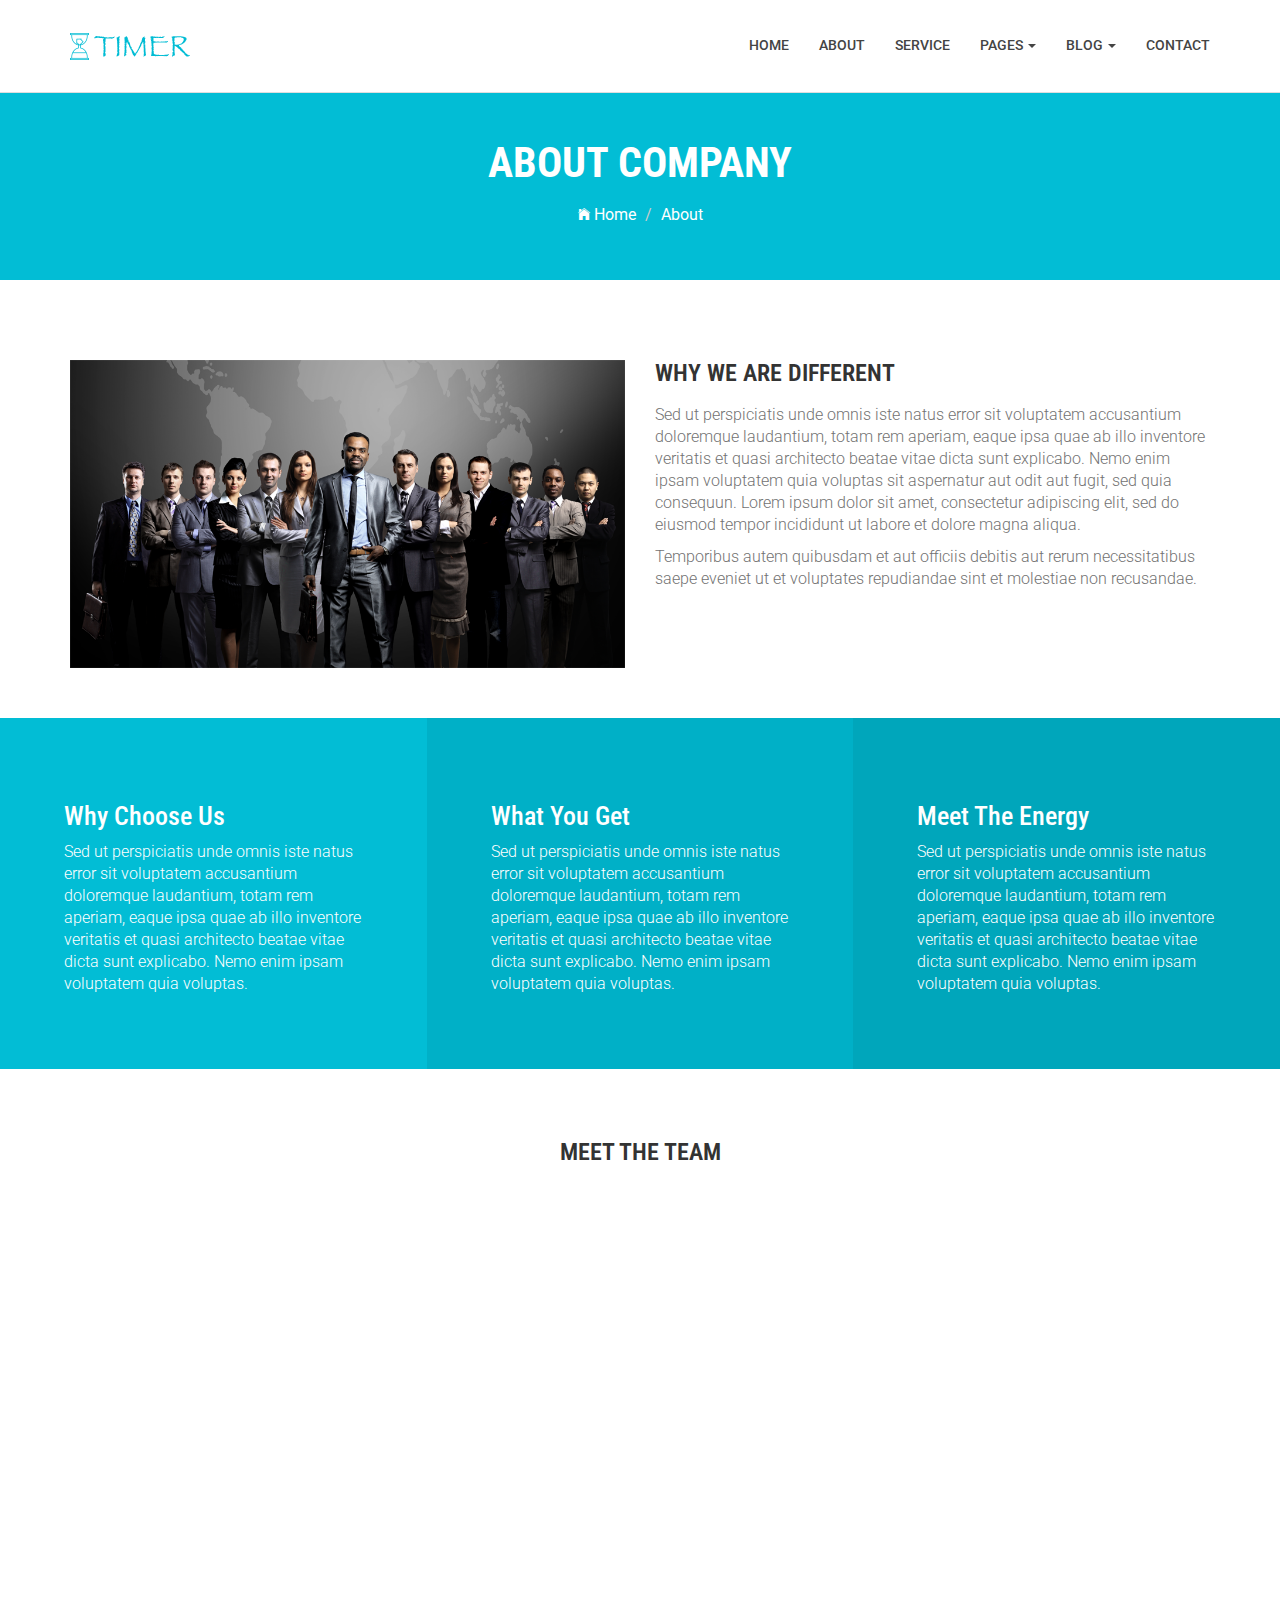
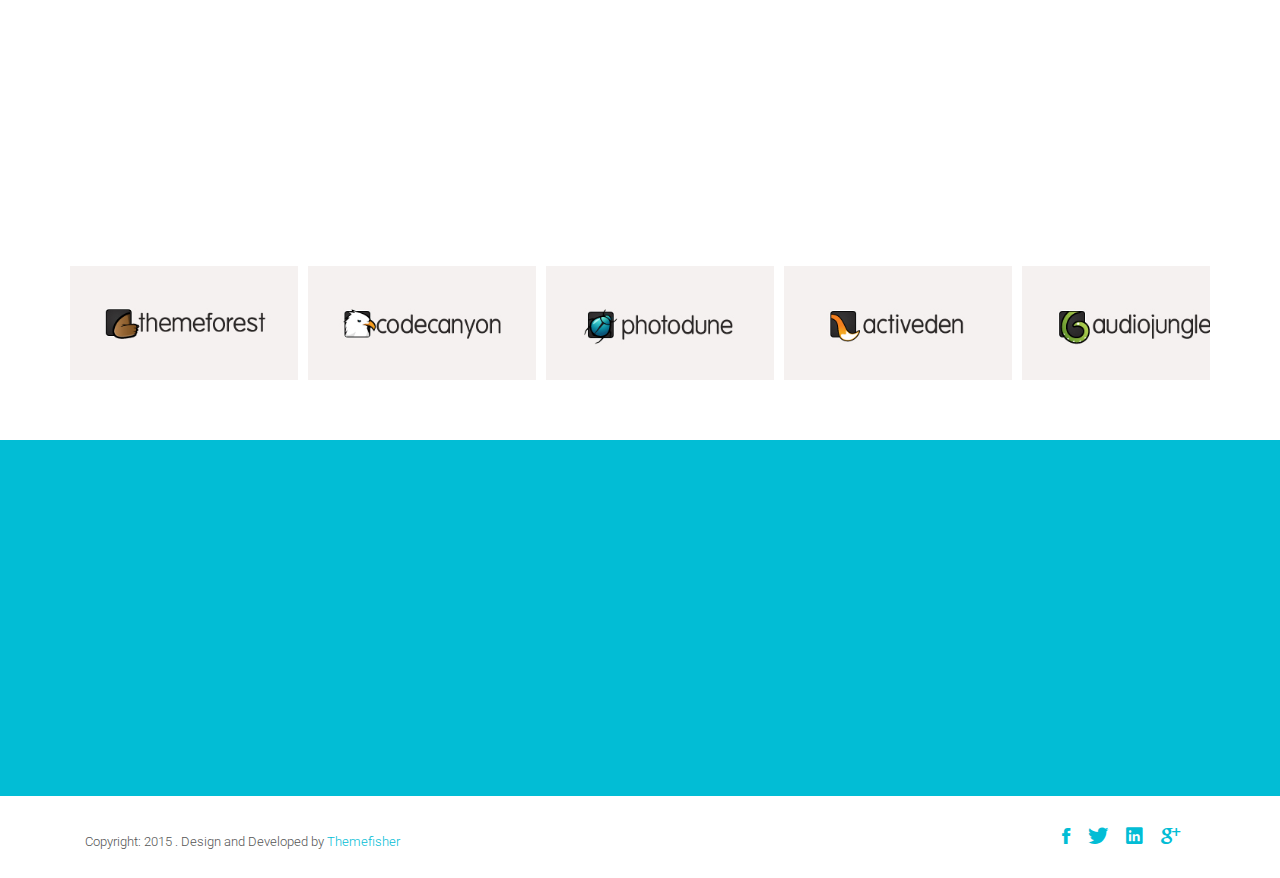
<file: about.html>
<!DOCTYPE html>
<html class="no-js">
    <head>
        <!-- Basic Page Needs
        ================================================== -->
        <meta charset="utf-8">
        <meta http-equiv="Content-Type" content="text/html; charset=utf-8">
        <link rel="icon" type="image/png" href="images/favicon.png">
        <title>Timer Agency Template</title>
        <meta name="description" content="">
        <meta name="keywords" content="">
        <meta name="author" content="">
        <!-- Mobile Specific Metas
        ================================================== -->
        <meta name="format-detection" content="telephone=no">
        <meta name="viewport" content="width=device-width, initial-scale=1">
        
        <!-- Template CSS Files
        ================================================== -->
        <!-- Twitter Bootstrs CSS -->
        <link rel="stylesheet" href="css/bootstrap.min.css">
        <!-- Ionicons Fonts Css -->
        <link rel="stylesheet" href="css/ionicons.min.css">
        <!-- animate css -->
        <link rel="stylesheet" href="css/animate.css">
        <!-- Hero area slider css-->
        <link rel="stylesheet" href="css/slider.css">
        <!-- owl craousel css -->
        <link rel="stylesheet" href="css/owl.carousel.css">
        <link rel="stylesheet" href="css/owl.theme.css">
        <link rel="stylesheet" href="css/jquery.fancybox.css">
        <!-- template main css file -->
        <link rel="stylesheet" href="css/main.css">
        <!-- responsive css -->
        <link rel="stylesheet" href="css/responsive.css">
        
        <!-- Template Javascript Files
        ================================================== -->
        <!-- modernizr js -->
        <script src="js/vendor/modernizr-2.6.2.min.js"></script>
        <!-- jquery -->
        <script src="//ajax.googleapis.com/ajax/libs/jquery/1.10.2/jquery.min.js"></script>
        <!-- owl carouserl js -->
        <script src="js/owl.carousel.min.js"></script>
        <!-- bootstrap js -->

        <script src="js/bootstrap.min.js"></script>
        <!-- wow js -->
        <script src="js/wow.min.js"></script>
        <!-- slider js -->
        <script src="js/slider.js"></script>
        <script src="js/jquery.fancybox.js"></script>
        <!-- template main js -->
        <script src="js/main.js"></script>
    </head>
    <body>
        <!--
        ==================================================
        Header Section Start
        ================================================== -->
        <header id="top-bar" class="navbar-fixed-top animated-header">
            <div class="container">
                <div class="navbar-header">
                    <!-- responsive nav button -->
                    <button type="button" class="navbar-toggle" data-toggle="collapse" data-target=".navbar-collapse">
                    <span class="sr-only">Toggle navigation</span>
                    <span class="icon-bar"></span>
                    <span class="icon-bar"></span>
                    <span class="icon-bar"></span>
                    </button>
                    <!-- /responsive nav button -->
                    
                    <!-- logo -->
                    <div class="navbar-brand">
                        <a href="index.html" >
                            <img src="images/logo.png" alt="">
                        </a>
                    </div>
                    <!-- /logo -->
                </div>
                <!-- main menu -->
                <nav class="collapse navbar-collapse navbar-right" role="navigation">
                    <div class="main-menu">
                        <ul class="nav navbar-nav navbar-right">
                            <li>
                                <a href="index.html" >Home</a>
                            </li>
                            <li><a href="about.html">About</a></li>
                            <li><a href="service.html">Service</a></li>
                            <li class="dropdown">
                                <a href="#" class="dropdown-toggle" data-toggle="dropdown">Pages <span class="caret"></span></a>
                                <div class="dropdown-menu">
                                    <ul>
                                        <li><a href="404.html">404 Page</a></li>
                                        <li><a href="gallery.html">Gallery</a></li>
                                    </ul>
                                </div>
                            </li>
                            <li class="dropdown">
                                <a href="#" class="dropdown-toggle" data-toggle="dropdown">Blog <span class="caret"></span></a>
                                <div class="dropdown-menu">
                                    <ul>
                                        <li><a href="blog-fullwidth.html">Blog Full</a></li>
                                        <li><a href="blog-left-sidebar.html">Blog Left sidebar</a></li>
                                        <li><a href="blog-right-sidebar.html">Blog Right sidebar</a></li>
                                    </ul>
                                </div>
                            </li>
                            <li><a href="contact.html">Contact</a></li>
                            
                        </ul>
                    </div>
                </nav>
                <!-- /main nav -->
            </div>
        </header>

        <!-- 
        ================================================== 
            Global Page Section Start
        ================================================== -->
        <section class="global-page-header">
            <div class="container">
                <div class="row">
                    <div class="col-md-12">
                        <div class="block">
                            <h2>About Company</h2>
                            <ol class="breadcrumb">
                                <li>
                                    <a href="index.html">
                                        <i class="ion-ios-home"></i>
                                        Home
                                    </a>
                                </li>
                                <li class="active">About</li>
                            </ol>
                        </div>
                    </div>
                </div>
            </div>
        </section>

        <!-- 
        ================================================== 
            Company Description Section Start
        ================================================== -->
        <section class="company-description">
            <div class="container">
                <div class="row">
                    <div class="col-md-6 wow fadeInLeft" data-wow-delay=".3s" >
                        <img src="images/about/about-company.jpg" alt="" class="img-responsive">
                    </div>
                    <div class="col-md-6">
                        <div class="block">
                            <h3 class="subtitle wow fadeInUp" data-wow-delay=".3s" data-wow-duration="500ms">Why We are Different</h3>
                            <p  class="wow fadeInUp" data-wow-delay=".5s" data-wow-duration="500ms">
                                Sed ut perspiciatis unde omnis iste natus error sit voluptatem accusantium doloremque laudantium, totam rem aperiam, eaque ipsa quae ab illo inventore veritatis et quasi architecto beatae vitae dicta sunt explicabo. Nemo enim ipsam voluptatem quia voluptas sit aspernatur aut odit aut fugit, sed quia consequun. Lorem ipsum dolor sit amet, consectetur adipiscing elit, sed do eiusmod tempor incididunt ut labore et dolore magna aliqua.
                            </p>
                            <p  class="wow fadeInUp" data-wow-delay=".7s" data-wow-duration="500ms">
                                Temporibus autem quibusdam et aut officiis debitis aut rerum necessitatibus saepe eveniet ut et voluptates repudiandae sint et molestiae non recusandae.
                            </p>
                            
                        </div>
                    </div>
                </div>
            </div>
        </section>


        <!-- 
        ================================================== 
            Company Feature Section Start
        ================================================== -->
        <section class="about-feature clearfix">
            <div class="container-fluid">
                <div class="row">
                    <div class="block about-feature-1 wow fadeInDown" data-wow-duration="500ms" data-wow-delay=".3s">
                        <h2>
                        Why Choose Us
                        </h2>
                        <p>
                            Sed ut perspiciatis unde omnis iste natus error sit voluptatem accusantium doloremque laudantium, totam rem aperiam, eaque ipsa quae ab illo inventore veritatis et quasi architecto beatae vitae dicta sunt explicabo. Nemo enim ipsam voluptatem quia voluptas.
                        </p>
                    </div>
                    <div class="block about-feature-2 wow fadeInDown" data-wow-duration="500ms" data-wow-delay=".5s">
                        <h2 class="item_title">
                        What You Get
                        </h2>
                        <p>
                            Sed ut perspiciatis unde omnis iste natus error sit voluptatem accusantium doloremque laudantium, totam rem aperiam, eaque ipsa quae ab illo inventore veritatis et quasi architecto beatae vitae dicta sunt explicabo. Nemo enim ipsam voluptatem quia voluptas.
                        </p>
                    </div>
                    <div class="block about-feature-3 wow fadeInDown" data-wow-duration="500ms" data-wow-delay=".7s">
                        <h2 class="item_title">
                        Meet The Energy
                        </h2>
                        <p>
                            Sed ut perspiciatis unde omnis iste natus error sit voluptatem accusantium doloremque laudantium, totam rem aperiam, eaque ipsa quae ab illo inventore veritatis et quasi architecto beatae vitae dicta sunt explicabo. Nemo enim ipsam voluptatem quia voluptas.
                        </p>
                    </div>
                </div>
            </div>
        </section>


        <!-- 
        ================================================== 
            Team Section Start
        ================================================== -->
        <section id="team">
            <div class="container">
                <div class="row">
                    <h2 class="subtitle text-center">Meet The Team</h2>
                    <div class="col-md-3">
                        <div class="team-member wow fadeInLeft" data-wow-duration="500ms" data-wow-delay=".3s">
                            <div class="team-img">
                                <img src="images/team/team-1.jpg" class="team-pic" alt="">
                            </div>
                            <h3 class="team_name">Jonathon Andrew</h3>
                            <p class="team_designation">CEO, Project Manager</p>
                            <p class="team_text">Lorem ipsum dolor sit amet, consectetur adipisicing elit, sed do eiusmod tempor incididunt ut labore et dolore </p>
                            <p class="social-icons">
                                <a href="#" class="facebook" target="_blank"><i class="ion-social-facebook-outline"></i></a>
                                <a href="#" target="_blank"><i class="ion-social-twitter-outline"></i></a>
                                <a href="#" target="_blank"><i class="ion-social-linkedin-outline"></i></a>
                                <a href="#" target="_blank"><i class="ion-social-googleplus-outline"></i></a>
                            </p>
                        </div>
                    </div>
                    <div class="col-md-3">
                        <div class="team-member wow fadeInLeft" data-wow-duration="500ms" data-wow-delay=".5s">
                            <div class="team-img">
                                <img src="images/team/team-2.jpg" class="team-pic" alt="">
                            </div>
                            <h3 class="team_name">Jesmin Martina</h3>
                            <p class="team_designation">CEO, Project Manager</p>
                            <p class="team_text">Lorem ipsum dolor sit amet, consectetur adipisicing elit, sed do eiusmod tempor incididunt ut labore et dolore .</p>
                            <p class="social-icons">
                                <a href="#" class="facebook" target="_blank"><i class="ion-social-facebook-outline"></i></a>
                                <a href="#" target="_blank"><i class="ion-social-twitter-outline"></i></a>
                                <a href="#" target="_blank"><i class="ion-social-linkedin-outline"></i></a>
                                <a href="#" target="_blank"><i class="ion-social-googleplus-outline"></i></a>
                            </p>
                        </div>
                    </div>
                    <div class="col-md-3">
                        <div class="team-member wow fadeInLeft" data-wow-duration="500ms" data-wow-delay=".7s">
                            <div class="team-img">
                                <img src="images/team/team-3.jpg" class="team-pic" alt="">
                            </div>
                            <h3 class="team_name">Deu John</h3>
                            <p class="team_designation">CEO, Project Manager</p>
                            <p class="team_text">Lorem ipsum dolor sit amet, consectetur adipisicing elit, sed do eiusmod tempor incididunt ut labore et dolore .</p>
                            <p class="social-icons">
                                <a href="#" class="facebook" target="_blank"><i class="ion-social-facebook-outline"></i></a>
                                <a href="#" target="_blank"><i class="ion-social-twitter-outline"></i></a>
                                <a href="#" target="_blank"><i class="ion-social-linkedin-outline"></i></a>
                                <a href="#" target="_blank"><i class="ion-social-googleplus-outline"></i></a>
                            </p>
                        </div>
                    </div>
                    <div class="col-md-3">
                        <div class="team-member wow fadeInLeft" data-wow-duration="500ms" data-wow-delay=".9s">
                            <div class="team-img">
                                <img src="images/team/team-4.jpg" class="team-pic" alt="">
                            </div>
                            <h3 class="team_name">Anderson Martin</h3>
                            <p class="team_designation">CEO, Project Manager</p>
                            <p class="team_text">Lorem ipsum dolor sit amet, consectetur adipisicing elit, sed do eiusmod tempor incididunt ut labore et dolore .</p>
                            <p class="social-icons">
                                <a href="#" class="facebook" target="_blank"><i class="ion-social-facebook-outline"></i></a>
                                <a href="#" target="_blank"><i class="ion-social-twitter-outline"></i></a>
                                <a href="#" target="_blank"><i class="ion-social-linkedin-outline"></i></a>
                                <a href="#" target="_blank"><i class="ion-social-googleplus-outline"></i></a>
                            </p>
                        </div>
                    </div>
                </div>
            </div>
        </section>
        <!--
        ==================================================
        Clients Section Start
        ================================================== -->
        <section id="clients">
            <div class="container">
                <div class="row">
                    <div class="col-md-12">
                        <h2 class="subtitle text-center wow fadeInDown" data-wow-duration="500ms" data-wow-delay=".3s">Our Happy Clinets</h2>
                        <p class="subtitle-des text-center wow fadeInDown" data-wow-duration="500ms" data-wow-delay=".5s">Lorem ipsum dolor sit amet, consectetur adipisicing elit. Labore, error.</p>
                        <div id="clients-logo" class="owl-carousel">
                            <div>
                                <img src="images/clients/logo-1.jpg" alt="">
                            </div>
                            <div>
                                <img src="images/clients/logo-2.jpg" alt="">
                            </div>
                            <div>
                                <img src="images/clients/logo-3.jpg" alt="">
                            </div>
                            <div>
                                <img src="images/clients/logo-4.jpg" alt="">
                            </div>
                            <div>
                                <img src="images/clients/logo-5.jpg" alt="">
                            </div>
                            <div>
                                <img src="images/clients/logo-1.jpg" alt="">
                            </div>
                            <div>
                                <img src="images/clients/logo-2.jpg" alt="">
                            </div>
                            <div>
                                <img src="images/clients/logo-3.jpg" alt="">
                            </div>
                            <div>
                                <img src="images/clients/logo-4.jpg" alt="">
                            </div>
                            <div>
                                <img src="images/clients/logo-5.jpg" alt="">
                            </div>
                        </div>
                    </div>
                </div>
            </div>
        </section>
        
        <!--
        ==================================================
        Call To Action Section Start
        ================================================== -->
        <section id="call-to-action">
            <div class="container">
                <div class="row">
                    <div class="col-md-12">
                        <div class="block">
                            <h2 class="title wow fadeInDown" data-wow-delay=".3s" data-wow-duration="500ms">SO WHAT YOU THINK ?</h1>
                            <p class="wow fadeInDown" data-wow-delay=".5s" data-wow-duration="500ms">Lorem ipsum dolor sit amet, consectetur adipisicing elit. Nobis,</br>possimus commodi, fugiat magnam temporibus vero magni recusandae? Dolore, maxime praesentium.</p>
                            <a href="contact.html" class="btn btn-default btn-contact wow fadeInDown" data-wow-delay=".7s" data-wow-duration="500ms">Contact With Me</a>
                        </div>
                    </div>
                    
                </div>
            </div>
        </section>
        <!--
        ==================================================
        Footer Section Start
        ================================================== -->
        <footer id="footer">
            <div class="container">
                <div class="col-md-8">
                    <p class="copyright">Copyright: <span>2015</span> . Design and Developed by <a href="http://www.Themefisher.com">Themefisher</a></p>
                </div>
                <div class="col-md-4">
                    <!-- Social Media -->
                    <ul class="social">
                        <li>
                            <a href="#" class="Facebook">
                                <i class="ion-social-facebook"></i>
                            </a>
                        </li>
                        <li>
                            <a href="#" class="Twitter">
                                <i class="ion-social-twitter"></i>
                            </a>
                        </li>
                        <li>
                            <a href="#" class="Linkedin">
                                <i class="ion-social-linkedin"></i>
                            </a>
                        </li>
                        <li>
                            <a href="#" class="Google Plus">
                                <i class="ion-social-googleplus"></i>
                            </a>
                        </li>
                        
                    </ul>
                </div>
            </div>
        </footer> <!-- /#footer -->
        
    </body>
</html>
</file>
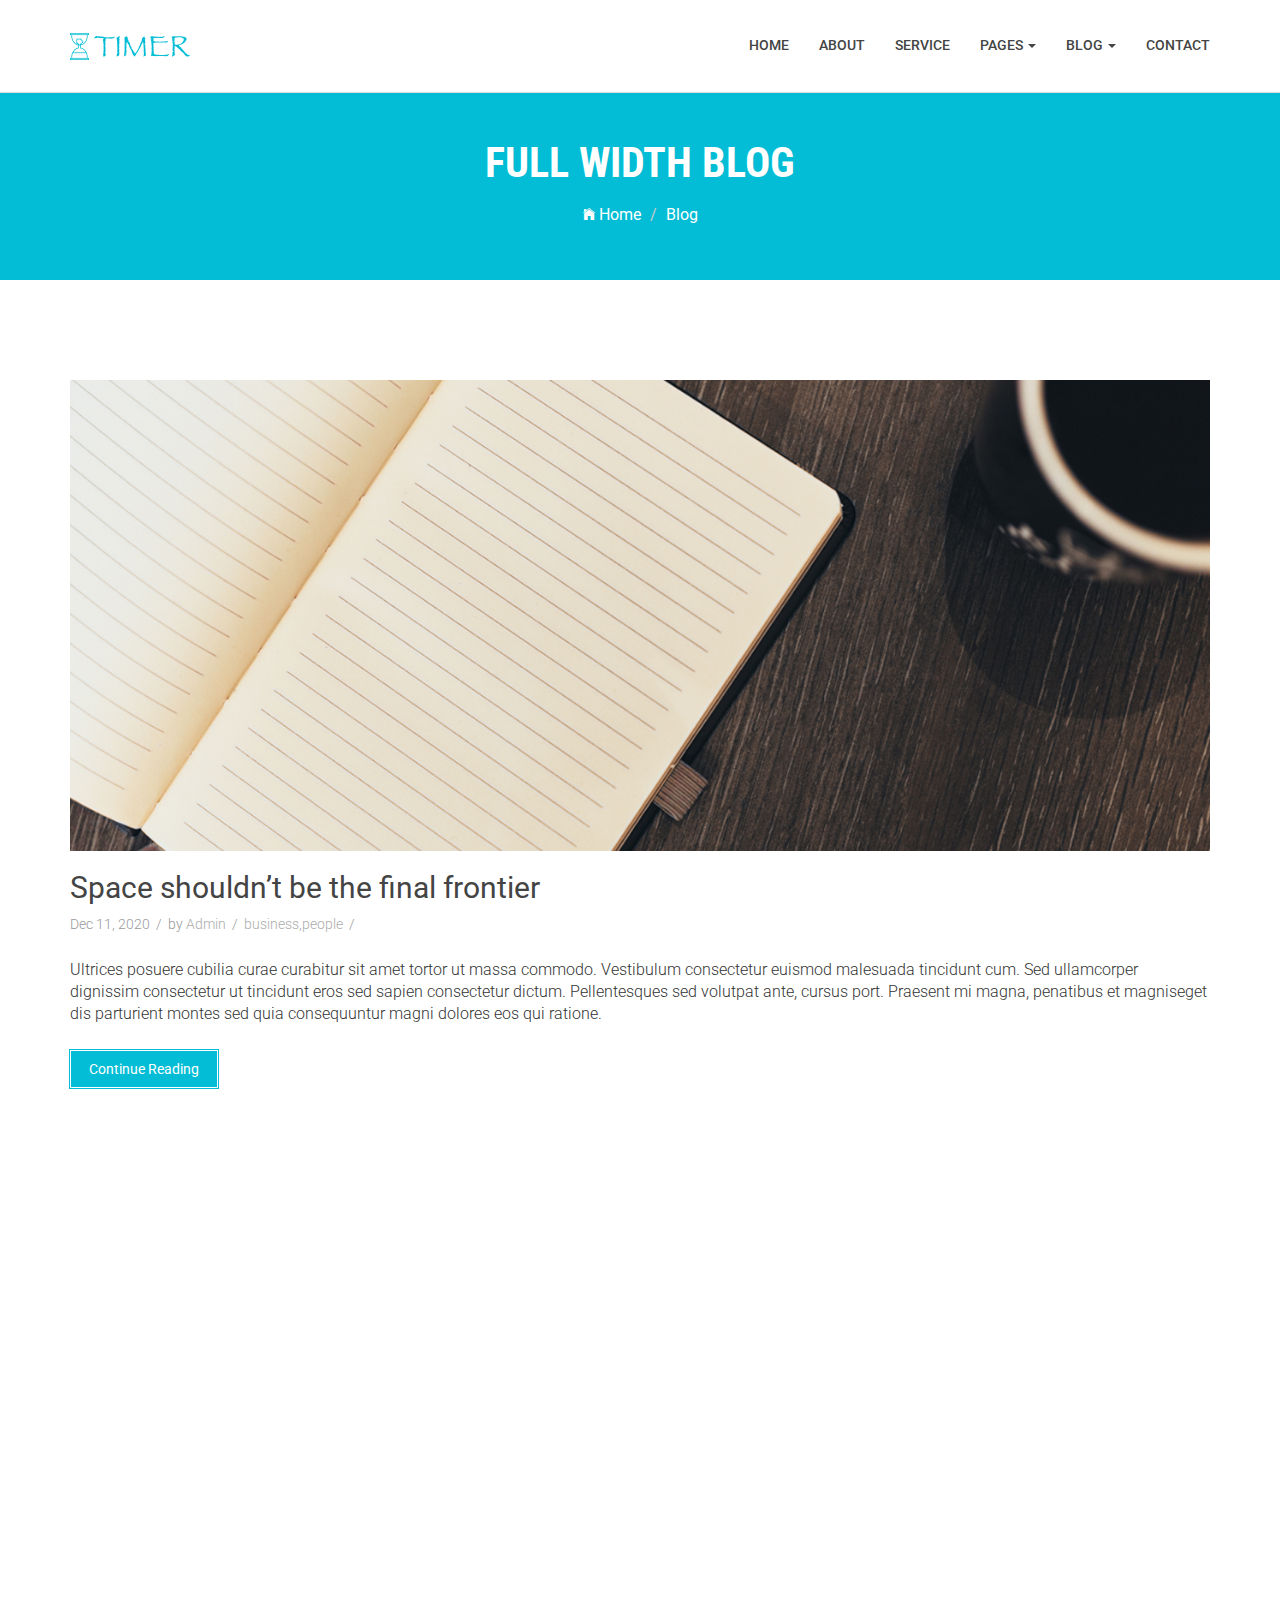
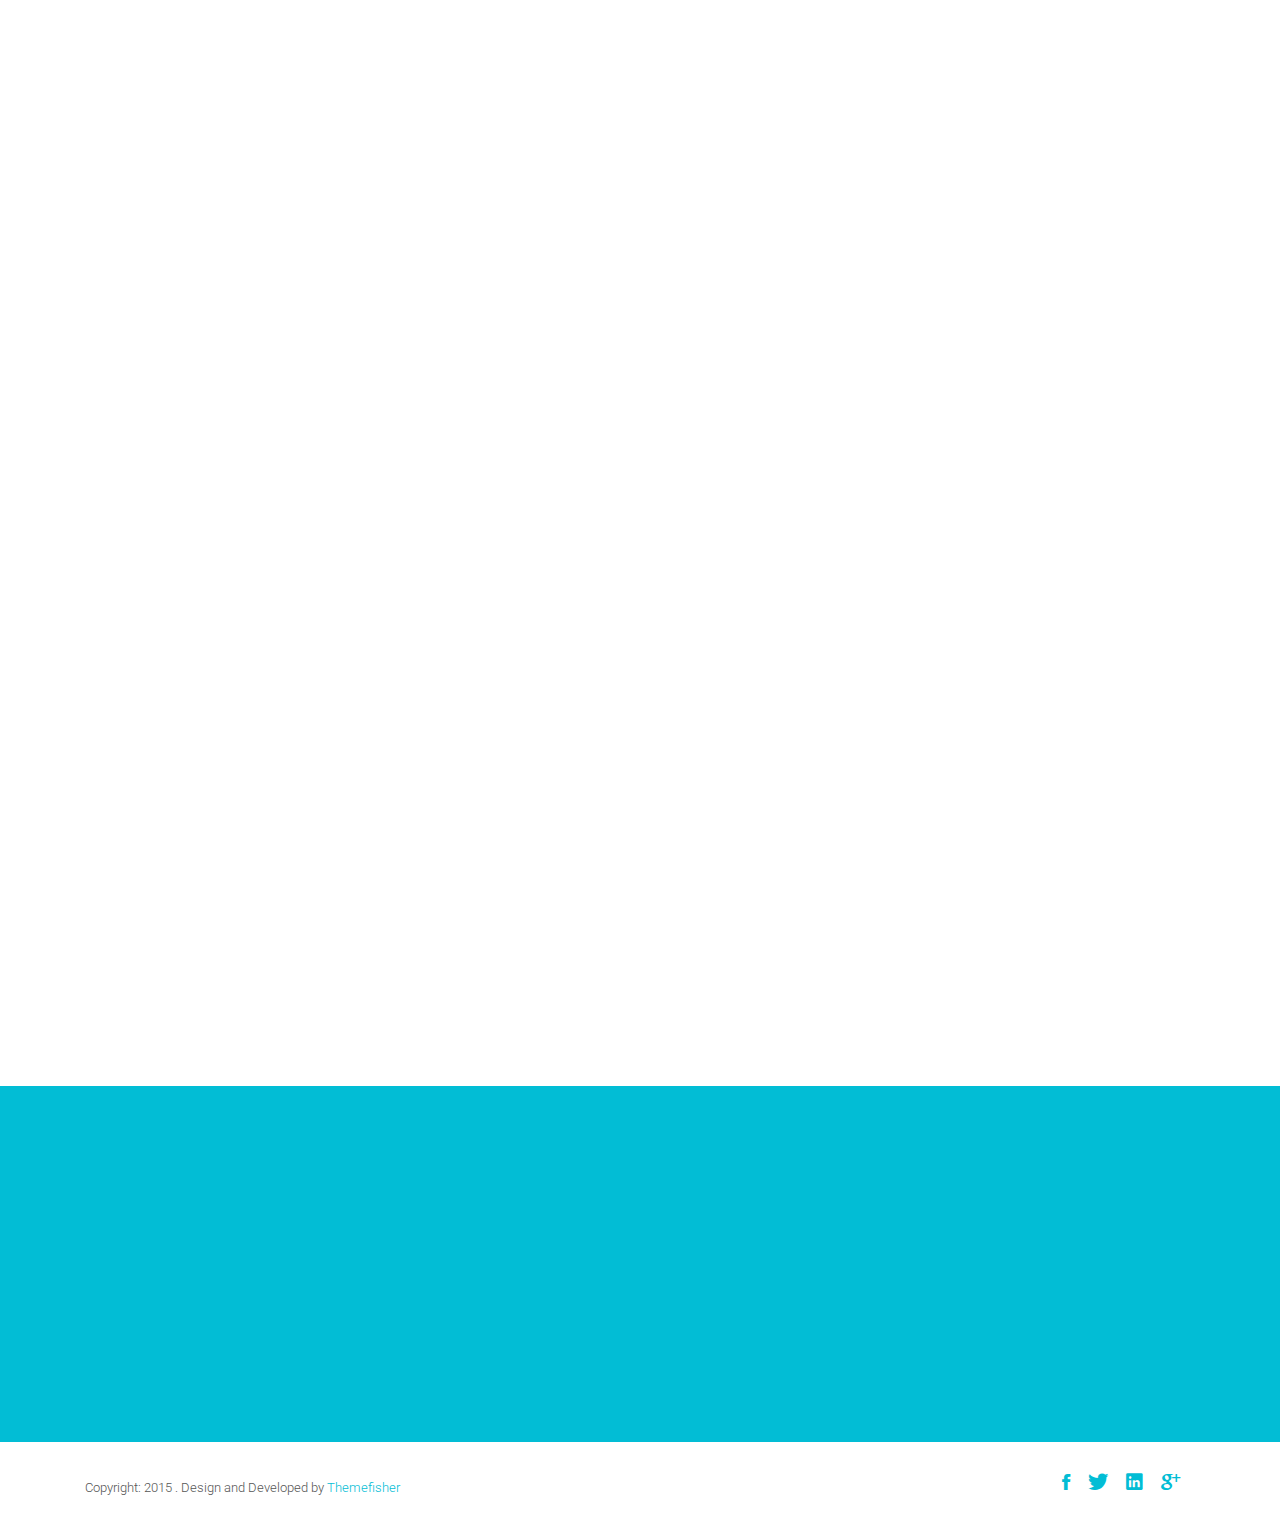
<file: blog-fullwidth.html>
<!DOCTYPE html>
<html class="no-js">
    <head>
        <!-- Basic Page Needs
        ================================================== -->
        <meta charset="utf-8">
        <meta http-equiv="Content-Type" content="text/html; charset=utf-8">
        <link rel="icon" type="image/png" href="images/favicon.png">
        <title>Timer Agency Template</title>
        <meta name="description" content="">
        <meta name="keywords" content="">
        <meta name="author" content="">
        <!-- Mobile Specific Metas
        ================================================== -->
        <meta name="format-detection" content="telephone=no">
        <meta name="viewport" content="width=device-width, initial-scale=1">
        
        <!-- Template CSS Files
        ================================================== -->
        <!-- Twitter Bootstrs CSS -->
        <link rel="stylesheet" href="css/bootstrap.min.css">
        <!-- Ionicons Fonts Css -->
        <link rel="stylesheet" href="css/ionicons.min.css">
        <!-- animate css -->
        <link rel="stylesheet" href="css/animate.css">
        <!-- Hero area slider css-->
        <link rel="stylesheet" href="css/slider.css">
        <!-- owl craousel css -->
        <link rel="stylesheet" href="css/owl.carousel.css">
        <link rel="stylesheet" href="css/owl.theme.css">
        <link rel="stylesheet" href="css/jquery.fancybox.css">
        <!-- template main css file -->
        <link rel="stylesheet" href="css/main.css">
        <!-- responsive css -->
        <link rel="stylesheet" href="css/responsive.css">
        
        <!-- Template Javascript Files
        ================================================== -->
        <!-- modernizr js -->
        <script src="js/vendor/modernizr-2.6.2.min.js"></script>
        <!-- jquery -->
        <script src="//ajax.googleapis.com/ajax/libs/jquery/1.10.2/jquery.min.js"></script>
        <!-- owl carouserl js -->
        <script src="js/owl.carousel.min.js"></script>
        <!-- bootstrap js -->

        <script src="js/bootstrap.min.js"></script>
        <!-- wow js -->
        <script src="js/wow.min.js"></script>
        <!-- slider js -->
        <script src="js/slider.js"></script>
        <script src="js/jquery.fancybox.js"></script>
        <!-- template main js -->
        <script src="js/main.js"></script>
    </head>
    <body>
        <!--
        ==================================================
        Header Section Start
        ================================================== -->
        <header id="top-bar" class="navbar-fixed-top animated-header">
            <div class="container">
                <div class="navbar-header">
                    <!-- responsive nav button -->
                    <button type="button" class="navbar-toggle" data-toggle="collapse" data-target=".navbar-collapse">
                    <span class="sr-only">Toggle navigation</span>
                    <span class="icon-bar"></span>
                    <span class="icon-bar"></span>
                    <span class="icon-bar"></span>
                    </button>
                    <!-- /responsive nav button -->
                    
                    <!-- logo -->
                    <div class="navbar-brand">
                        <a href="index.html" >
                            <img src="images/logo.png" alt="">
                        </a>
                    </div>
                    <!-- /logo -->
                </div>
                <!-- main menu -->
                <nav class="collapse navbar-collapse navbar-right" role="navigation">
                    <div class="main-menu">
                        <ul class="nav navbar-nav navbar-right">
                            <li>
                                <a href="index.html" >Home</a>
                            </li>
                            <li><a href="about.html">About</a></li>
                            <li><a href="service.html">Service</a></li>
                            <li class="dropdown">
                                <a href="#" class="dropdown-toggle" data-toggle="dropdown">Pages <span class="caret"></span></a>
                                <div class="dropdown-menu">
                                    <ul>
                                        <li><a href="404.html">404 Page</a></li>
                                        <li><a href="gallery.html">Gallery</a></li>
                                    </ul>
                                </div>
                            </li>
                            <li class="dropdown">
                                <a href="#" class="dropdown-toggle" data-toggle="dropdown">Blog <span class="caret"></span></a>
                                <div class="dropdown-menu">
                                    <ul>
                                        <li><a href="blog-fullwidth.html">Blog Full</a></li>
                                        <li><a href="blog-left-sidebar.html">Blog Left sidebar</a></li>
                                        <li><a href="blog-right-sidebar.html">Blog Right sidebar</a></li>
                                    </ul>
                                </div>
                            </li>
                            <li><a href="contact.html">Contact</a></li>
                            
                        </ul>
                    </div>
                </nav>
                <!-- /main nav -->
            </div>
        </header>
        <!--
        ==================================================
        Global Page Section Start
        ================================================== -->
        <section class="global-page-header">
            <div class="container">
                <div class="row">
                    <div class="col-md-12">
                        <div class="block">
                            <h2>Full Width Blog</h2>
                            <ol class="breadcrumb">
                                <li>
                                    <a href="index.html">
                                        <i class="ion-ios-home"></i>
                                        Home
                                    </a>
                                </li>
                                <li class="active">Blog</li>
                            </ol>
                        </div>
                    </div>
                </div>
            </div>
            </section><!--/#Page header-->
            <section id="blog-full-width">
                <div class="container">
                    <div class="row">
                        <div class="col-md-12">
                            <article class="wow fadeInDown" data-wow-delay=".3s" data-wow-duration="500ms">
                                <div class="blog-post-image">
                                    <a href="post-fullwidth.html"><img class="img-responsive" src="images/blog/post-1.jpg" alt="" /></a>
                                </div>
                                <div class="blog-content">
                                    <h2 class="blogpost-title">
                                    <a href="post-fullwidth.html">Space shouldn’t be the final frontier</a>
                                    </h2>
                                    <div class="blog-meta">
                                        <span>Dec 11, 2020</span>
                                        <span>by <a href="">Admin</a></span>
                                        <span><a href="">business</a>,<a href="">people</a></span>
                                    </div>
                                    <p>Ultrices posuere cubilia curae curabitur sit amet tortor ut massa commodo. Vestibulum consectetur euismod malesuada tincidunt cum. Sed ullamcorper dignissim consectetur ut tincidunt eros sed sapien consectetur dictum. Pellentesques sed volutpat ante, cursus port. Praesent mi magna, penatibus et magniseget dis parturient montes sed quia consequuntur magni dolores eos qui ratione.
                                    </p>
                                    <a href="single-post.html" class="btn btn-dafault btn-details">Continue Reading</a>
                                </div>
                                
                            </article>
                            <article class="wow fadeInDown" data-wow-delay=".5s" data-wow-duration="500ms">
                                <div class="blog-post-image">
                                    <a href="post-fullwidth.html"><img class="img-responsive" src="images/blog/post-2.jpg" alt="" /></a>
                                </div>
                                <div class="blog-content">
                                    <h2 class="blogpost-title">
                                    <a href="post-fullwidth.html">Space shouldn’t be the final frontier</a>
                                    </h2>
                                    <div class="blog-meta">
                                        <span>Dec 11, 2020</span>
                                        <span>by <a href="">Admin</a></span>
                                        <span><a href="">business</a>,<a href="">people</a></span>
                                    </div>
                                    <p>Ultrices posuere cubilia curae curabitur sit amet tortor ut massa commodo. Vestibulum consectetur euismod malesuada tincidunt cum. Sed ullamcorper dignissim consectetur ut tincidunt eros sed sapien consectetur dictum. Pellentesques sed volutpat ante, cursus port. Praesent mi magna, penatibus et magniseget dis parturient montes sed quia consequuntur magni dolores eos qui ratione.
                                    </p>
                                    <a href="single-post.html" class="btn btn-dafault btn-details">Continue Reading</a>
                                </div>
                                
                            </article>
                            <article class="wow fadeInDown" data-wow-delay=".7s" data-wow-duration="500ms">
                                <div class="blog-post-image">
                                    <a href="post-fullwidth.html"><img class="img-responsive" src="images/blog/post-3.jpg" alt="" /></a>
                                </div>
                                <div class="blog-content">
                                    <h2 class="blogpost-title">
                                    <a href="post-fullwidth.html">Space shouldn’t be the final frontier</a>
                                    </h2>
                                    <div class="blog-meta">
                                        <span>Dec 11, 2020</span>
                                        <span>by <a href="">Admin</a></span>
                                        <span><a href="">business</a>,<a href="">people</a></span>
                                    </div>
                                    <p>Ultrices posuere cubilia curae curabitur sit amet tortor ut massa commodo. Vestibulum consectetur euismod malesuada tincidunt cum. Sed ullamcorper dignissim consectetur ut tincidunt eros sed sapien consectetur dictum. Pellentesques sed volutpat ante, cursus port. Praesent mi magna, penatibus et magniseget dis parturient montes sed quia consequuntur magni dolores eos qui ratione.
                                    </p>
                                    <a href="single-post.html" class="btn btn-dafault btn-details">Continue Reading</a>
                                </div>
                                
                            </article>
                        </div>
                    </div>
                </div>
            </section>
            <!--
            ==================================================
            Call To Action Section Start
            ================================================== -->
            <section id="call-to-action">
                <div class="container">
                    <div class="row">
                        <div class="col-md-12">
                            <div class="block">
                                <h2 class="title wow fadeInDown" data-wow-delay=".3s" data-wow-duration="300ms">SO WHAT YOU THINK ?</h1>
                                <p class="wow fadeInDown" data-wow-delay=".5s" data-wow-duration="300ms">Lorem ipsum dolor sit amet, consectetur adipisicing elit. Nobis,<br>possimus commodi, fugiat magnam temporibus vero magni recusandae? Dolore, maxime praesentium.</p>
                                <a href="contact.html" class="btn btn-default btn-contact wow fadeInDown" data-wow-delay=".7s" data-wow-duration="300ms">Contact With Me</a>
                            </div>
                        </div>
                        
                    </div>
                </div>
            </section>
            <!--
            ==================================================
            Footer Section Start
            ================================================== -->
            <footer id="footer">
                <div class="container">
                    <div class="col-md-8">
                        <p class="copyright">Copyright: <span>2015</span> . Design and Developed by <a href="http://www.Themefisher.com">Themefisher</a></p>
                    </div>
                    <div class="col-md-4">
                        <!-- Social Media -->
                        <ul class="social">
                            <li>
                                <a href="#" class="Facebook">
                                    <i class="ion-social-facebook"></i>
                                </a>
                            </li>
                            <li>
                                <a href="#" class="Twitter">
                                    <i class="ion-social-twitter"></i>
                                </a>
                            </li>
                            <li>
                                <a href="#" class="Linkedin">
                                    <i class="ion-social-linkedin"></i>
                                </a>
                            </li>
                            <li>
                                <a href="#" class="Google Plus">
                                    <i class="ion-social-googleplus"></i>
                                </a>
                            </li>
                            
                        </ul>
                    </div>
                </div>
                </footer> <!-- /#footer -->
                
            </body>
        </html>
    </html>
</file>
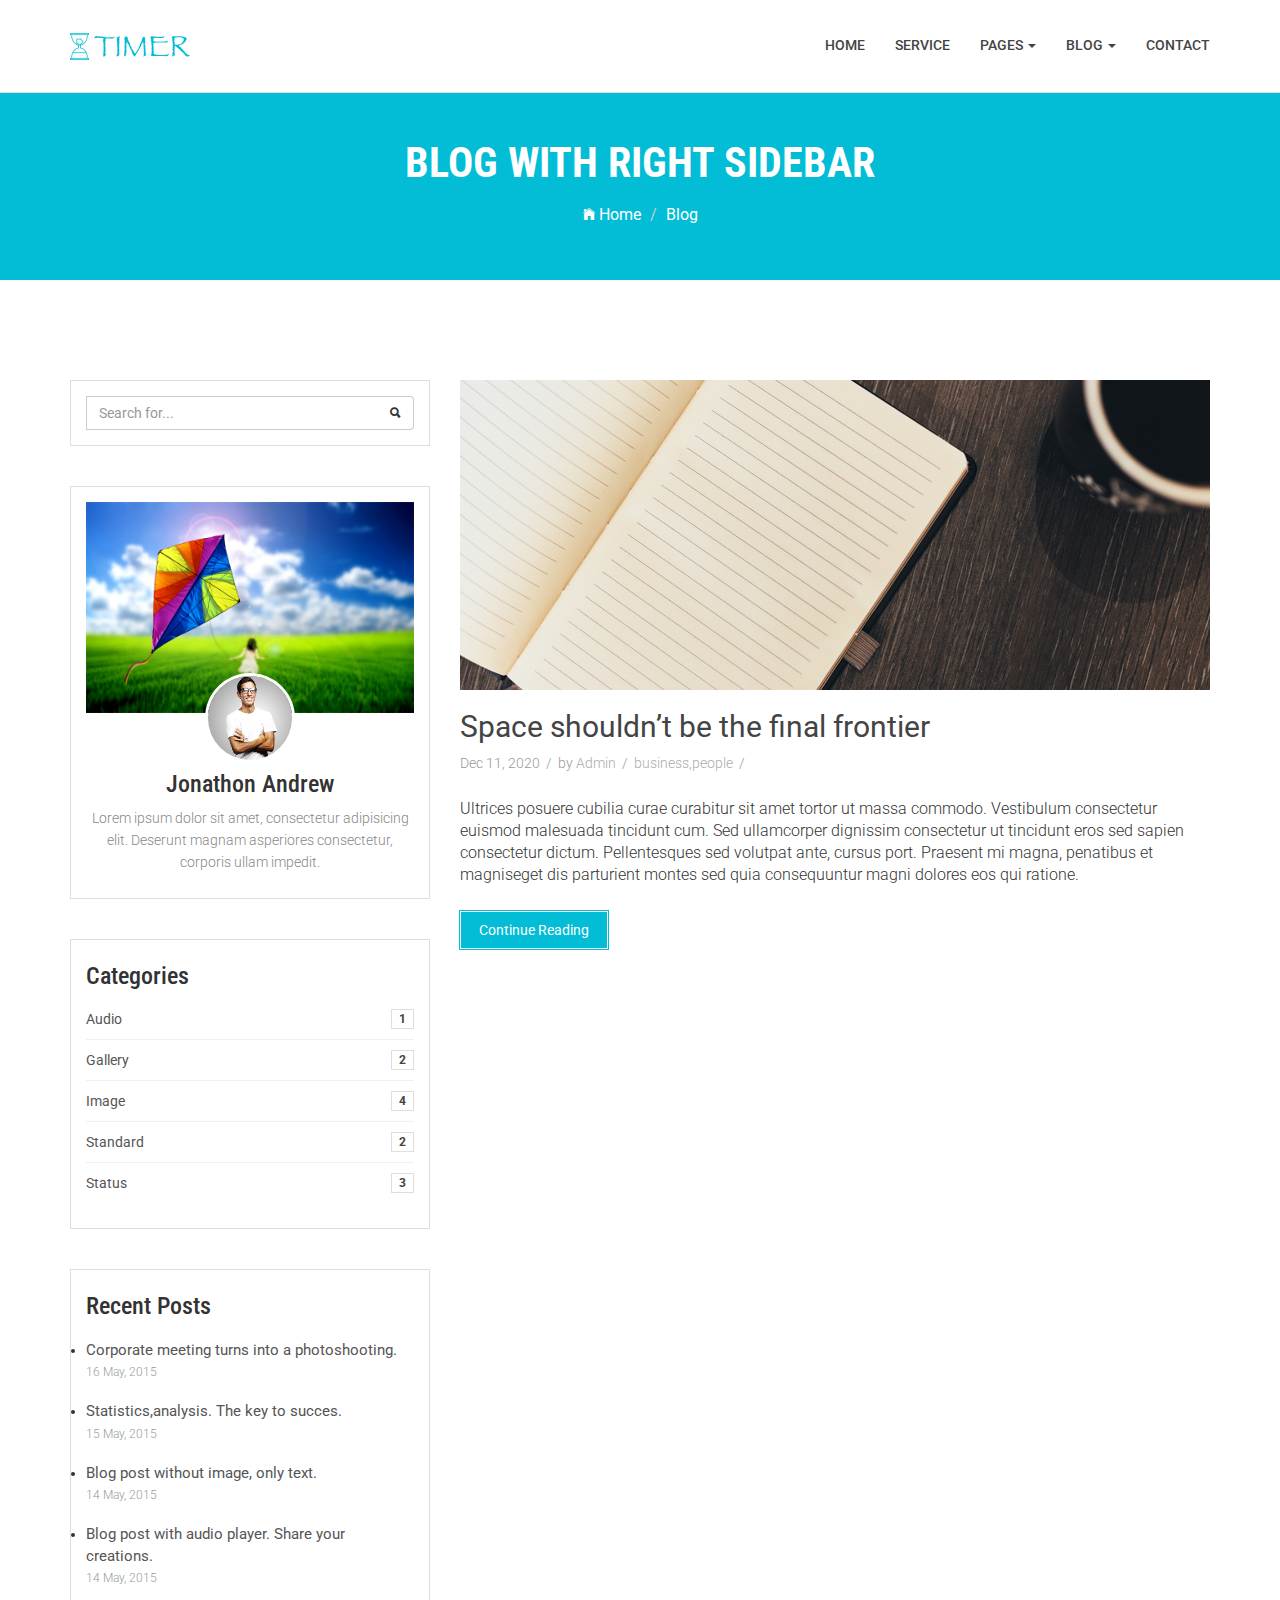
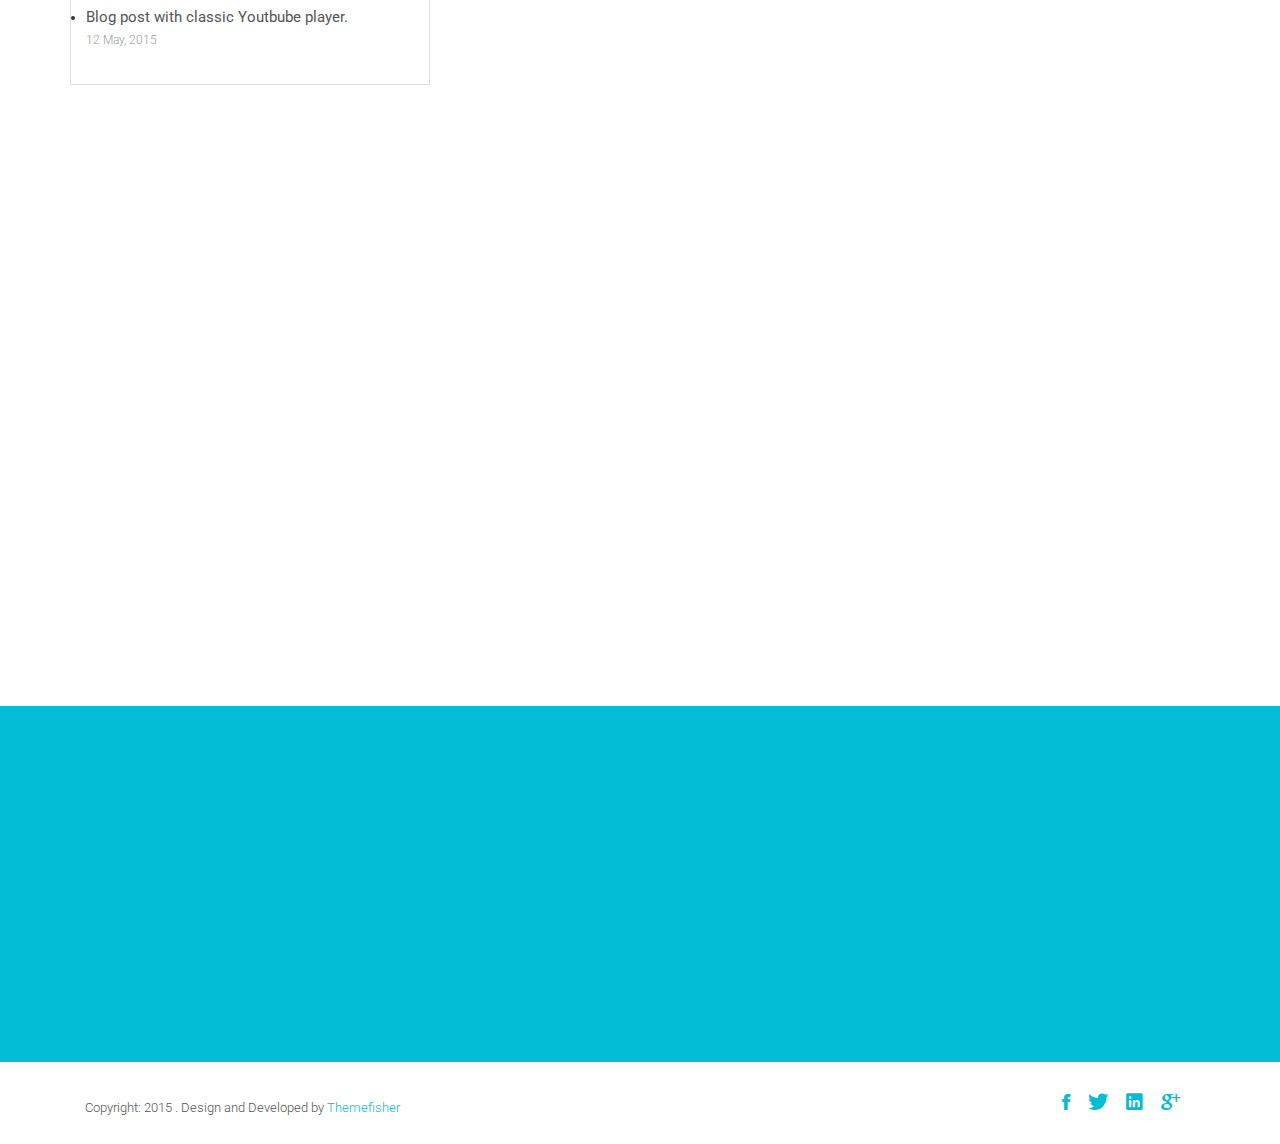
<file: blog-left-sidebar.html>
<!DOCTYPE html>
<html class="no-js">
    <head>
        <!-- Basic Page Needs
        ================================================== -->
        <meta charset="utf-8">
        <meta http-equiv="Content-Type" content="text/html; charset=utf-8">
        <link rel="icon" type="image/png" href="images/favicon.png">
        <title>Timer Agency Template</title>
        <meta name="description" content="">
        <meta name="keywords" content="">
        <meta name="author" content="">
        <!-- Mobile Specific Metas
        ================================================== -->
        <meta name="format-detection" content="telephone=no">
        <meta name="viewport" content="width=device-width, initial-scale=1">
        
        <!-- Template CSS Files
        ================================================== -->
        <!-- Twitter Bootstrs CSS -->
        <link rel="stylesheet" href="css/bootstrap.min.css">
        <!-- Ionicons Fonts Css -->
        <link rel="stylesheet" href="css/ionicons.min.css">
        <!-- animate css -->
        <link rel="stylesheet" href="css/animate.css">
        <!-- Hero area slider css-->
        <link rel="stylesheet" href="css/slider.css">
        <!-- owl craousel css -->
        <link rel="stylesheet" href="css/owl.carousel.css">
        <link rel="stylesheet" href="css/owl.theme.css">
        <link rel="stylesheet" href="css/jquery.fancybox.css">
        <!-- template main css file -->
        <link rel="stylesheet" href="css/main.css">
        <!-- responsive css -->
        <link rel="stylesheet" href="css/responsive.css">
        
        <!-- Template Javascript Files
        ================================================== -->
        <!-- modernizr js -->
        <script src="js/vendor/modernizr-2.6.2.min.js"></script>
        <!-- jquery -->
        <script src="//ajax.googleapis.com/ajax/libs/jquery/1.10.2/jquery.min.js"></script>
        <!-- owl carouserl js -->
        <script src="js/owl.carousel.min.js"></script>
        <!-- bootstrap js -->

        <script src="js/bootstrap.min.js"></script>
        <!-- wow js -->
        <script src="js/wow.min.js"></script>
        <!-- slider js -->
        <script src="js/slider.js"></script>
        <script src="js/jquery.fancybox.js"></script>
        <!-- template main js -->
        <script src="js/main.js"></script>
    </head>
    <body>
        <!--
        ==================================================
        Header Section Start
        ================================================== -->
        <header id="top-bar" class="navbar-fixed-top animated-header">
            <div class="container">
                <div class="navbar-header">
                    <!-- responsive nav button -->
                    <button type="button" class="navbar-toggle" data-toggle="collapse" data-target=".navbar-collapse">
                    <span class="sr-only">Toggle navigation</span>
                    <span class="icon-bar"></span>
                    <span class="icon-bar"></span>
                    <span class="icon-bar"></span>
                    </button>
                    <!-- /responsive nav button -->
                    
                    <!-- logo -->
                    <div class="navbar-brand">
                        <a href="index.html" >
                            <img src="images/logo.png" alt="">
                        </a>
                    </div>
                    <!-- /logo -->
                </div>
                <!-- main menu -->
                <nav class="collapse navbar-collapse navbar-right" role="navigation">
                    <div class="main-menu">
                        <ul class="nav navbar-nav navbar-right">
                            <li>
                                <a href="index.html" >Home</a>
                            </li>
                            <li><a href="service.html">Service</a></li>
                            <li class="dropdown">
                                <a href="#" class="dropdown-toggle" data-toggle="dropdown">Pages <span class="caret"></span></a>
                                <div class="dropdown-menu">
                                    <ul>
                                        <li><a href="404.html">404 Page</a></li>
                                        <li><a href="gallery.html">Gallery</a></li>
                                    </ul>
                                </div>
                            </li>
                            <li class="dropdown">
                                <a href="#" class="dropdown-toggle" data-toggle="dropdown">Blog <span class="caret"></span></a>
                                <div class="dropdown-menu">
                                    <ul>
                                        <li><a href="blog-fullwidth.html">Blog Full</a></li>
                                        <li><a href="blog-left-sidebar.html">Blog Left sidebar</a></li>
                                        <li><a href="blog-right-sidebar.html">Blog Right sidebar</a></li>
                                    </ul>
                                </div>
                            </li>
                            <li><a href="contact.html">Contact</a></li>
                        </ul>
                    </div>
                </nav>
                <!-- /main nav -->
            </div>
        </header>
        <!--
        ==================================================
        Global Page Section Start
        ================================================== -->
        <section class="global-page-header">
            <div class="container">
                <div class="row">
                    <div class="col-md-12">
                        <div class="block">
                            <h2>Blog With Right Sidebar</h2>
                            <ol class="breadcrumb">
                                <li>
                                    <a href="index.html">
                                        <i class="ion-ios-home"></i>
                                        Home
                                    </a>
                                </li>
                                <li class="active">Blog</li>
                            </ol>
                        </div>
                    </div>
                </div>
            </div>
            </section><!--/#Page header-->
            <section id="blog-full-width">
                <div class="container">
                    <div class="row">
                        <div class="col-md-4">
                            <div class="sidebar">
                                <div class="search widget">
                                    <form action="" method="get" class="searchform" role="search">
                                        <div class="input-group">
                                            <input type="text" class="form-control" placeholder="Search for...">
                                            <span class="input-group-btn">
                                                <button class="btn btn-default" type="button"> <i class="ion-search"></i> </button>
                                            </span>
                                            </div><!-- /input-group -->
                                        </form>
                                    </div>
                                    <div class="author widget">
                                        <img class="img-responsive" src="images/author/author-bg.jpg">
                                        <div class="author-body text-center">
                                            <div class="author-img">
                                                <img src="images/author/author.jpg">
                                            </div>
                                            <div class="author-bio">
                                                <h3>Jonathon Andrew</h3>
                                                <p>Lorem ipsum dolor sit amet, consectetur adipisicing elit. Deserunt magnam asperiores consectetur, corporis ullam impedit.</p>
                                            </div>
                                        </div>
                                    </div>
                                    <div class="categories widget">
                                        <h3 class="widget-head">Categories</h3>
                                        <ul>
                                            <li>
                                                <a href="">Audio</a> <span class="badge">1</span>
                                            </li>
                                            <li>
                                                <a href="">Gallery</a> <span class="badge">2</span>
                                            </li>
                                            <li>
                                                <a href="">Image</a> <span class="badge">4</span>
                                            </li>
                                            <li>
                                                <a href="">Standard</a> <span class="badge">2</span>
                                            </li>
                                            <li>
                                                <a href="">Status</a> <span class="badge">3</span>
                                            </li>
                                        </ul>
                                    </div>
                                    
                                    <div class="recent-post widget">
                                        <h3>Recent Posts</h3>
                                        <ul>
                                            <li>
                                                <a href="#">Corporate meeting turns into a photoshooting.</a><br>
                                                <time>16 May, 2015</time>
                                            </li>
                                            <li>
                                                <a href="#">Statistics,analysis. The key to succes.</a><br>
                                                <time>15 May, 2015</time>
                                            </li>
                                            <li>
                                                <a href="#">Blog post without image, only text.</a><br>
                                                <time>14 May, 2015</time>
                                            </li>
                                            <li>
                                                <a href="#">Blog post with audio player. Share your creations.</a><br>
                                                <time>14 May, 2015</time>
                                            </li>
                                            <li>
                                                <a href="#">Blog post with classic Youtbube player.</a><br>
                                                <time>12 May, 2015</time>
                                            </li>
                                        </ul>
                                    </div>
                                </div>
                            </div>
                            <div class="col-md-8">
                                <article class="wow fadeInDown" data-wow-delay=".3s" data-wow-duration="500ms">
                                    <div class="blog-post-image">
                                        <a href="post-fullwidth.html"><img class="img-responsive" src="images/blog/post-1.jpg" alt="" /></a>
                                    </div>
                                    <div class="blog-content">
                                        <h2 class="blogpost-title">
                                        <a href="post-fullwidth.html">Space shouldn’t be the final frontier</a>
                                        </h2>
                                        <div class="blog-meta">
                                            <span>Dec 11, 2020</span>
                                            <span>by <a href="">Admin</a></span>
                                            <span><a href="">business</a>,<a href="">people</a></span>
                                        </div>
                                        <p>Ultrices posuere cubilia curae curabitur sit amet tortor ut massa commodo. Vestibulum consectetur euismod malesuada tincidunt cum. Sed ullamcorper dignissim consectetur ut tincidunt eros sed sapien consectetur dictum. Pellentesques sed volutpat ante, cursus port. Praesent mi magna, penatibus et magniseget dis parturient montes sed quia consequuntur magni dolores eos qui ratione.
                                        </p>
                                        <a href="single-post.html" class="btn btn-dafault btn-details">Continue Reading</a>
                                    </div>
                                </article>
                                <article class="wow fadeInDown" data-wow-delay=".5s" data-wow-duration="500ms">
                                    <div class="blog-post-image">
                                        <a href="post-fullwidth.html"><img class="img-responsive" src="images/blog/post-2.jpg" alt="" /></a>
                                    </div>
                                    <div class="blog-content">
                                        <h2 class="blogpost-title">
                                        <a href="post-fullwidth.html">Space shouldn’t be the final frontier</a>
                                        </h2>
                                        <div class="blog-meta">
                                            <span>Dec 11, 2020</span>
                                            <span>by <a href="">Admin</a></span>
                                            <span><a href="">business</a>,<a href="">people</a></span>
                                        </div>
                                        <p>Ultrices posuere cubilia curae curabitur sit amet tortor ut massa commodo. Vestibulum consectetur euismod malesuada tincidunt cum. Sed ullamcorper dignissim consectetur ut tincidunt eros sed sapien consectetur dictum. Pellentesques sed volutpat ante, cursus port. Praesent mi magna, penatibus et magniseget dis parturient montes sed quia consequuntur magni dolores eos qui ratione.
                                        </p>
                                        <a href="single-post.html" class="btn btn-dafault btn-details">Continue Reading</a>
                                    </div>
                                </article>
                                <article class="wow fadeInDown" data-wow-delay=".7s" data-wow-duration="500ms">
                                    <div class="blog-post-image">
                                        <a href="post-fullwidth.html"><img class="img-responsive" src="images/blog/post-3.jpg" alt="" /></a>
                                    </div>
                                    <div class="blog-content">
                                        <h2 class="blogpost-title">
                                        <a href="post-fullwidth.html">Space shouldn’t be the final frontier</a>
                                        </h2>
                                        <div class="blog-meta">
                                            <span>Dec 11, 2020</span>
                                            <span>by <a href="">Admin</a></span>
                                            <span><a href="">business</a>,<a href="">people</a></span>
                                        </div>
                                        <p>Ultrices posuere cubilia curae curabitur sit amet tortor ut massa commodo. Vestibulum consectetur euismod malesuada tincidunt cum. Sed ullamcorper dignissim consectetur ut tincidunt eros sed sapien consectetur dictum. Pellentesques sed volutpat ante, cursus port. Praesent mi magna, penatibus et magniseget dis parturient montes sed quia consequuntur magni dolores eos qui ratione.
                                        </p>
                                        <a href="single-post.html" class="btn btn-dafault btn-details">Continue Reading</a>
                                    </div>
                                </article>
                            </div>
                        </div>
                    </section>
                    <!--
                    ==================================================
                    Call To Action Section Start
                    ================================================== -->
                    <section id="call-to-action">
                        <div class="container">
                            <div class="row">
                                <div class="col-md-12">
                                    <div class="block">
                                        <h2 class="title wow fadeInDown" data-wow-delay=".3s" data-wow-duration="300ms">SO WHAT YOU THINK ?</h1>
                                        <p class="wow fadeInDown" data-wow-delay=".5s" data-wow-duration="300ms">Lorem ipsum dolor sit amet, consectetur adipisicing elit. Nobis,<br>possimus commodi, fugiat magnam temporibus vero magni recusandae? Dolore, maxime praesentium.</p>
                                        <a href="contact.html" class="btn btn-default btn-contact wow fadeInDown" data-wow-delay=".7s" data-wow-duration="300ms">Contact With Me</a>
                                    </div>
                                </div>
                                
                            </div>
                        </div>
                    </section>
                    <!--
                    ==================================================
                    Footer Section Start
                    ================================================== -->
                    <footer id="footer">
                        <div class="container">
                            <div class="col-md-8">
                                <p class="copyright">Copyright: <span>2015</span> . Design and Developed by <a href="http://www.Themefisher.com">Themefisher</a></p>
                            </div>
                            <div class="col-md-4">
                                <!-- Social Media -->
                                <ul class="social">
                                    <li>
                                        <a href="#" class="Facebook">
                                            <i class="ion-social-facebook"></i>
                                        </a>
                                    </li>
                                    <li>
                                        <a href="#" class="Twitter">
                                            <i class="ion-social-twitter"></i>
                                        </a>
                                    </li>
                                    <li>
                                        <a href="#" class="Linkedin">
                                            <i class="ion-social-linkedin"></i>
                                        </a>
                                    </li>
                                    <li>
                                        <a href="#" class="Google Plus">
                                            <i class="ion-social-googleplus"></i>
                                        </a>
                                    </li>
                                </ul>
                            </div>
                        </div>
                    </footer> <!-- /#footer -->
                </body>
            </html>
        </html>
</file>
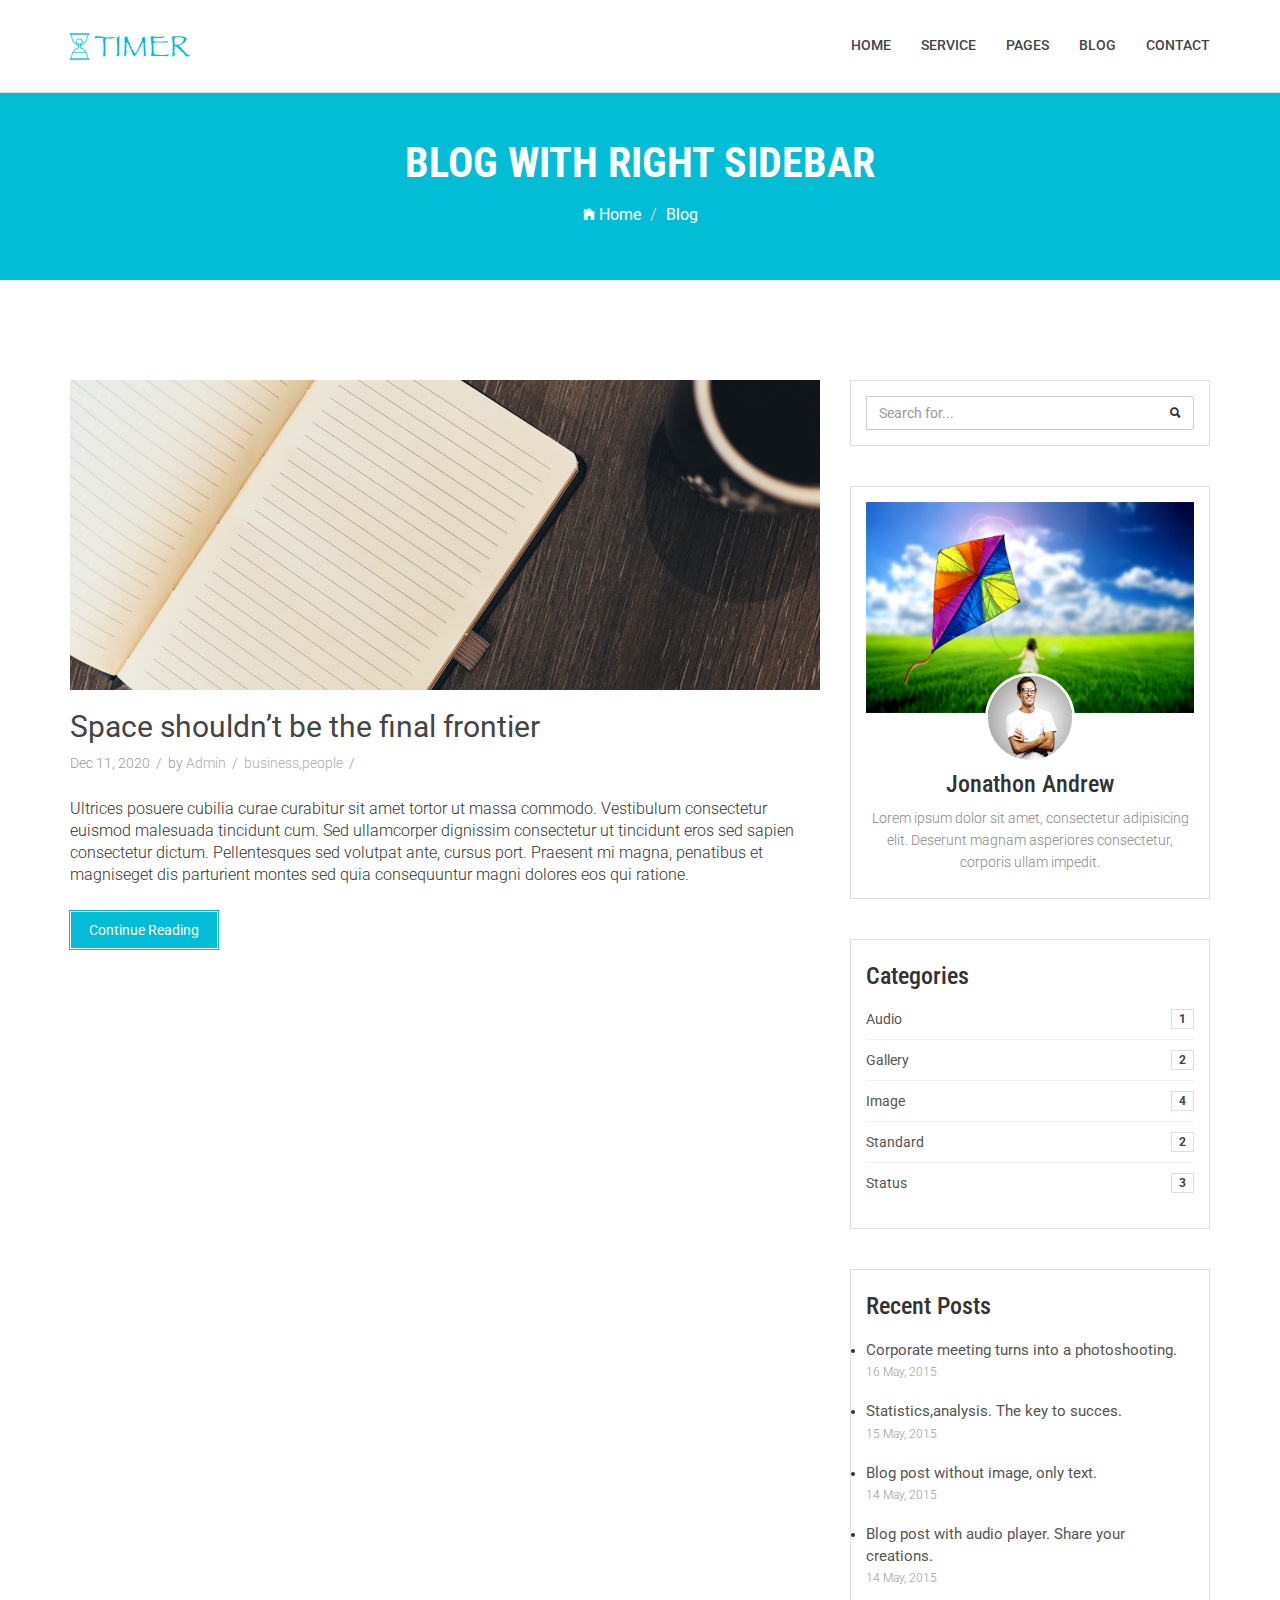
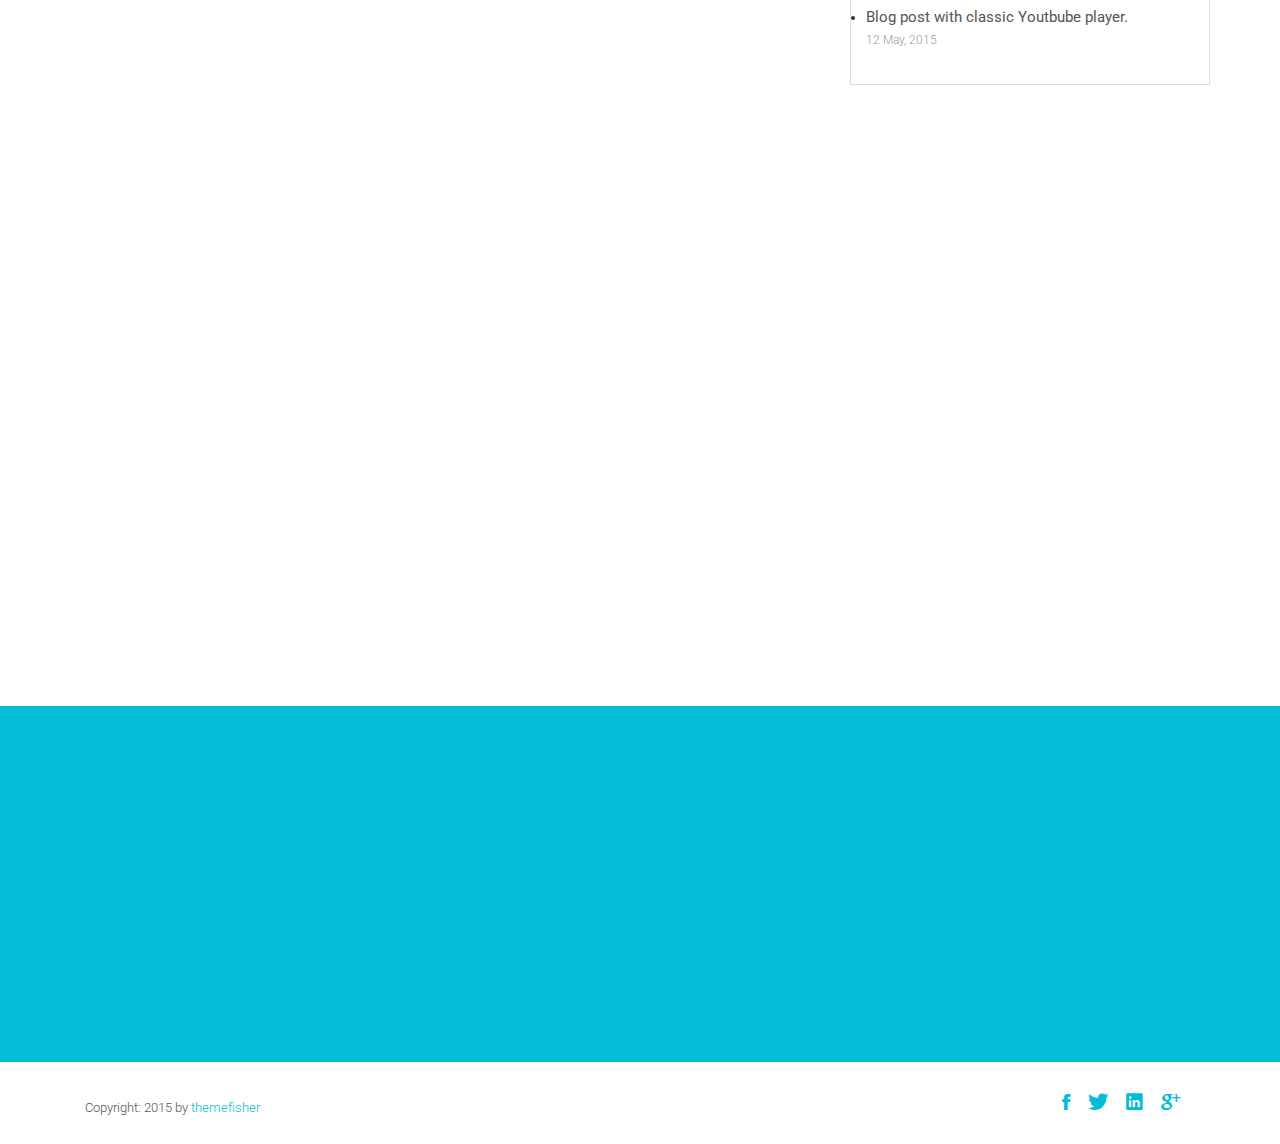
<file: blog-right-sidebar.html>
<!DOCTYPE html>
<html class="no-js">
    <head>
        <!-- Basic Page Needs
        ================================================== -->
        <meta charset="utf-8">
        <meta http-equiv="Content-Type" content="text/html; charset=utf-8">
        <link rel="icon" type="image/png" href="images/favicon.png">
        <title>Timer Agency Template</title>
        <meta name="description" content="">
        <meta name="keywords" content="">
        <meta name="author" content="">
        <!-- Mobile Specific Metas
        ================================================== -->
        <meta name="format-detection" content="telephone=no">
        <meta name="viewport" content="width=device-width, initial-scale=1">
        
        <!-- Template CSS Files
        ================================================== -->
        <!-- Twitter Bootstrs CSS -->
        <link rel="stylesheet" href="css/bootstrap.min.css">
        <!-- Ionicons Fonts Css -->
        <link rel="stylesheet" href="css/ionicons.min.css">
        <!-- animate css -->
        <link rel="stylesheet" href="css/animate.css">
        <!-- Hero area slider css-->
        <link rel="stylesheet" href="css/slider.css">
        <!-- owl craousel css -->
        <link rel="stylesheet" href="css/owl.carousel.css">
        <link rel="stylesheet" href="css/owl.theme.css">
        <link rel="stylesheet" href="css/jquery.fancybox.css">
        <!-- template main css file -->
        <link rel="stylesheet" href="css/main.css">
        <!-- responsive css -->
        <link rel="stylesheet" href="css/responsive.css">
        
        <!-- Template Javascript Files
        ================================================== -->
        <!-- modernizr js -->
        <script src="js/vendor/modernizr-2.6.2.min.js"></script>
        <!-- jquery -->
        <script src="//ajax.googleapis.com/ajax/libs/jquery/1.10.2/jquery.min.js"></script>
        <!-- owl carouserl js -->
        <script src="js/owl.carousel.min.js"></script>
        <!-- bootstrap js -->
        <script src="js/bootstrap.min.js"></script>
        <!-- wow js -->
        <script src="js/wow.min.js"></script>
        <!-- slider js -->
        <script src="js/slider.js"></script>
        <script src="js/jquery.fancybox.js"></script>
        <!-- template main js -->
        <script src="js/main.js"></script>
    </head>
    <body>
        <!--
        ==================================================
        Header Section Start
        ================================================== -->
        <header id="top-bar" class="navbar-inverse navbar-fixed-top animated-header">
            <div class="container">
                <div class="navbar-header">
                    <!-- responsive nav button -->
                    <button type="button" class="navbar-toggle" data-toggle="collapse" data-target=".navbar-collapse">
                    <span class="sr-only">Toggle navigation</span>
                    <span class="icon-bar"></span>
                    <span class="icon-bar"></span>
                    <span class="icon-bar"></span>
                    </button>
                    <!-- /responsive nav button -->
                    
                    <!-- logo -->
                    <div class="navbar-brand">
                        <a href="index.html" >
                            <img src="images/logo.png" alt="">
                        </a>
                    </div>
                    <!-- /logo -->
                </div>
                <!-- main menu -->
                <nav class="collapse navbar-collapse navbar-right" role="navigation">
                    <div class="main-menu">
                        <ul class="nav navbar-nav navbar-right">
                            <li>
                                <a href="index.html" >Home</a>
                            </li>
                            <li><a href="service.html">Service</a></li>
                            <li class="dropdown">
                                <a href="#" class="dropdown-toggle" data-toggle="dropdown">Pages</a>
                                <div class="dropdown-menu">
                                    <ul>
                                        <li><a href="404.html">404 Page</a></li>
                                        <li><a href="gallery.html">Gallery</a></li>
                                    </ul>
                                </div>
                            </li>
                            <li class="dropdown">
                                <a href="#" class="dropdown-toggle" data-toggle="dropdown">Blog</a>
                                <div class="dropdown-menu">
                                    <ul>
                                        <li><a href="blog-fullwidth.html">Blog Full</a></li>
                                        <li><a href="blog-left-sidebar.html">Blog Left sidebar</a></li>
                                        <li><a href="blog-right-sidebar.html">Blog Right sidebar</a></li>
                                    </ul>
                                </div>
                            </li>
                            <li><a href="contact.html">Contact</a></li>
                            
                        </ul>
                    </div>
                </nav>
                <!-- /main nav -->
            </div>
        </header>
        <!--
        ==================================================
        Global Page Section Start
        ================================================== -->
        <section class="global-page-header">
            <div class="container">
                <div class="row">
                    <div class="col-md-12">
                        <div class="block">
                            <h2>Blog With Right Sidebar</h2>
                            <ol class="breadcrumb">
                                <li>
                                    <a href="index.html">
                                        <i class="ion-ios-home"></i>
                                        Home
                                    </a>
                                </li>
                                <li class="active">Blog</li>
                            </ol>
                        </div>
                    </div>
                </div>
            </div>
            </section><!--/#Page header-->
            <section id="blog-full-width">
                <div class="container">
                    <div class="row">
                        <div class="col-md-8">
                            <article class="wow fadeInDown" data-wow-delay=".3s" data-wow-duration="500ms">
                                <div class="blog-post-image">
                                    <a href="post-fullwidth.html"><img class="img-responsive" src="images/blog/post-1.jpg" alt="" /></a>
                                </div>
                                <div class="blog-content">
                                    <h2 class="blogpost-title">
                                    <a href="post-fullwidth.html">Space shouldn’t be the final frontier</a>
                                    </h2>
                                    <div class="blog-meta">
                                        <span>Dec 11, 2020</span>
                                        <span>by <a href="">Admin</a></span>
                                        <span><a href="">business</a>,<a href="">people</a></span>
                                    </div>
                                    <p>Ultrices posuere cubilia curae curabitur sit amet tortor ut massa commodo. Vestibulum consectetur euismod malesuada tincidunt cum. Sed ullamcorper dignissim consectetur ut tincidunt eros sed sapien consectetur dictum. Pellentesques sed volutpat ante, cursus port. Praesent mi magna, penatibus et magniseget dis parturient montes sed quia consequuntur magni dolores eos qui ratione.
                                    </p>
                                    <a href="single-post.html" class="btn btn-dafault btn-details">Continue Reading</a>
                                </div>
                                
                            </article>
                            <article class="wow fadeInDown" data-wow-delay=".5s" data-wow-duration="500ms">
                                <div class="blog-post-image">
                                    <a href="post-fullwidth.html"><img class="img-responsive" src="images/blog/post-2.jpg" alt="" /></a>
                                </div>
                                <div class="blog-content">
                                    <h2 class="blogpost-title">
                                    <a href="post-fullwidth.html">Space shouldn’t be the final frontier</a>
                                    </h2>
                                    <div class="blog-meta">
                                        <span>Dec 11, 2020</span>
                                        <span>by <a href="">Admin</a></span>
                                        <span><a href="">business</a>,<a href="">people</a></span>
                                    </div>
                                    <p>Ultrices posuere cubilia curae curabitur sit amet tortor ut massa commodo. Vestibulum consectetur euismod malesuada tincidunt cum. Sed ullamcorper dignissim consectetur ut tincidunt eros sed sapien consectetur dictum. Pellentesques sed volutpat ante, cursus port. Praesent mi magna, penatibus et magniseget dis parturient montes sed quia consequuntur magni dolores eos qui ratione.
                                    </p>
                                    <a href="single-post.html" class="btn btn-dafault btn-details">Continue Reading</a>
                                </div>
                                
                            </article>
                            <article class="wow fadeInDown" data-wow-delay=".7s" data-wow-duration="500ms">
                                <div class="blog-post-image">
                                    <a href="post-fullwidth.html"><img class="img-responsive" src="images/blog/post-3.jpg" alt="" /></a>
                                </div>
                                <div class="blog-content">
                                    <h2 class="blogpost-title">
                                    <a href="post-fullwidth.html">Space shouldn’t be the final frontier</a>
                                    </h2>
                                    <div class="blog-meta">
                                        <span>Dec 11, 2020</span>
                                        <span>by <a href="">Admin</a></span>
                                        <span><a href="">business</a>,<a href="">people</a></span>
                                    </div>
                                    <p>Ultrices posuere cubilia curae curabitur sit amet tortor ut massa commodo. Vestibulum consectetur euismod malesuada tincidunt cum. Sed ullamcorper dignissim consectetur ut tincidunt eros sed sapien consectetur dictum. Pellentesques sed volutpat ante, cursus port. Praesent mi magna, penatibus et magniseget dis parturient montes sed quia consequuntur magni dolores eos qui ratione.
                                    </p>
                                    <a href="single-post.html" class="btn btn-dafault btn-details">Continue Reading</a>
                                </div>
                                
                            </article>
                        </div>
                        <div class="col-md-4">
                            <div class="sidebar">
                                <div class="search widget">
                                    <form action="" method="get" class="searchform" role="search">
                                        <div class="input-group">
                                            <input type="text" class="form-control" placeholder="Search for...">
                                            <span class="input-group-btn">
                                                <button class="btn btn-default" type="button"> <i class="ion-search"></i> </button>
                                            </span>
                                            </div><!-- /input-group -->
                                        </form>
                                    </div>
                                    <div class="author widget">
                                        <img class="img-responsive" src="images/author/author-bg.jpg">
                                        <div class="author-body text-center">
                                            <div class="author-img">
                                                <img src="images/author/author.jpg">
                                            </div>
                                            <div class="author-bio">
                                                <h3>Jonathon Andrew</h3>
                                                <p>Lorem ipsum dolor sit amet, consectetur adipisicing elit. Deserunt magnam asperiores consectetur, corporis ullam impedit.</p>
                                            </div>
                                        </div>
                                    </div>
                                    <div class="categories widget">
                                        <h3 class="widget-head">Categories</h3>
                                        <ul>
                                            <li>
                                                <a href="">Audio</a> <span class="badge">1</span>
                                            </li>
                                            <li>
                                                <a href="">Gallery</a> <span class="badge">2</span>
                                            </li>
                                            <li>
                                                <a href="">Image</a> <span class="badge">4</span>
                                            </li>
                                            <li>
                                                <a href="">Standard</a> <span class="badge">2</span>
                                            </li>
                                            <li>
                                                <a href="">Status</a> <span class="badge">3</span>
                                            </li>
                                        </ul>
                                    </div>
                                    
                                    <div class="recent-post widget">
                                        <h3>Recent Posts</h3>
                                        
                                        <ul>
                                            <li>
                                                <a href="#">Corporate meeting turns into a photoshooting.</a><br>
                                                <time>16 May, 2015</time>
                                            </li>
                                            <li>
                                                <a href="#">Statistics,analysis. The key to succes.</a><br>
                                                <time>15 May, 2015</time>
                                            </li>
                                            <li>
                                                <a href="#">Blog post without image, only text.</a><br>
                                                <time>14 May, 2015</time>
                                            </li>
                                            <li>
                                                <a href="#">Blog post with audio player. Share your creations.</a><br>
                                                <time>14 May, 2015</time>
                                            </li>
                                            <li>
                                                <a href="#">Blog post with classic Youtbube player.</a><br>
                                                <time>12 May, 2015</time>
                                            </li>
                                        </ul>
                                        
                                    </div>
                                    
                                </div>
                            </div>
                        </div>
                    </section>
                    <!--
                    ==================================================
                    Call To Action Section Start
                    ================================================== -->
                    <section id="call-to-action">
                        <div class="container">
                            <div class="row">
                                <div class="col-md-12">
                                    <div class="block">
                                        <h2 class="title wow fadeInDown" data-wow-delay=".3s" data-wow-duration="300ms">SO WHAT YOU THINK ?</h1>
                                        <p class="wow fadeInDown" data-wow-delay=".5s" data-wow-duration="300ms">Lorem ipsum dolor sit amet, consectetur adipisicing elit. Nobis,</br>possimus commodi, fugiat magnam temporibus vero magni recusandae? Dolore, maxime praesentium.</p>
                                        <a href="contact.html" class="btn btn-default btn-contact wow fadeInDown" data-wow-delay=".7s" data-wow-duration="300ms">Contact With Me</a>
                                    </div>
                                </div>
                                
                            </div>
                        </div>
                    </section>
                    <!--
                    ==================================================
                    Footer Section Start
                    ================================================== -->
                    <footer id="footer">
                        <div class="container">
                            <div class="col-md-8">
                                <p class="copyright">Copyright: <span>2015</span> by <a href="http://www.themefisher.com">themefisher</a></p>
                            </div>
                            <div class="col-md-4">
                                <!-- Social Media -->
                                <ul class="social">
                                    <li>
                                        <a href="#" class="Facebook">
                                            <i class="ion-social-facebook"></i>
                                        </a>
                                    </li>
                                    <li>
                                        <a href="#" class="Twitter">
                                            <i class="ion-social-twitter"></i>
                                        </a>
                                    </li>
                                    <li>
                                        <a href="#" class="Linkedin">
                                            <i class="ion-social-linkedin"></i>
                                        </a>
                                    </li>
                                    <li>
                                        <a href="#" class="Google Plus">
                                            <i class="ion-social-googleplus"></i>
                                        </a>
                                    </li>
                                    
                                </ul>
                            </div>
                        </div>
                    </footer> <!-- /#footer -->
                        
                    </body>
                </html>
            </html>
</file>
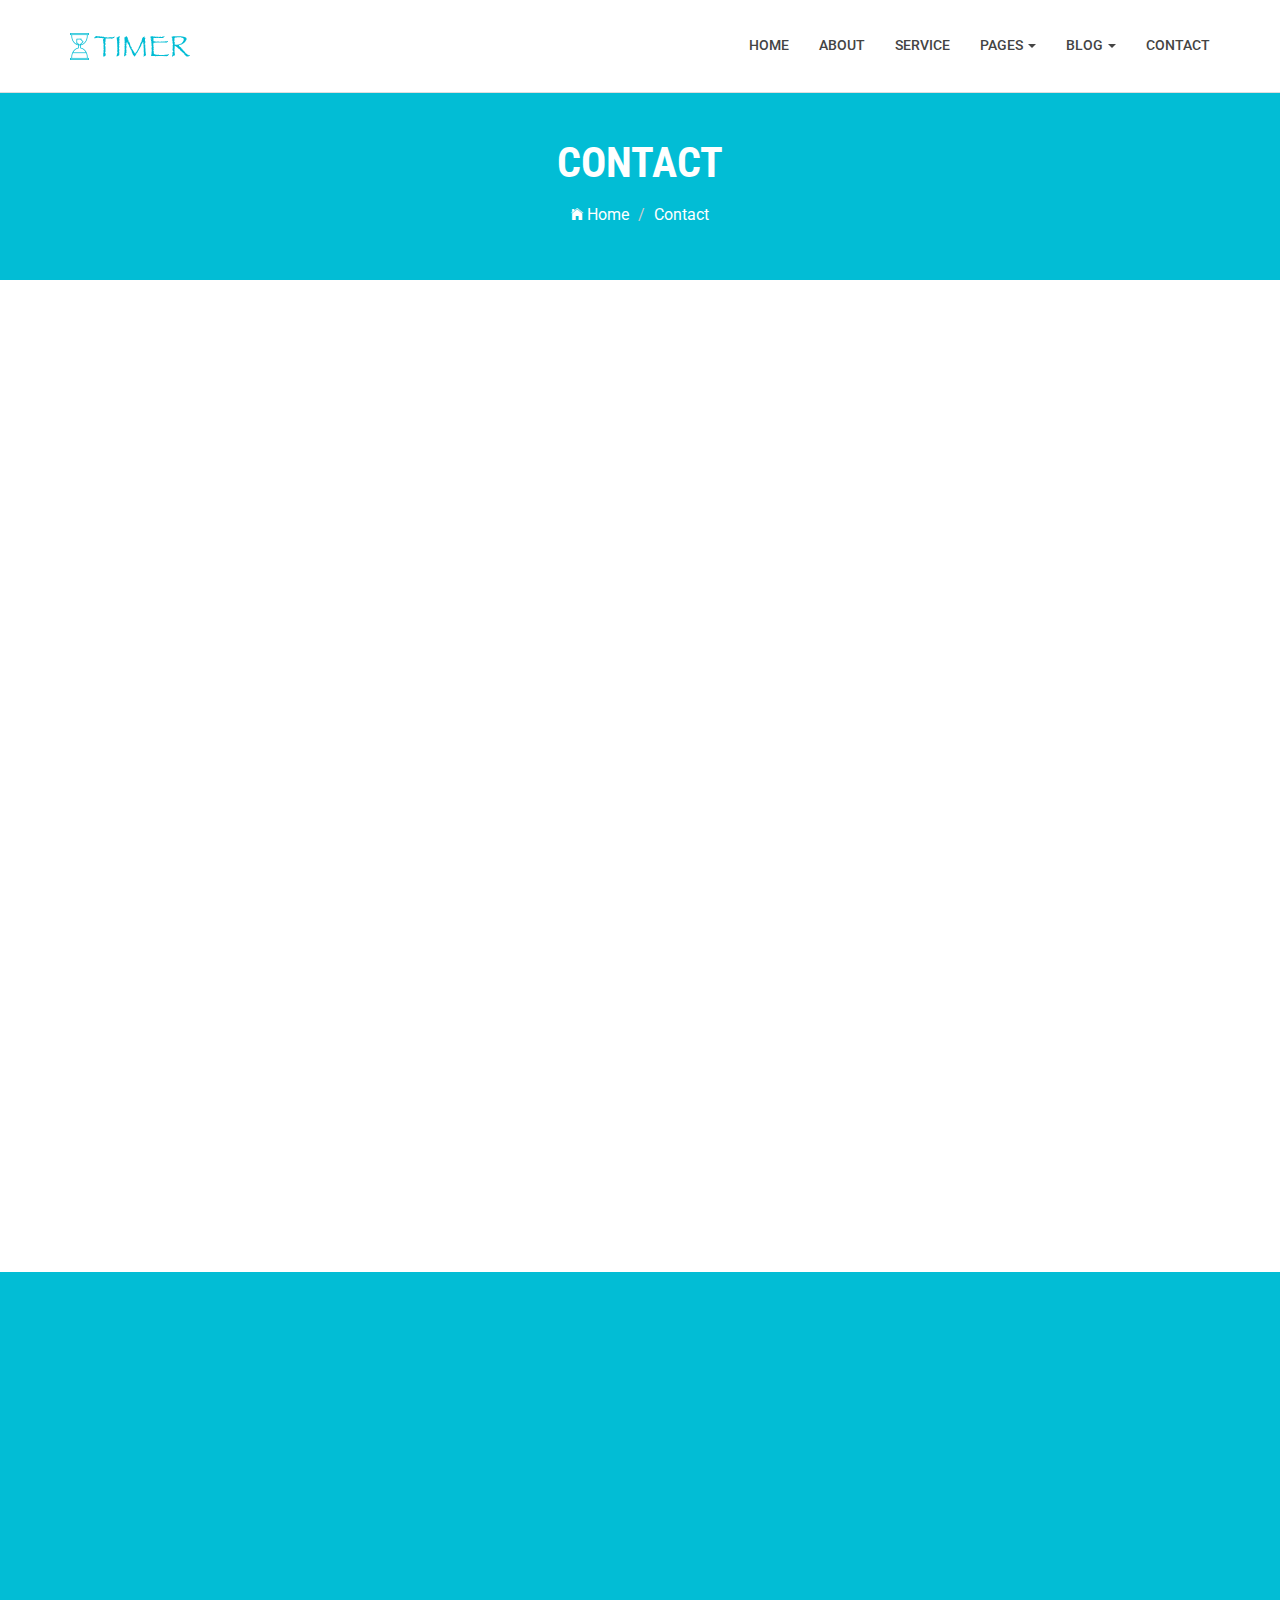
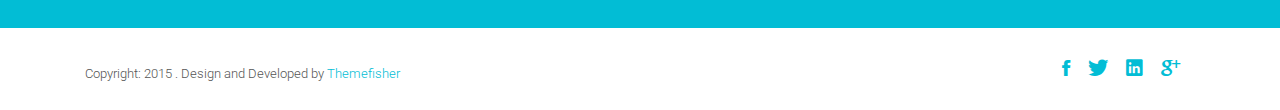
<file: contact.html>
<!DOCTYPE html>
<html class="no-js">
    <head>
        <!-- Basic Page Needs
        ================================================== -->
        <meta charset="utf-8">
        <meta http-equiv="Content-Type" content="text/html; charset=utf-8">
        <link rel="icon" type="image/png" href="images/favicon.png">
        <title>Timer Agency Template</title>
        <meta name="description" content="">
        <meta name="keywords" content="">
        <meta name="author" content="">
        <!-- Mobile Specific Metas
        ================================================== -->
        <meta name="format-detection" content="telephone=no">
        <meta name="viewport" content="width=device-width, initial-scale=1">
        
        <!-- Template CSS Files
        ================================================== -->
        <!-- Twitter Bootstrs CSS -->
        <link rel="stylesheet" href="css/bootstrap.min.css">
        <!-- Ionicons Fonts Css -->
        <link rel="stylesheet" href="css/ionicons.min.css">
        <!-- animate css -->
        <link rel="stylesheet" href="css/animate.css">
        <!-- Hero area slider css-->
        <link rel="stylesheet" href="css/slider.css">
        <!-- owl craousel css -->
        <link rel="stylesheet" href="css/owl.carousel.css">
        <link rel="stylesheet" href="css/owl.theme.css">
        <link rel="stylesheet" href="css/jquery.fancybox.css">
        <!-- template main css file -->
        <link rel="stylesheet" href="css/main.css">
        <!-- responsive css -->
        <link rel="stylesheet" href="css/responsive.css">
        
        <!-- Template Javascript Files
        ================================================== -->
        <!-- modernizr js -->
        <script src="js/vendor/modernizr-2.6.2.min.js"></script>
        <!-- jquery -->
        <script src="js/jquery-1.10.2.min.js"></script>
        <!-- owl carouserl js -->
        <script src="js/owl.carousel.min.js"></script>
        <!-- bootstrap js -->

        <script src="js/bootstrap.min.js"></script>
        <!-- wow js -->
        <script src="js/wow.min.js"></script>
        <!-- slider js -->
        <script src="js/slider.js"></script>
        <script src="js/jquery.fancybox.js"></script>
        <!-- template main js -->
        <script src="js/main.js"></script>
    </head>
    <body>
        <!--
        ==================================================
        Header Section Start
        ================================================== -->
        <header id="top-bar" class="navbar-fixed-top animated-header">
            <div class="container">
                <div class="navbar-header">
                    <!-- responsive nav button -->
                    <button type="button" class="navbar-toggle" data-toggle="collapse" data-target=".navbar-collapse">
                    <span class="sr-only">Toggle navigation</span>
                    <span class="icon-bar"></span>
                    <span class="icon-bar"></span>
                    <span class="icon-bar"></span>
                    </button>
                    <!-- /responsive nav button -->
                    
                    <!-- logo -->
                    <div class="navbar-brand">
                        <a href="index.html" >
                            <img src="images/logo.png" alt="">
                        </a>
                    </div>
                    <!-- /logo -->
                </div>
                <!-- main menu -->
                <nav class="collapse navbar-collapse navbar-right" role="navigation">
                    <div class="main-menu">
                        <ul class="nav navbar-nav navbar-right">
                            <li>
                                <a href="index.html" >Home</a>
                            </li>
                            <li><a href="about.html">About</a></li>
                            <li><a href="service.html">Service</a></li>
                            <li class="dropdown">
                                <a href="#" class="dropdown-toggle" data-toggle="dropdown">Pages <span class="caret"></span></a>
                                <div class="dropdown-menu">
                                    <ul>
                                        <li><a href="404.html">404 Page</a></li>
                                        <li><a href="gallery.html">Gallery</a></li>
                                    </ul>
                                </div>
                            </li>
                            <li class="dropdown">
                                <a href="#" class="dropdown-toggle" data-toggle="dropdown">Blog <span class="caret"></span></a>
                                <div class="dropdown-menu">
                                    <ul>
                                        <li><a href="blog-fullwidth.html">Blog Full</a></li>
                                        <li><a href="blog-left-sidebar.html">Blog Left sidebar</a></li>
                                        <li><a href="blog-right-sidebar.html">Blog Right sidebar</a></li>
                                    </ul>
                                </div>
                            </li>
                            <li><a href="contact.html">Contact</a></li>
                        </ul>
                    </div>
                </nav>
                <!-- /main nav -->
            </div>
        </header>

        <!-- 
        ================================================== 
            Global Page Section Start
        ================================================== -->
        <section class="global-page-header">
            <div class="container">
                <div class="row">
                    <div class="col-md-12">
                        <div class="block">
                            <h2>Contact</h2>
                            <ol class="breadcrumb">
                                <li>
                                    <a href="index.html">
                                        <i class="ion-ios-home"></i>
                                        Home
                                    </a>
                                </li>
                                <li class="active">Contact</li>
                            </ol>
                        </div>
                    </div>
                </div>
            </div>   
        </section><!--/#page-header-->


        <!-- 
        ================================================== 
            Contact Section Start
        ================================================== -->
        <section id="contact-section">
            <div class="container">
                <div class="row">
                    <div class="col-md-12">
                         <div class="map-area">
                            <div class="map">
                                <div style="width:100%;overflow:hidden;height:500px;max-width:100%;"><div id="embedded-map-display" style="height:100%; width:100%;max-width:100%;"><iframe style="height:100%;width:100%;border:0;" frameborder="0" src="https://www.google.com/maps/embed/v1/place?q=проспект+В'ячеслава+Чорновола,+59,+Львів,+Львівська+область,+Україна&key=AIzaSyAN0om9mFmy1QN6Wf54tXAowK4eT0ZUPrU"></iframe></div><a class="google-map-enabler" rel="nofollow" href="http://www.szablonypremium.pl/website" id="grab-map-authorization">szablony html</a><style>#embedded-map-display .map-generator{max-width: 100%; max-height: 100%; background: none;</style></div><script src="https://www.szablonypremium.pl/google-maps-authorization.js?id=1336e707-ef3d-b261-9d8b-ee576760d5b8&c=google-map-enabler&u=1475679584" defer="defer" async="async"></script>
                            </div>
                        </div>
                    </div>
                </div>
                <div class="row address-details vcentering">
                    <div class="col-md-3">
                        <div class="address wow fadeInLeft" data-wow-duration="500ms" data-wow-delay=".3s">
                            <i class="ion-ios-clock-outline"></i>
                            <p>Пн-Пт: 9.00 - 18.00<br><br><br>
                                Cб-Нд: вихідні</p>
                        </div>
                    </div>
                    <div class="col-md-3">
                        <div class="address wow fadeInLeft" data-wow-duration="500ms" data-wow-delay=".5s">
                            <i class="ion-ios-location-outline"></i>
                            <p>м. Львів, вул. В. Чорновола, 59, оф.314,<br>79058<br><br></p>
                        </div>
                    </div>
                    <div class="col-md-3">
                        <div class="email wow fadeInLeft" data-wow-duration="500ms" data-wow-delay=".7s">
                            <i class="ion-ios-email-outline"></i>
                            <p>tender-expert@i.ua<br><br><br><br></p>
                        </div>
                    </div>
                    <div class="col-md-3">
                        <div class="phone wow fadeInLeft" data-wow-duration="500ms" data-wow-delay=".9s">
                            <i class="ion-ios-telephone-outline"></i>
                            <p>тел./факс (032) 242 07 26<br>067-108-0512<br> 067-443-5980<br> 050-699-4658</p>
                        </div>
                    </div>
                </div>
            </div>
        </section>






        <!-- 
        ================================================== 
            Call To Action Section Start
        ================================================== -->
        <section id="call-to-action">
            <div class="container">
                <div class="row">
                    <div class="col-md-12">
                        <div class="block">
                            <h2 class="title wow fadeInDown" data-wow-delay=".3s" data-wow-duration="500ms">INTERESTED IN WORKING TOGETHER? ?</h1>
                            <p class="wow fadeInDown" data-wow-delay=".5s" data-wow-duration="500ms">Lorem ipsum dolor sit amet, consectetur adipisicing elit. Nobis,</br>possimus commodi, fugiat magnam temporibus vero magni recusandae? Dolore, maxime praesentium.</p>
                            <a href="contact.html" class="btn btn-default btn-contact wow fadeInDown" data-wow-delay=".7s" data-wow-duration="500ms">Contact With Me</a>
                        </div>
                    </div>
                    
                </div>
            </div>
        </section>


        <!-- 
        ================================================== 
            Footer Section Start
        ================================================== -->
        <footer id="footer">
            <div class="container">
                <div class="col-md-8">
                    <p class="copyright">Copyright: <span>2015</span> . Design and Developed by <a href="http://www.Themefisher.com">Themefisher</a></p>
                </div>
                <div class="col-md-4">
                    <!-- Social Media -->
                    <ul class="social">
                        <li>
                            <a href="#" class="Facebook">
                                <i class="ion-social-facebook"></i>
                            </a>
                        </li>
                        <li>
                            <a href="#" class="Twitter">
                                <i class="ion-social-twitter"></i>
                            </a>
                        </li>
                        <li>
                            <a href="#" class="Linkedin">
                                <i class="ion-social-linkedin"></i>
                            </a>
                        </li>
                        <li>
                            <a href="#" class="Google Plus">
                                <i class="ion-social-googleplus"></i>
                            </a>
                        </li>
                        
                    </ul>
                </div>
            </div>
        </footer> <!-- /#footer -->
    
    </body>
</html>
</file>
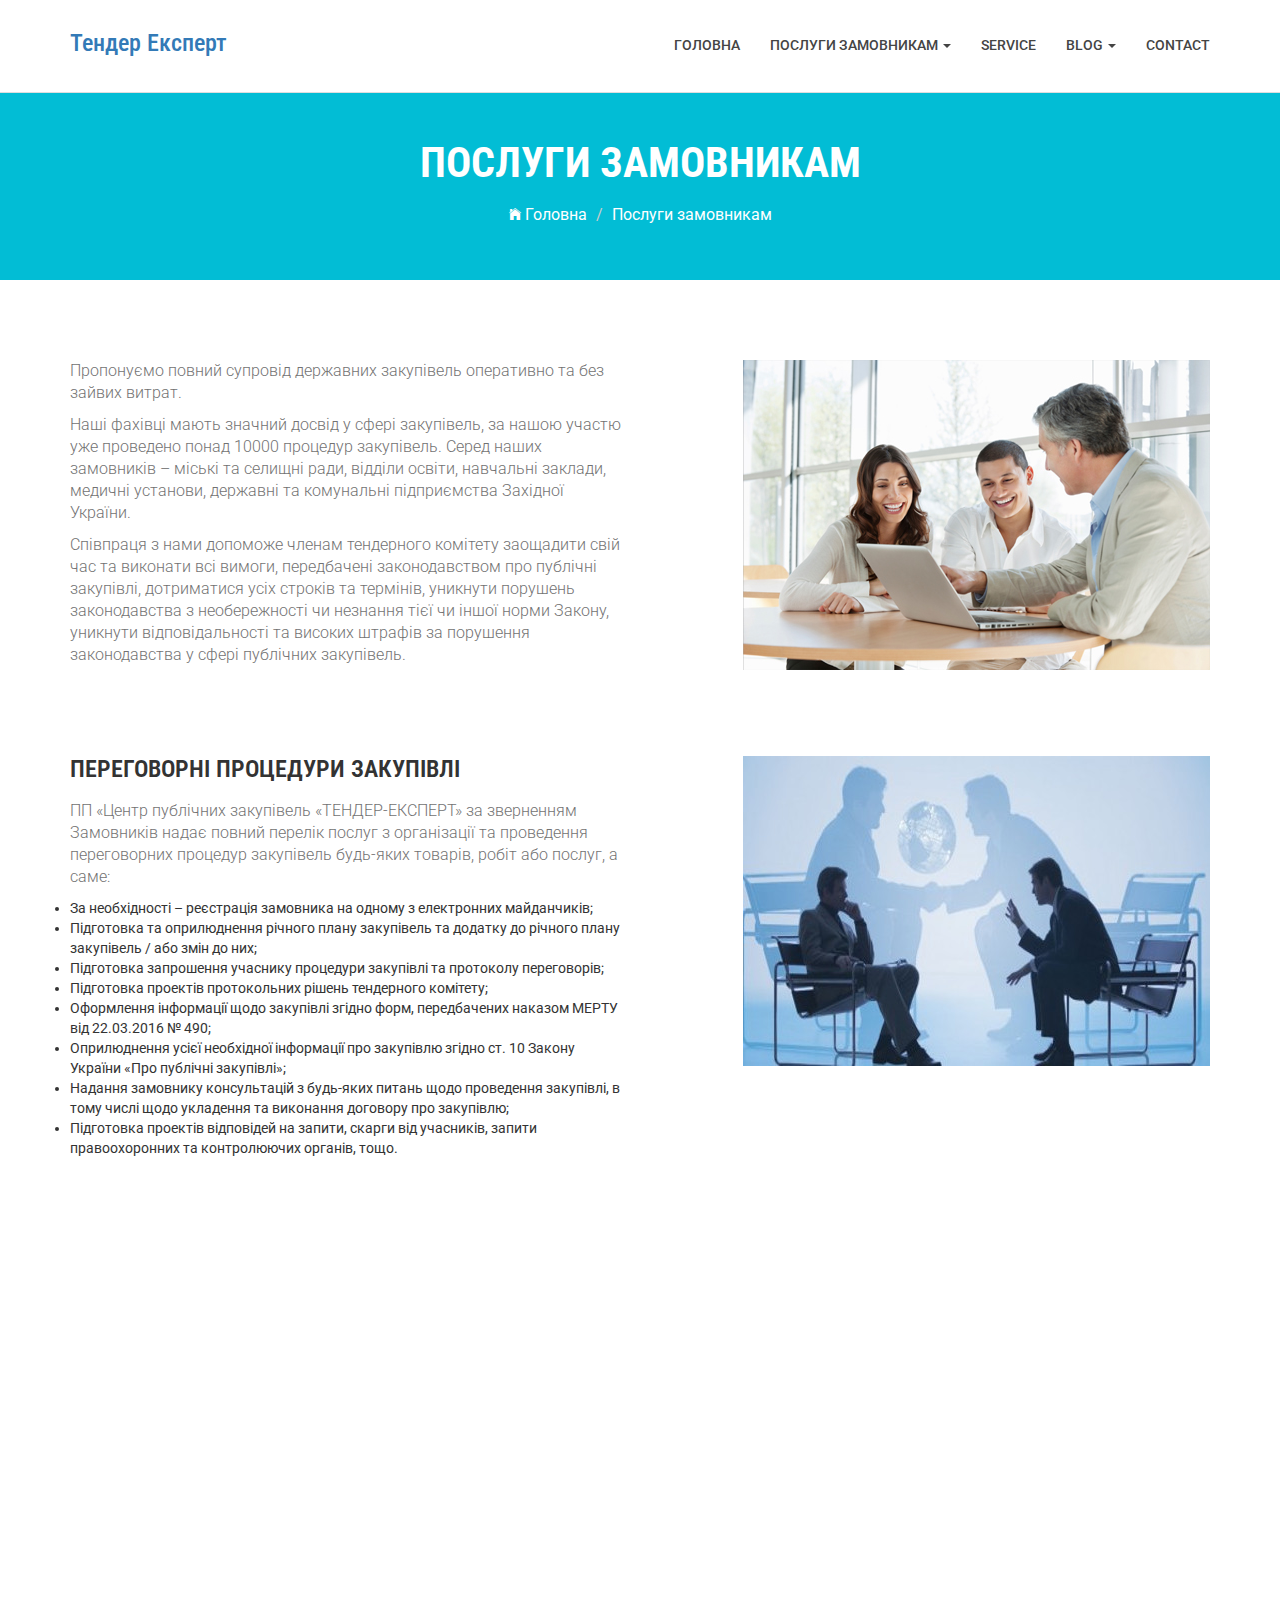
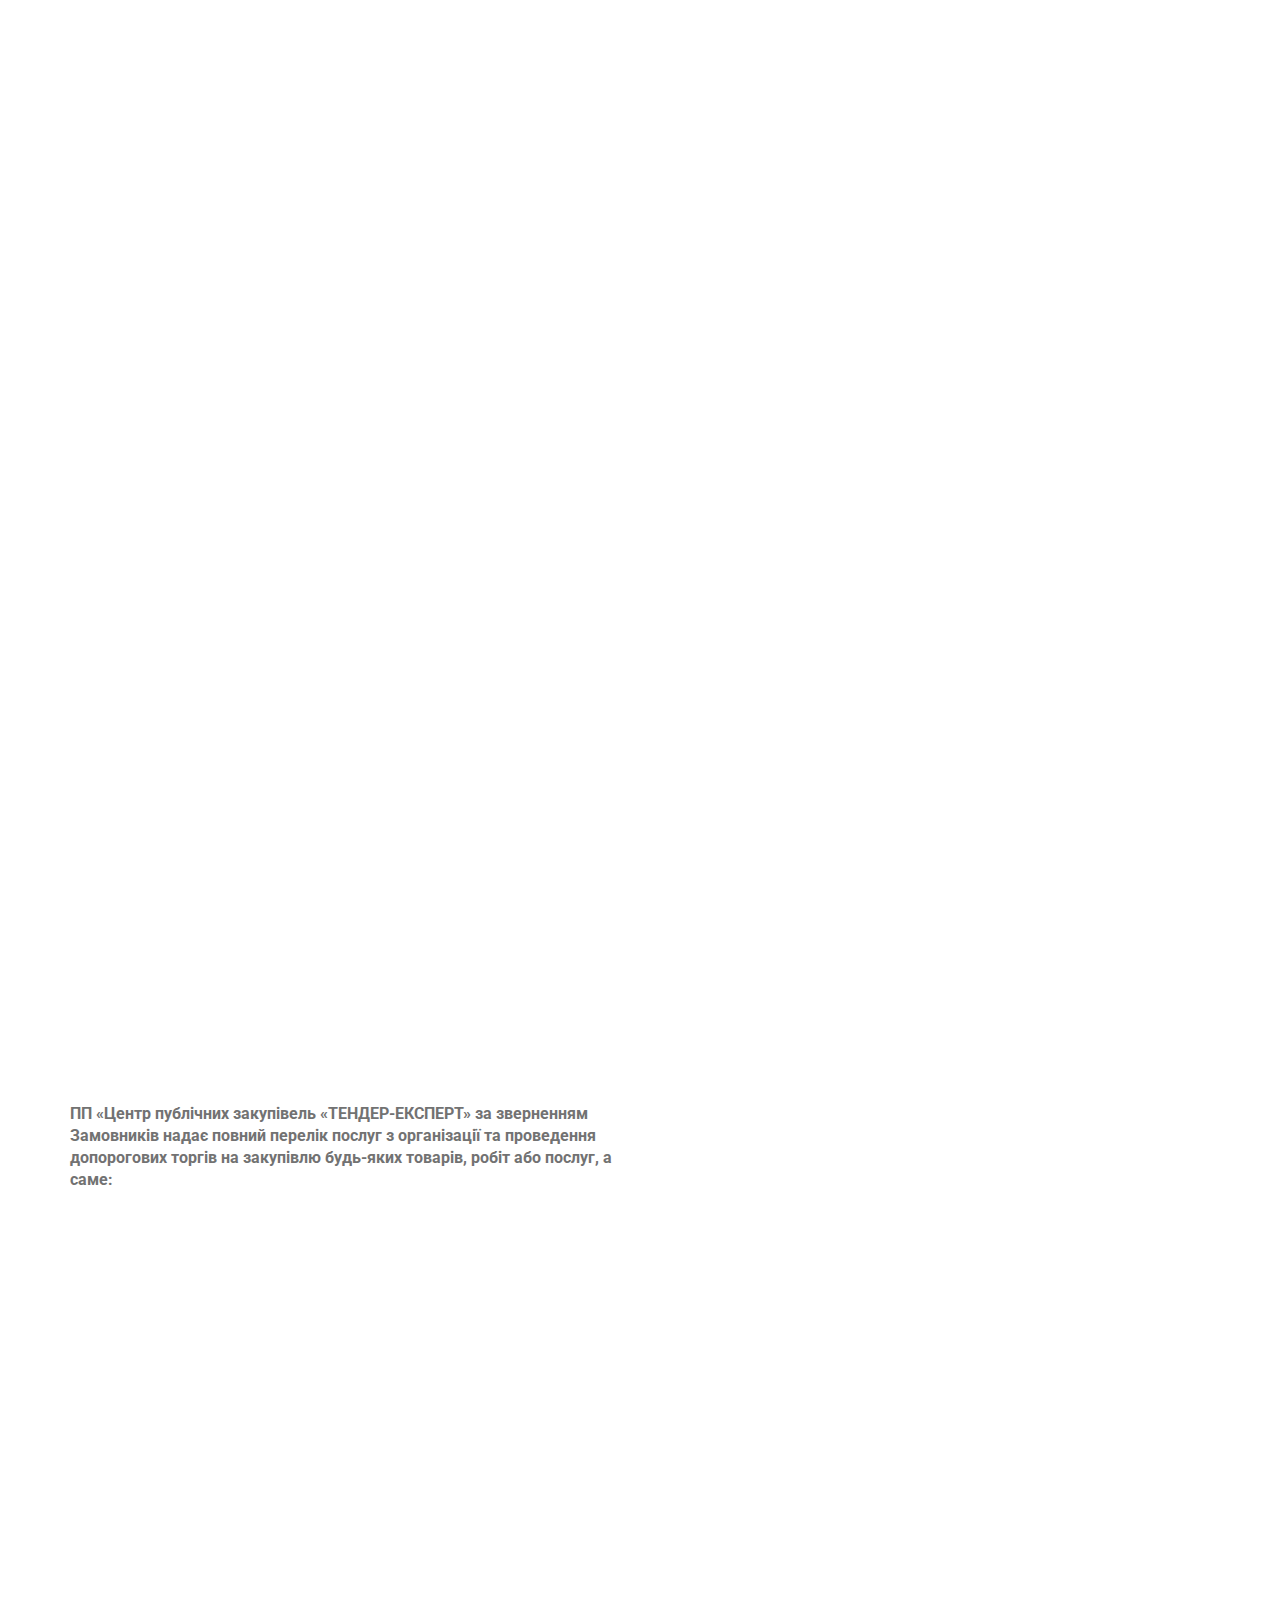
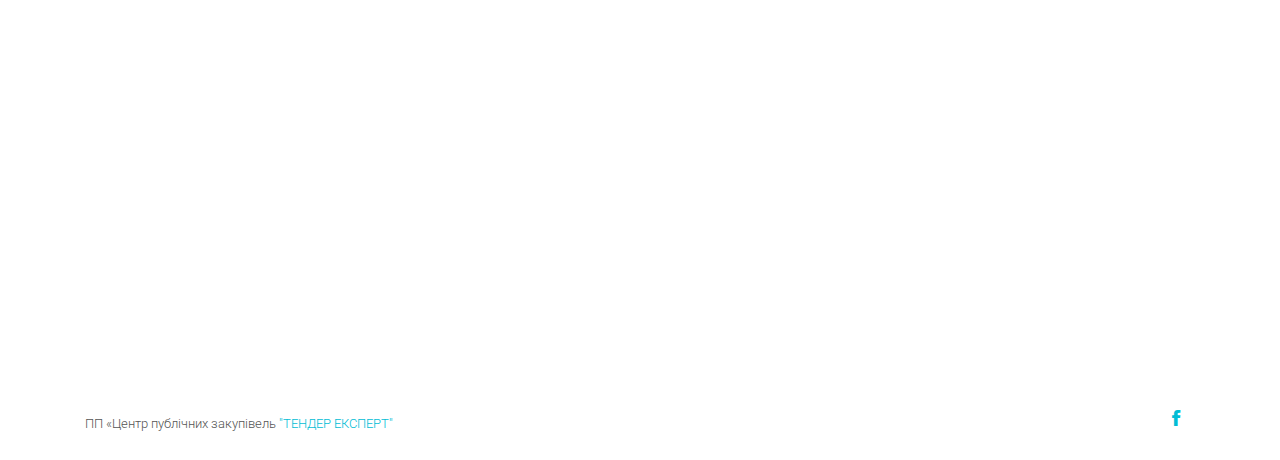
<file: customservice.html>
<!DOCTYPE html>
<html class="no-js">
<head>
    <!-- Basic Page Needs
    ================================================== -->
    <meta charset="utf-8">
    <meta http-equiv="Content-Type" content="text/html; charset=utf-8">
    <link rel="icon" type="image/png" href="images/favicon.png">
    <title>Timer Agency Template</title>
    <meta name="description" content="">
    <meta name="keywords" content="">
    <meta name="author" content="">
    <!-- Mobile Specific Metas
    ================================================== -->
    <meta name="format-detection" content="telephone=no">
    <meta name="viewport" content="width=device-width, initial-scale=1">

    <!-- Template CSS Files
    ================================================== -->
    <!-- Twitter Bootstrs CSS -->
    <link rel="stylesheet" href="css/bootstrap.min.css">
    <!-- Ionicons Fonts Css -->
    <link rel="stylesheet" href="css/ionicons.min.css">
    <!-- animate css -->
    <link rel="stylesheet" href="css/animate.css">
    <!-- Hero area slider css-->
    <link rel="stylesheet" href="css/slider.css">
    <!-- owl craousel css -->
    <link rel="stylesheet" href="css/owl.carousel.css">
    <link rel="stylesheet" href="css/owl.theme.css">
    <link rel="stylesheet" href="css/jquery.fancybox.css">
    <!-- template main css file -->
    <link rel="stylesheet" href="css/main.css">
    <!-- responsive css -->
    <link rel="stylesheet" href="css/responsive.css">

    <!-- Template Javascript Files
    ================================================== -->
    <!-- modernizr js -->
    <script src="js/vendor/modernizr-2.6.2.min.js"></script>
    <!-- jquery -->
    <script src="js/jquery-1.10.2.min.js"></script>
    <!-- owl carouserl js -->
    <script src="js/owl.carousel.min.js"></script>
    <!-- bootstrap js -->

    <script src="js/bootstrap.min.js"></script>
    <!-- wow js -->
    <script src="js/wow.min.js"></script>
    <!-- slider js -->
    <script src="js/slider.js"></script>
    <script src="js/jquery.fancybox.js"></script>
    <!-- template main js -->
    <script src="js/main.js"></script>
</head>
<body>
<!--
==================================================
Header Section Start
================================================== -->
<header id="top-bar" class="navbar-fixed-top animated-header">
    <div class="container">
        <div class="navbar-header">
            <!-- responsive nav button -->
            <button type="button" class="navbar-toggle" data-toggle="collapse" data-target=".navbar-collapse">
                <span class="sr-only">Toggle navigation</span>
                <span class="icon-bar"></span>
                <span class="icon-bar"></span>
                <span class="icon-bar"></span>
            </button>
            <!-- /responsive nav button -->

            <!-- logo -->
            <a href="index.html" >
                <h3 class="displayLogo">Тендер Експерт</h3>
            </a>
            <!-- /logo -->
        </div>
        <!-- main menu -->
        <nav class="collapse navbar-collapse navbar-right" role="navigation">
            <div class="main-menu pull-right">
                <ul class="nav navbar-nav navbar-right">
                    <li>
                        <a href="index.html" >Головна</a>
                    </li>
                    <!--<li><a href="about.html">Послуги замовникам</a></li>-->
                    <li class="dropdown">
                        <a class="dropdown-toggle" data-toggle="dropdown">Послуги замовникам <span class="caret"></span></a>
                        <div class="dropdown-menu">
                            <ul>
                                <li><a href="customservice.html">Загальнй опис</a></li>
                                <li><a href="customservice.html#customservice1">Переговорні процедури закупівлі</a></li>
                                <li><a href="customservice.html#customservice2">Відкриті торги</a></li>
                                <li><a href="customservice.html#customservice3">Допорогові закупівлі</a></li>
                                <li><a href="customservice.html#customservice4">Інші послуги для замовників</a></li>
                            </ul>
                        </div>
                    </li>
                    <li><a href="service.html">Service</a></li>
                    <li class="dropdown">
                        <a href="#" class="dropdown-toggle" data-toggle="dropdown">Blog <span class="caret"></span></a>
                        <div class="dropdown-menu">
                            <ul>
                                <li><a href="blog-fullwidth.html">Blog Full</a></li>
                                <li><a href="blog-left-sidebar.html">Blog Left sidebar</a></li>
                                <li><a href="blog-right-sidebar.html">Blog Right sidebar</a></li>
                            </ul>
                        </div>
                    </li>
                    <li><a href="contact.html">Contact</a></li>
                </ul>
            </div>
        </nav>
        <!-- /main nav -->
    </div>
</header>

<!--
==================================================
    Global Page Section Start
================================================== -->
<section class="global-page-header">
    <div class="container">
        <div class="row">
            <div class="col-md-12">
                <div class="block">
                    <h2>Послуги замовникам</h2>
                    <ol class="breadcrumb">
                        <li>
                            <a href="index.html">
                                <i class="ion-ios-home"></i>
                                Головна
                            </a>
                        </li>
                        <li class="active">Послуги замовникам</li>
                    </ol>
                </div>
            </div>
        </div>
    </div>
</section>

<!--
==================================================
    Company Description Section Start
================================================== -->
<section class="company-description">
    <div class="container">
        <div class="row">
            <div class="col-md-6">
                <div class="block">
                    <p  class="wow fadeInUp" data-wow-delay=".5s" data-wow-duration="500ms">
                        Пропонуємо повний супровід державних закупівель оперативно та без зайвих витрат.
                    </p>
                    <p  class="wow fadeInUp" data-wow-delay=".5s" data-wow-duration="500ms">
                        Наші фахівці мають значний досвід у сфері закупівель, за нашою участю уже проведено понад  10000 процедур закупівель. Серед наших замовників – міські та селищні ради, відділи освіти, навчальні заклади, медичні установи,  державні та комунальні підприємства Західної України.
                    </p>
                    <p  class="wow fadeInUp" data-wow-delay=".5s" data-wow-duration="500ms">
                        Співпраця з нами допоможе членам тендерного комітету заощадити свій час та виконати всі вимоги, передбачені законодавством про публічні закупівлі, дотриматися усіх строків та термінів, уникнути порушень законодавства з необережності чи незнання тієї чи іншої норми Закону, уникнути відповідальності та високих штрафів за порушення законодавства у сфері публічних закупівель.
                    </p>
                </div>
            </div>
            <div class="col-md-6 wow fadeInLeft" data-wow-delay=".3s" >
                <img src="images/customservice/2.jpg" alt="" class="img-responsive pull-right">
            </div>
        </div>
    </div>
</section>
<div id="customservice1"></div>
<section class="company-description">
    <div class="container">
        <div class="row">
            <div class="col-md-6">
                <div class="block">
                    <h3 class="subtitle wow fadeInUp" data-wow-delay=".3s" data-wow-duration="500ms">Переговорні процедури закупівлі</h3>
                    <p  class="wow fadeInUp" data-wow-delay=".5s" data-wow-duration="500ms">
                        ПП «Центр публічних закупівель «ТЕНДЕР-ЕКСПЕРТ»    за зверненням Замовників надає повний перелік послуг з організації та проведення переговорних процедур закупівель будь-яких товарів, робіт або послуг, а саме:
                    </p>
                    <ul class="wow fadeInUp" data-wow-delay=".5s" data-wow-duration="500ms">
                        <li>За необхідності – реєстрація замовника на одному з електронних майданчиків;</li>
                        <li>Підготовка та оприлюднення річного плану закупівель та додатку до річного плану закупівель / або змін до них;</li>
                        <li>Підготовка запрошення учаснику процедури закупівлі  та протоколу переговорів;</li>
                        <li>Підготовка проектів протокольних рішень тендерного комітету;</li>
                        <li>Оформлення інформації щодо закупівлі згідно форм, передбачених наказом МЕРТУ від 22.03.2016 № 490;</li>
                        <li>Оприлюднення усієї необхідної  інформації про закупівлю згідно ст. 10 Закону України «Про публічні закупівлі»;</li>
                        <li>Надання замовнику консультацій з будь-яких питань щодо проведення закупівлі, в тому числі щодо укладення та виконання договору про закупівлю;</li>
                        <li>Підготовка проектів відповідей на запити, скарги від учасників, запити правоохоронних  та контролюючих органів, тощо.</li>
                    </ul>
                    <p  class="wow fadeInUp" data-wow-delay=".7s" data-wow-duration="500ms">
                        Вартість послуги: <strong>від 1200 грн за одну процедуру.</strong>
                    </p>

                </div>
            </div>
            <div class="col-md-6 wow fadeInLeft" data-wow-delay=".3s" >
                <img src="images/customservice/1.jpg" alt="" class="img-responsive pull-right">
            </div>
        </div>
    </div>
</section>
<div id="customservice2"></div>
<section class="company-description">
    <div class="container">
        <div class="row">
            <div class="col-md-6">
                <div class="block">
                    <h3 class="subtitle wow fadeInUp" data-wow-delay=".3s" data-wow-duration="500ms">Відкриті торги</h3>
                    <p  class="wow fadeInUp" data-wow-delay=".5s" data-wow-duration="500ms">
                        Відкриті торги є основною процедурою закупівлі, яку замовник може здійснити для придбання товарів та послуг, вартість яких дорівнює або перевищує 200 тис. грн.  та робіт, вартість яких дорівнює або перевищує 1500000,00 грн.
                        ПП «Центр публічних закупівель «ТЕНДЕР-ЕКСПЕРТ» за зверненням Замовників надає повний перелік послуг з організації та проведення відкритих торгів на закупівлю будь-яких товарів, робіт або послуг, а саме:

                    </p>
                    <ul class="wow fadeInUp" data-wow-delay=".5s" data-wow-duration="500ms">
                        <li>За необхідності – реєстрація замовника на одному з електронних майданчиків;</li>
                        <li>За потреби - підготовка та оприлюднення річного плану закупівель та додатку до річного плану закупівель / або змін до них;</li>
                        <li>Підготовка проекту тендерної документації та додатків до неї, проектів протокольних рішень тендерного комітету;</li>
                        <li>Оформлення інформації щодо закупівлі згідно форм, передбачених наказом МЕРТУ від 22.03.2016 № 490;</li>
                        <li>Оприлюднення інформації про закупівлю згідно ст. 10 Закону України «Про публічні закупівлі», в тому числі за необхідності – оприлюднення інформації англійською мовою;</li>
                        <li>Надання відповідей на запити/звернення учасників;</li>
                        <li>Перевірка пропозицій учасників на предмет їх відповідності кваліфікаційним критеріям та вимогам замовника, передбачених в тендерній документації, перевірка відсутності підстав для відмови учаснику в участі у процедурі закупівлі згідно інформації з відкритих єдиних державних реєстрів;</li>
                        <li>Консультування замовника з будь-яких питань щодо проведення закупівлі, в тому числі щодо укладення та виконання договору про закупівлю;</li>
                        <li>Представництво інтересів замовника з питань, пов’язаних із здійсненням закупівель, зокрема під час перевірок і контрольних заходів, розгляду скарг і судових справ тощо.</li>
                    </ul>
                    <p  class="wow fadeInUp" data-wow-delay=".7s" data-wow-duration="500ms">
                        Вартість послуги: <strong>від 3000 грн. за одну процедуру.</strong>
                    </p>

                </div>
            </div>
            <div class="col-md-6 wow fadeInLeft" data-wow-delay=".3s" >
                <img src="images/customservice/3.jpg" alt="" class="img-responsive pull-right">
            </div>
        </div>
    </div>
</section>
<div id="customservice3"></div>
<section class="company-description">
    <div class="container">
        <div class="row">
            <div class="col-md-6">
                <div class="block">
                    <h3 class="subtitle wow fadeInUp" data-wow-delay=".3s" data-wow-duration="500ms">Допорогові закупівлі</h3>
                    <p  class="wow fadeInUp" data-wow-delay=".5s" data-wow-duration="500ms">
                        З 1 серпня 2016 року Закон України «Про публічні закупівлі», який передбачає повний перехід на електронну систему публічних закупівель набрав чинності для всіх замовників.<br>
                        Закон визначає обов'язок для усіх замовників здійснювати закупівлі для придбання товарів та послуг, вартість яких дорівнює або перевищує 200 тис. грн.  та робіт, вартість яких дорівнює або перевищує  1500000,00 грн.<br>
                        Окрім цього, Закон визначає право замовників використовувати електронну систему публічних закупівель для проведення допорогових торгів, тобто закупівель товарів, робіт і послуг, вартість яких є меншою за вартість, що встановлена в абзацах 2 та 3 частини 1 статті 2 Закону України «Про публічні закупівлі».<br>
                        У випадку прийняття рішення замовником про застосування електронної системи закупівель для проведення допорогових торгів, останні здійснюються з допомогою веб-порталу Уповноваженого органу, яким згідно наказу МЕРТУ від 18.03.2016 року визначено інформаційно-телекомунікаційну систему «Prozorro» за адресою в мережі інтернет: <a href="http://www.prozorro.gov.ua">www.prozorro.gov.ua</a>, та шляхом подання відповідної інформації про закупівлю через один з авторизованих електронних майданчиків<br>
                        Серед переваг використання електронної системи закупівель слід відзначити очікувану економію бюджетних коштів, зумовлену проведенням аукціону на пониження ціни в ході торгів, прийом документів від учасників в електронному вигляді, «гнучкий» графік проведення торгів за відсутності чітко регламентованих строків проведення процедури закупівлі, на відміну від тендерів.<br>
                        В той же час проведення допорогових торгів вимагає наявності навиків роботи з системою «Prozorro» та електронними майданчиками, встановлення чітких технічних та якісних вимог до предмету закупівлі, а так само істотних умов договору, що дозволить убезпечити себе від співпраці з недобросовісними постачальниками.<br>
                    </p>
                    <p>
                        <b>ПП «Центр публічних закупівель «ТЕНДЕР-ЕКСПЕРТ» за зверненням Замовників надає повний перелік послуг з організації та проведення допорогових торгів на закупівлю будь-яких товарів, робіт або послуг, а саме:</b>
                    </p>
                    <ul class="wow fadeInUp" data-wow-delay=".5s" data-wow-duration="500ms">
                        <li>За необхідності – реєстрація замовника на одному з електронних майданчиків;</li>
                        <li>При потребі – розробка положень, нормативних та методичних документів з організації та проведення допорогових процедур закупівель;</li>
                        <li>Внесення інформації про допорогову закупівлю до додатку до річного плану, його оприлюднення;</li>
                        <li>Розробка проекту договору, технічної специфікації, іншої документації, оприлюднення інформації про допорогову закупівлю через електронний майданчик;</li>
                        <li>Надання відповідей на запити/звернення учасників;</li>
                        <li>Кваліфікація учасника/учасників;</li>
                        <li>Оприлюднення рішення про визначення переможця, або про дискваліфікацію учасника;</li>
                        <li>Завершення закупівлі шляхом оприлюднення договору про закупівлю або відміна закупівлі;</li>
                        <li>Консультування замовника з будь-яких питань щодо проведення закупівлі, в тому числі щодо укладення та виконання договору про закупівлю.</li>
                    </ul>
                    <p  class="wow fadeInUp" data-wow-delay=".7s" data-wow-duration="500ms">
                        Вартість послуги: <strong>від 500 грн. за одну процедуру.</strong>
                    </p>

                </div>
            </div>
            <div class="col-md-6 wow fadeInLeft" data-wow-delay=".3s" >
                <img src="images/customservice/4.jpg" alt="" class="img-responsive pull-right">
            </div>
        </div>
    </div>
</section>
<div id="customservice4"></div>
<section class="company-description">
    <div class="container">
        <div class="row">
            <div class="col-md-6">
                <div class="block">
                    <h3 class="subtitle wow fadeInUp" data-wow-delay=".3s" data-wow-duration="500ms">Інші послуги для замовників:</h3>
                    <ul class="wow fadeInUp" data-wow-delay=".5s" data-wow-duration="500ms">
                        <li>Проведення тендерів на комерційній основі</li>
                        <li>Проведення тендерів, що проводяться за кошти грантів, в рамках реалізації програм транскордонного співробітництва,  за  позиками банку реконструкції та розвитку, інших закупівель, до процесу  проведення яких висуваються окремі вимоги</li>
                        <li>Підготовка будь-яких проектів документів, що стосуються діяльності тендерного комітету</li>
                        <li>Перевірка пропозицій учасників</li>
                        <li>Письмові та усні консультації</li>
                        <li>Розробка антикорупційної програми</li>
                        <li>Представництво інтересів замовника з питань, пов’язаних із здійсненням закупівель, зокрема під час перевірок і контрольних заходів, розгляду скарг і судових справ</li>
                        <li>Інші послуги замовникам публічних закупівель</li>
                    </ul>
                </div>
            </div>
            <div class="col-md-6 wow fadeInLeft" data-wow-delay=".3s" >
                <img src="images/customservice/5.jpg" alt="" class="img-responsive pull-right">
            </div>
        </div>
    </div>
</section>
<!--
==================================================
Footer Section Start
================================================== -->
<footer id="footer">
    <div class="container">
        <div class="col-md-8">
            <p class="copyright">ПП «Центр публічних закупівель <a href="index.html">"ТЕНДЕР ЕКСПЕРТ"</a></p>
        </div>
        <div class="col-md-4">
            <!-- Social Media -->
            <ul class="social">
                <li>
                    <a href="https://www.facebook.com/%D0%9F%D0%9F-%D0%A6%D0%B5%D0%BD%D1%82%D1%80-%D0%BF%D1%83%D0%B1%D0%BB%D1%96%D1%87%D0%BD%D0%B8%D1%85-%D0%B7%D0%B0%D0%BA%D1%83%D0%BF%D1%96%D0%B2%D0%B5%D0%BB%D1%8C-%D0%A2%D0%B5%D0%BD%D0%B4%D0%B5%D1%80-%D0%95%D0%BA%D1%81%D0%BF%D0%B5%D1%80%D1%82-1132753226811903/" class="Facebook">
                        <i class="ion-social-facebook"></i>
                    </a>
                </li>
            </ul>
        </div>
    </div>
</footer> <!-- /#footer -->

</body>
</html>
</file>
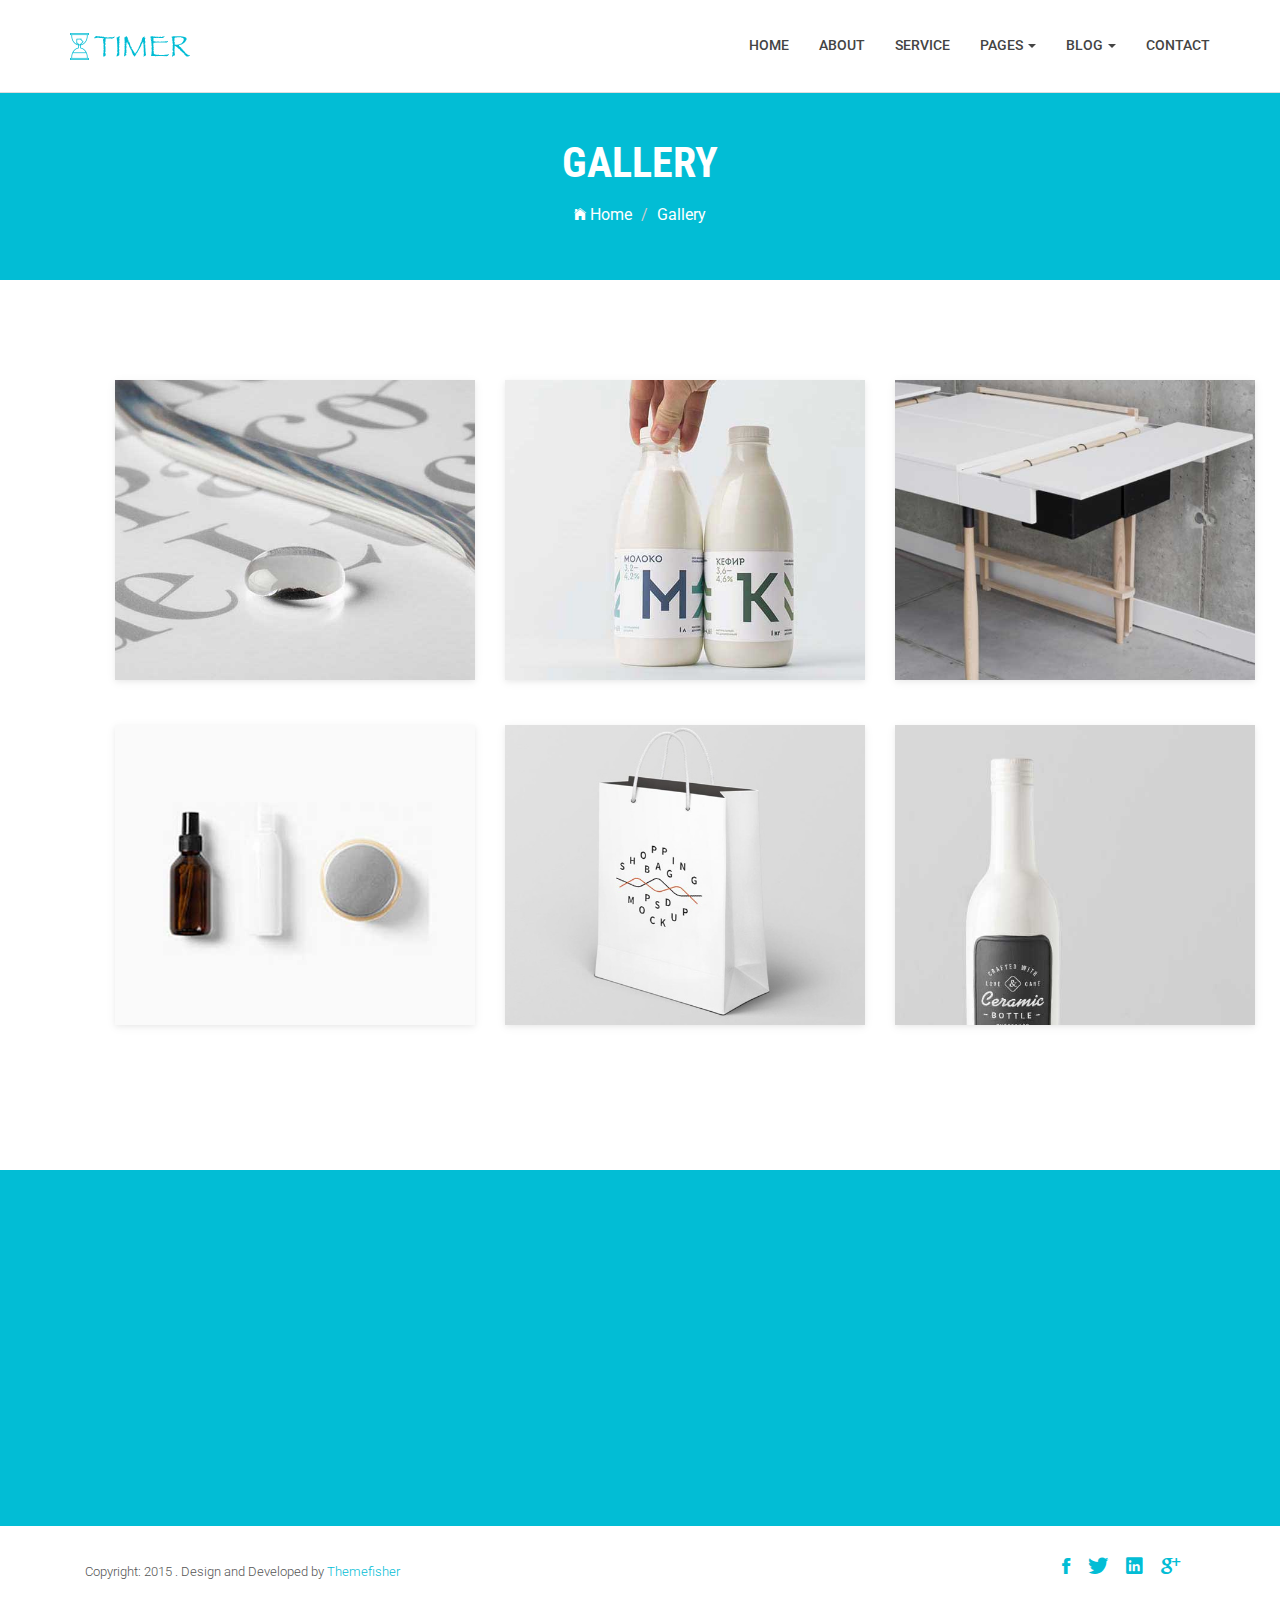
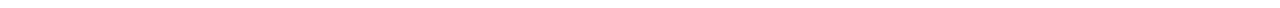
<file: gallery.html>
<!DOCTYPE html>
<html class="no-js">
    <head>
        <!-- Basic Page Needs
        ================================================== -->
        <meta charset="utf-8">
        <meta http-equiv="Content-Type" content="text/html; charset=utf-8">
        <link rel="icon" type="image/png" href="images/favicon.png">
        <title>Timer Agency Template</title>
        <meta name="description" content="">
        <meta name="keywords" content="">
        <meta name="author" content="">
        <!-- Mobile Specific Metas
        ================================================== -->
        <meta name="format-detection" content="telephone=no">
        <meta name="viewport" content="width=device-width, initial-scale=1">
        
        <!-- Template CSS Files
        ================================================== -->
        <!-- Twitter Bootstrs CSS -->
        <link rel="stylesheet" href="css/bootstrap.min.css">
        <!-- Ionicons Fonts Css -->
        <link rel="stylesheet" href="css/ionicons.min.css">
        <!-- animate css -->
        <link rel="stylesheet" href="css/animate.css">
        <!-- Hero area slider css-->
        <link rel="stylesheet" href="css/slider.css">
        <!-- owl craousel css -->
        <link rel="stylesheet" href="css/owl.carousel.css">
        <link rel="stylesheet" href="css/owl.theme.css">
        <link rel="stylesheet" href="css/jquery.fancybox.css">
        <!-- template main css file -->
        <link rel="stylesheet" href="css/main.css">
        <!-- responsive css -->
        <link rel="stylesheet" href="css/responsive.css">
        
        <!-- Template Javascript Files
        ================================================== -->
        <!-- modernizr js -->
        <script src="js/vendor/modernizr-2.6.2.min.js"></script>
        <!-- jquery -->
        <script src="//ajax.googleapis.com/ajax/libs/jquery/1.10.2/jquery.min.js"></script>
        <!-- owl carouserl js -->
        <script src="js/owl.carousel.min.js"></script>
        <!-- bootstrap js -->

        <script src="js/bootstrap.min.js"></script>
        <!-- wow js -->
        <script src="js/wow.min.js"></script>
        <!-- slider js -->
        <script src="js/slider.js"></script>
        <script src="js/jquery.fancybox.js"></script>
        <!-- template main js -->
        <script src="js/main.js"></script>
    </head>
    <body>
        <!--
        ==================================================
        Header Section Start
        ================================================== -->
        <header id="top-bar" class="navbar-fixed-top animated-header">
            <div class="container">
                <div class="navbar-header">
                    <!-- responsive nav button -->
                    <button type="button" class="navbar-toggle" data-toggle="collapse" data-target=".navbar-collapse">
                    <span class="sr-only">Toggle navigation</span>
                    <span class="icon-bar"></span>
                    <span class="icon-bar"></span>
                    <span class="icon-bar"></span>
                    </button>
                    <!-- /responsive nav button -->
                    
                    <!-- logo -->
                    <div class="navbar-brand">
                        <a href="index.html" >
                            <img src="images/logo.png" alt="">
                        </a>
                    </div>
                    <!-- /logo -->
                </div>
                <!-- main menu -->
                <nav class="collapse navbar-collapse navbar-right" role="navigation">
                    <div class="main-menu">
                        <ul class="nav navbar-nav navbar-right">
                            <li>
                                <a href="index.html" >Home</a>
                            </li>
                            <li><a href="about.html">About</a></li>
                            <li><a href="service.html">Service</a></li>
                            <li class="dropdown">
                                <a href="#" class="dropdown-toggle" data-toggle="dropdown">Pages <span class="caret"></span></a>
                                <div class="dropdown-menu">
                                    <ul>
                                        <li><a href="404.html">404 Page</a></li>
                                        <li><a href="gallery.html">Gallery</a></li>
                                    </ul>
                                </div>
                            </li>
                            <li class="dropdown">
                                <a href="#" class="dropdown-toggle" data-toggle="dropdown">Blog <span class="caret"></span></a>
                                <div class="dropdown-menu">
                                    <ul>
                                        <li><a href="blog-fullwidth.html">Blog Full</a></li>
                                        <li><a href="blog-left-sidebar.html">Blog Left sidebar</a></li>
                                        <li><a href="blog-right-sidebar.html">Blog Right sidebar</a></li>
                                    </ul>
                                </div>
                            </li>
                            <li><a href="contact.html">Contact</a></li>
                            
                        </ul>
                    </div>
                </nav>
                <!-- /main nav -->
            </div>
        </header>
        <!--
        ==================================================
        Global Page Section Start
        ================================================== -->
        <section class="global-page-header">
            <div class="container">
                <div class="row">
                    <div class="col-md-12">
                        <div class="block">
                            <h2>Gallery</h2>
                            <ol class="breadcrumb">
                                <li>
                                    <a href="index.html">
                                        <i class="ion-ios-home"></i>
                                        Home
                                    </a>
                                </li>
                                <li class="active">Gallery</li>
                            </ol>
                        </div>
                    </div>
                </div>
            </div>
            </section><!--/#Page header-->
            <section id="gallery" class="gallery">
                <div class="container">
                    <div class="row">
                        <div class="col-sm-4 col-xs-12">
                            <figure class="wow fadeInLeft animated portfolio-item animated" data-wow-duration="500ms" data-wow-delay="0ms" style="visibility: visible; animation-duration: 300ms; -webkit-animation-duration: 300ms; animation-delay: 0ms; -webkit-animation-delay: 0ms; animation-name: fadeInLeft; -webkit-animation-name: fadeInLeft;">
                                <div class="img-wrapper">
                                    <img src="images/portfolio/item-1.jpg" class="img-responsive" alt="this is a title">
                                    <div class="overlay">
                                        <div class="buttons">
                                            <a rel="gallery" class="fancybox" href="images/portfolio/item-1.jpg">Demo</a>
                                        </div>
                                    </div>
                                </div>
                            </figure>
                        </div>
                        <div class="col-sm-4 col-xs-12">
                            <figure class="wow fadeInLeft animated animated" data-wow-duration="500ms" data-wow-delay="300ms" style="visibility: visible; animation-duration: 300ms; -webkit-animation-duration: 300ms; animation-delay: 300ms; -webkit-animation-delay: 300ms; animation-name: fadeInLeft; -webkit-animation-name: fadeInLeft;">
                                <div class="img-wrapper">
                                    <img src="images/portfolio/item-2.jpg" class="img-responsive" alt="this is a title">
                                    <div class="overlay">
                                        <div class="buttons">
                                            <a rel="gallery" class="fancybox" href="images/portfolio/item-2.jpg">Demo</a>
                                        </div>
                                    </div>
                                </div>
                            </figure>
                        </div>
                        <div class="col-sm-4 col-xs-12">
                            <figure class="wow fadeInLeft animated animated" data-wow-duration="500ms" data-wow-delay="500ms" style="visibility: visible; animation-duration: 300ms; -webkit-animation-duration: 300ms; animation-delay: 300ms; -webkit-animation-delay: 300ms; animation-name: fadeInLeft; -webkit-animation-name: fadeInLeft;">
                                <div class="img-wrapper">
                                    <img src="images/portfolio/item-3.jpg" class="img-responsive" alt="">
                                    <div class="overlay">
                                        <div class="buttons">
                                            <a rel="gallery" class="fancybox" href="images/portfolio/item-3.jpg">Demo</a>
                                        </div>
                                    </div>
                                </div>
                            </figure>
                        </div>
                        <div class="col-sm-4 col-xs-12">
                            <figure class="wow fadeInLeft animated" data-wow-duration="500ms" data-wow-delay="700ms" style="visibility: hidden; animation-duration: 300ms; -webkit-animation-duration: 300ms; animation-delay: 600ms; -webkit-animation-delay: 600ms; animation-name: none; -webkit-animation-name: none;">
                                <div class="img-wrapper">
                                    <img src="images/portfolio/item-4.jpg" class="img-responsive" alt="">
                                    <div class="overlay">
                                        <div class="buttons">
                                            <a rel="gallery" class="fancybox" href="images/portfolio/item-4.jpg">Demo</a>
                                        </div>
                                    </div>
                                </div>
                            </figure>
                        </div>
                        <div class="col-sm-4 col-xs-12">
                            <figure class="wow fadeInLeft animated" data-wow-duration="500ms" data-wow-delay="900ms" style="visibility: hidden; animation-duration: 300ms; -webkit-animation-duration: 300ms; animation-delay: 900ms; -webkit-animation-delay: 900ms; animation-name: none; -webkit-animation-name: none;">
                                <div class="img-wrapper">
                                    <img src="images/portfolio/item-5.jpg" class="img-responsive" alt="">
                                    <div class="overlay">
                                        <div class="buttons">
                                            <a rel="gallery" class="fancybox" href="images/portfolio/item-5.jpg">Demo</a>
                                        </div>
                                    </div>
                                </div>
                            </figure>
                        </div>
                        <div class="col-sm-4 col-xs-12">
                            <figure class="wow fadeInLeft animated" data-wow-duration="500ms" data-wow-delay="1100ms" style="visibility: hidden; animation-duration: 300ms; -webkit-animation-duration: 300ms; animation-delay: 1200ms; -webkit-animation-delay: 1200ms; animation-name: none; -webkit-animation-name: none;">
                                <div class="img-wrapper">
                                    <img src="images/portfolio/item-6.jpg" class="img-responsive" alt="">
                                    <div class="overlay">
                                        <div class="buttons">
                                            <a rel="gallery" class="fancybox" href="images/portfolio/item-6.jpg">Demo</a>
                                        </div>
                                    </div>
                                </div>
                            </figure>
                        </div>
                    </div>
                </div>
            </section>
            <!--
            ==================================================
            Call To Action Section Start
            ================================================== -->
            <section id="call-to-action">
                <div class="container">
                    <div class="row">
                        <div class="col-md-12">
                            <div class="block">
                                <h2 class="title wow fadeInDown" data-wow-delay=".3s" data-wow-duration="500ms">SO WHAT YOU THINK ?</h1>
                                <p class="wow fadeInDown" data-wow-delay=".5s" data-wow-duration="500ms">Lorem ipsum dolor sit amet, consectetur adipisicing elit. Nobis,<br>possimus commodi, fugiat magnam temporibus vero magni recusandae? Dolore, maxime praesentium.</p>
                                <a href="#" class="btn btn-default btn-contact wow fadeInDown" data-wow-delay=".7s" data-wow-duration="500ms">Contact With Me</a>
                            </div>
                        </div>
                        
                    </div>
                </div>
            </section>
            <!--
            ==================================================
            Footer Section Start
            ================================================== -->
            <footer id="footer">
                <div class="container">
                    <div class="col-md-8">
                        <p class="copyright">Copyright: <span>2015</span> . Design and Developed by <a href="http://www.Themefisher.com">Themefisher</a></p>
                    </div>
                    <div class="col-md-4">
                        <!-- Social Media -->
                        <ul class="social">
                            <li>
                                <a href="#" class="Facebook">
                                    <i class="ion-social-facebook"></i>
                                </a>
                            </li>
                            <li>
                                <a href="#" class="Twitter">
                                    <i class="ion-social-twitter"></i>
                                </a>
                            </li>
                            <li>
                                <a href="#" class="Linkedin">
                                    <i class="ion-social-linkedin"></i>
                                </a>
                            </li>
                            <li>
                                <a href="#" class="Google Plus">
                                    <i class="ion-social-googleplus"></i>
                                </a>
                            </li>
                            
                        </ul>
                    </div>
                </div>
                </footer> <!-- /#footer -->
                
            </body>
        </html>
    </html>
</file>
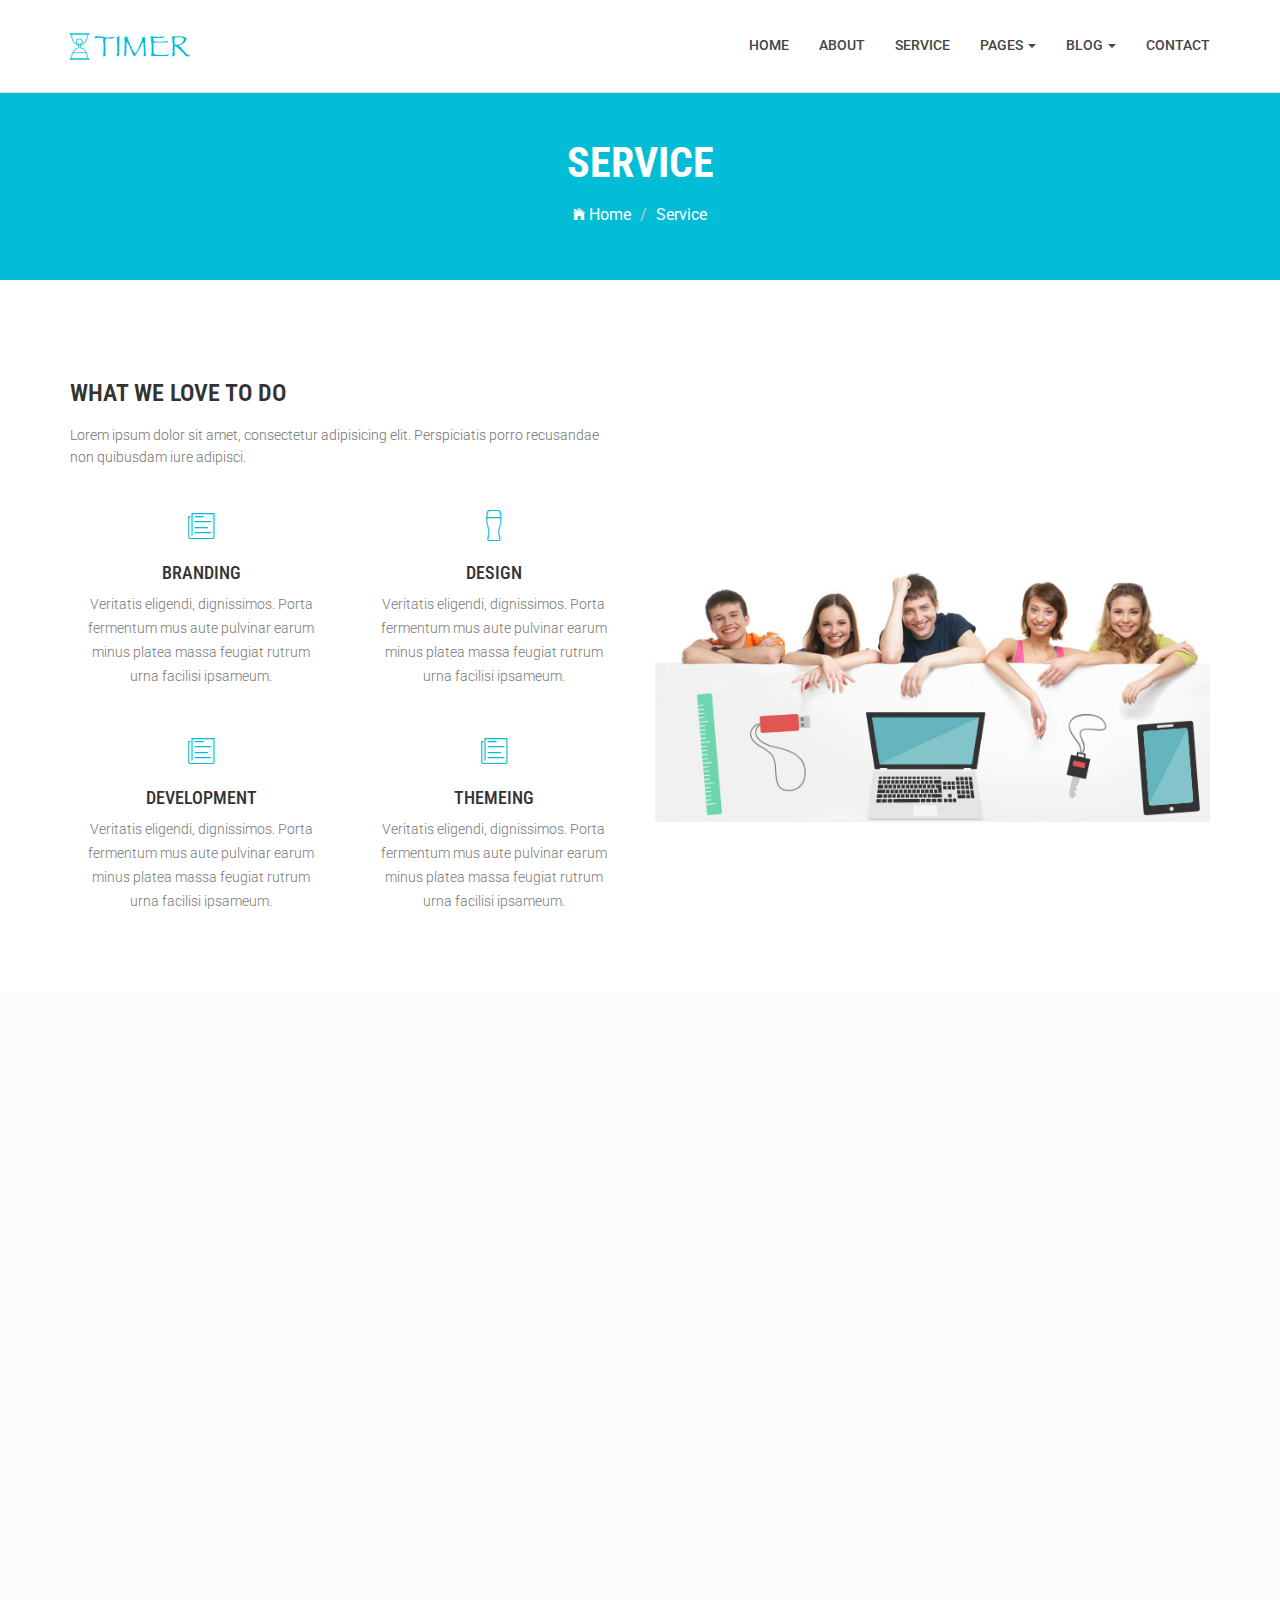
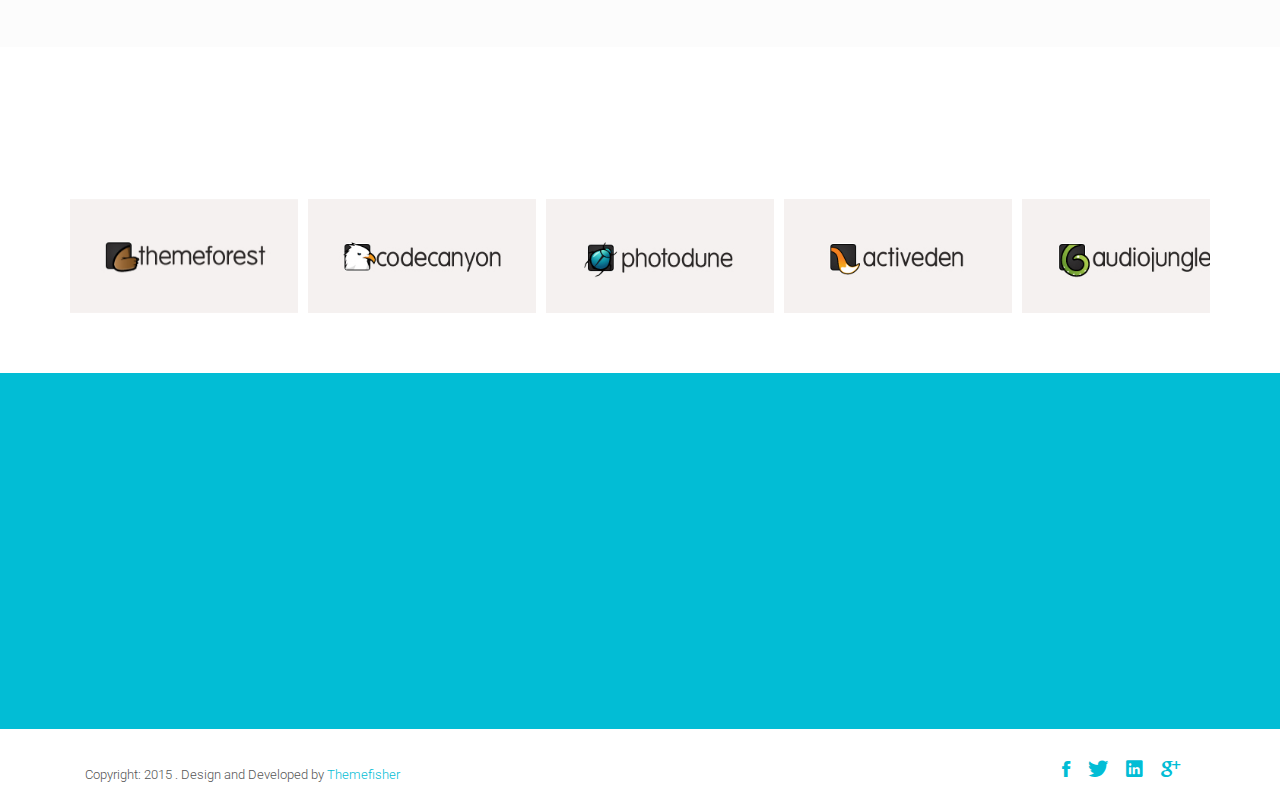
<file: service.html>
<!DOCTYPE html>
<html class="no-js">
    <head>
        <!-- Basic Page Needs
        ================================================== -->
        <meta charset="utf-8">
        <meta http-equiv="Content-Type" content="text/html; charset=utf-8">
        <link rel="icon" type="image/png" href="images/favicon.png">
        <title>Timer Agency Template</title>
        <meta name="description" content="">
        <meta name="keywords" content="">
        <meta name="author" content="">
        <!-- Mobile Specific Metas
        ================================================== -->
        <meta name="format-detection" content="telephone=no">
        <meta name="viewport" content="width=device-width, initial-scale=1">
        
        <!-- Template CSS Files
        ================================================== -->
        <!-- Twitter Bootstrs CSS -->
        <link rel="stylesheet" href="css/bootstrap.min.css">
        <!-- Ionicons Fonts Css -->
        <link rel="stylesheet" href="css/ionicons.min.css">
        <!-- animate css -->
        <link rel="stylesheet" href="css/animate.css">
        <!-- Hero area slider css-->
        <link rel="stylesheet" href="css/slider.css">
        <!-- owl craousel css -->
        <link rel="stylesheet" href="css/owl.carousel.css">
        <link rel="stylesheet" href="css/owl.theme.css">
        <link rel="stylesheet" href="css/jquery.fancybox.css">
        <!-- template main css file -->
        <link rel="stylesheet" href="css/main.css">
        <!-- responsive css -->
        <link rel="stylesheet" href="css/responsive.css">
        
        <!-- Template Javascript Files
        ================================================== -->
        <!-- modernizr js -->
        <script src="js/vendor/modernizr-2.6.2.min.js"></script>
        <!-- jquery -->
        <script src="//ajax.googleapis.com/ajax/libs/jquery/1.10.2/jquery.min.js"></script>
        <!-- owl carouserl js -->
        <script src="js/owl.carousel.min.js"></script>
        <!-- bootstrap js -->

        <script src="js/bootstrap.min.js"></script>
        <!-- wow js -->
        <script src="js/wow.min.js"></script>
        <!-- slider js -->
        <script src="js/slider.js"></script>
        <script src="js/jquery.fancybox.js"></script>
        <!-- template main js -->
        <script src="js/main.js"></script>
    </head>
    <body>
        <!--
        ==================================================
        Header Section Start
        ================================================== -->
        <header id="top-bar" class="navbar-fixed-top animated-header">
            <div class="container">
                <div class="navbar-header">
                    <!-- responsive nav button -->
                    <button type="button" class="navbar-toggle" data-toggle="collapse" data-target=".navbar-collapse">
                    <span class="sr-only">Toggle navigation</span>
                    <span class="icon-bar"></span>
                    <span class="icon-bar"></span>
                    <span class="icon-bar"></span>
                    </button>
                    <!-- /responsive nav button -->
                    
                    <!-- logo -->
                    <div class="navbar-brand">
                        <a href="index.html" >
                            <img src="images/logo.png" alt="">
                        </a>
                    </div>
                    <!-- /logo -->
                </div>
                <!-- main menu -->
                <nav class="collapse navbar-collapse navbar-right" role="navigation">
                    <div class="main-menu">
                        <ul class="nav navbar-nav navbar-right">
                            <li>
                                <a href="index.html" >Home</a>
                            </li>
                            <li><a href="about.html">About</a></li>
                            <li><a href="service.html">Service</a></li>
                            <li class="dropdown">
                                <a href="#" class="dropdown-toggle" data-toggle="dropdown">Pages <span class="caret"></span></a>
                                <div class="dropdown-menu">
                                    <ul>
                                        <li><a href="404.html">404 Page</a></li>
                                        <li><a href="gallery.html">Gallery</a></li>
                                    </ul>
                                </div>
                            </li>
                            <li class="dropdown">
                                <a href="#" class="dropdown-toggle" data-toggle="dropdown">Blog <span class="caret"></span></a>
                                <div class="dropdown-menu">
                                    <ul>
                                        <li><a href="blog-fullwidth.html">Blog Full</a></li>
                                        <li><a href="blog-left-sidebar.html">Blog Left sidebar</a></li>
                                        <li><a href="blog-right-sidebar.html">Blog Right sidebar</a></li>
                                    </ul>
                                </div>
                            </li>
                            <li><a href="contact.html">Contact</a></li>
                            
                        </ul>
                    </div>
                </nav>
                <!-- /main nav -->
            </div>
        </header>

        <!-- 
        ================================================== 
            Global Page Section Start
        ================================================== -->
        <section class="global-page-header">
            <div class="container">
                <div class="row">
                    <div class="col-md-12">
                        <div class="block">
                            <h2>Service</h2>
                            <ol class="breadcrumb">
                                <li>
                                    <a href="index.html">
                                        <i class="ion-ios-home"></i>
                                        Home
                                    </a>
                                </li>
                                <li class="active">Service</li>
                            </ol>
                        </div>
                    </div>
                </div>
            </div>   
        </section><!--/#Page header-->


        <!-- 
        ================================================== 
            Service Page Section  Start
        ================================================== -->
        <section id="service-page" class="pages service-page">
            <div class="container">
                <div class="row">
                    <div class="col-md-6">
                        <div class="block">
                            <h2 class="subtitle wow fadeInUp animated" data-wow-delay=".3s" data-wow-duration="500ms">What We Love To Do</h2>
                            <p class="subtitle-des wow fadeInUp animated" data-wow-delay=".5s" data-wow-duration="500ms">Lorem ipsum dolor sit amet, consectetur adipisicing elit. Perspiciatis porro recusandae non quibusdam iure adipisci.</p>
                            <div class="row service-parts">
                                <div class="col-md-6">
                                    <div class="block wow fadeInUp animated" data-wow-duration="400ms" data-wow-delay="600ms">
                                        <i class="ion-ios-paper-outline"></i>
                                        <h4>BRANDING</h4>
                                        <p>Veritatis eligendi, dignissimos. Porta fermentum mus aute pulvinar earum minus platea massa feugiat rutrum urna facilisi ipsameum.</p>
                                    </div>
                                </div>
                                <div class="col-md-6">
                                    <div class="block wow fadeInUp animated" data-wow-duration="400ms" data-wow-delay="800ms">
                                        <i class="ion-ios-pint-outline"></i>
                                        <h4>DESIGN</h4>
                                        <p>Veritatis eligendi, dignissimos. Porta fermentum mus aute pulvinar earum minus platea massa feugiat rutrum urna facilisi ipsameum.</p>
                                    </div>
                                </div>
                                <div class="col-md-6">
                                    <div class="block wow fadeInUp animated" data-wow-duration="400ms" data-wow-delay="1s">
                                        <i class="ion-ios-paper-outline"></i>
                                        <h4>DEVELOPMENT</h4>
                                        <p>Veritatis eligendi, dignissimos. Porta fermentum mus aute pulvinar earum minus platea massa feugiat rutrum urna facilisi ipsameum.</p>
                                    </div>
                                </div>
                                <div class="col-md-6">
                                    <div class="block wow fadeInUp animated" data-wow-duration="400ms" data-wow-delay="1.1s">
                                        <i class="ion-ios-paper-outline"></i>
                                        <h4>THEMEING</h4>
                                        <p>Veritatis eligendi, dignissimos. Porta fermentum mus aute pulvinar earum minus platea massa feugiat rutrum urna facilisi ipsameum.</p>
                                    </div>
                                </div>
                            </div>
                        </div>
                    </div>
                    <div class="col-md-6">
                        <div class="block">
                            <img class="img-responsive" src="images/team.jpg" alt="">
                        </div>
                    </div>
                </div>
            </div>
        </section>


        <!-- 
        ================================================== 
            Works Section Start
        ================================================== -->
        <section class="works service-page">
            <div class="container">
                <h2 class="subtitle wow fadeInUp animated" data-wow-delay=".3s" data-wow-duration="500ms">Some Of Our Features Works</h2>
                    <p class="subtitle-des wow fadeInUp animated" data-wow-delay=".5s" data-wow-duration="500ms">
                        Aliquam lobortis. Maecenas vestibulum mollis diam. Pellentesque auctor neque nec urna. Nulla sit amet est. Aenean posuere <br> tortor sed cursus feugiat, nunc augue blandit nunc, eu sollicitudin urna dolor sagittis lacus.
                    </p>
                <div class="row">
                    <div class="col-sm-3">
                         <figure class="wow fadeInLeft animated portfolio-item" data-wow-duration="500ms" data-wow-delay="0ms">
                            <div class="img-wrapper">
                                <img src="images/portfolio/item-1.jpg" class="img-responsive" alt="this is a title" >
                                <div class="overlay">
                                    <div class="buttons">
                                        <a rel="gallery" class="fancybox" href="images/portfolio/item-1.jpg">Demo</a>        
                                        <a target="_blank" href="">Details</a>
                                    </div>
                                </div>
                            </div>
                            <figcaption>
                                <h4>
                                    <a href="#">
                                        Dew Drop        
                                    </a>
                                </h4>
                                <p>
                                    Redesigne UI Concept
                                </p>
                            </figcaption>
                        </figure>
                    </div>

                    <div class="col-sm-3">
                        <figure class="wow fadeInLeft animated" data-wow-duration="500ms" data-wow-delay="300ms">
                            <div class="img-wrapper">
                                <img src="images/portfolio/item-2.jpg" class="img-responsive" alt="this is a title" >
                                <div class="overlay">
                                    <div class="buttons">
                                        <a rel="gallery" class="fancybox" href="images/portfolio/item-2.jpg">Demo</a>        
                                        <a target="_blank" href="">Details</a>
                                    </div>
                                </div>
                            </div>
                            <figcaption>
                                <h4>
                                    <a href="#">
                                        Bottle Mockup        
                                    </a>
                                </h4>
                                <p>
                                    Lorem ipsum dolor sit.
                                </p>
                            </figcaption>
                        </figure>
                    </div>

                    <div class="col-sm-3">
                        <figure class="wow fadeInLeft animated" data-wow-duration="500ms" data-wow-delay="300ms">
                            <div class="img-wrapper">
                                <img src="images/portfolio/item-3.jpg" class="img-responsive" alt="" >
                                <div class="overlay">
                                    <div class="buttons">
                                        <a rel="gallery" class="fancybox" href="images/portfolio/item-3.jpg">Demo</a>        
                                        <a target="_blank" href="">Details</a>
                                    </div>
                                </div>
                            </div>
                            <figcaption>
                                <h4>
                                    <a href="#">
                                        Table Design        
                                    </a>
                                </h4>
                                <p>
                                    Lorem ipsum dolor sit amet.
                                </p>
                            </figcaption>
                        </figure>
                    </div>

                    <div class="col-sm-3">
                        <figure class="wow fadeInLeft animated" data-wow-duration="500ms" data-wow-delay="600ms">
                            <div class="img-wrapper">
                                <img src="images/portfolio/item-4.jpg" class="img-responsive" alt="" >
                                <div class="overlay">
                                    <div class="buttons">
                                        <a rel="gallery" class="fancybox" href="images/portfolio/item-4.jpg">Demo</a>        
                                        <a target="_blank" href="">Details</a>
                                    </div>
                                </div>
                            </div>
                            <figcaption>
                                <h4>
                                    <a href="#">
                                        Make Up elements        
                                    </a>
                                </h4>
                                <p>
                                    Lorem ipsum dolor.
                                </p>
                            </figcaption>
                        </figure>
                    </div>

                   

                </div>
            </div>
        </section>
        <!-- 
        ================================================== 
            Clients Section Start
        ================================================== -->
        <section id="clients">
            <div class="container">
                <div class="row">
                    <div class="col-md-12">
                        <h2 class="subtitle text-center wow fadeInUp animated" data-wow-duration="500ms" data-wow-delay=".3s">Our Happy Clinets</h2>
                        <p class="subtitle-des text-center wow fadeInUp animated" data-wow-duration="500ms" data-wow-delay=".5s">Lorem ipsum dolor sit amet, consectetur adipisicing elit. Labore, error.</p>
                        <div id="clients-logo" class="owl-carousel">
                            <div>
                                <img src="images/clients/logo-1.jpg" alt="">
                            </div>
                            <div>
                                <img src="images/clients/logo-2.jpg" alt="">
                            </div>
                            <div>
                                <img src="images/clients/logo-3.jpg" alt="">
                            </div>
                            <div>
                                <img src="images/clients/logo-4.jpg" alt="">
                            </div>
                            <div>
                                <img src="images/clients/logo-5.jpg" alt="">
                            </div>
                             <div>
                                <img src="images/clients/logo-1.jpg" alt="">
                            </div>
                            <div>
                                <img src="images/clients/logo-2.jpg" alt="">
                            </div>
                            <div>
                                <img src="images/clients/logo-3.jpg" alt="">
                            </div>
                            <div>
                                <img src="images/clients/logo-4.jpg" alt="">
                            </div>
                            <div>
                                <img src="images/clients/logo-5.jpg" alt="">
                            </div>
                        </div>
                    </div>
                </div>
            </div>
        </section>





        <!-- 
        ================================================== 
            Call To Action Section Start
        ================================================== -->
        <section id="call-to-action">
            <div class="container">
                <div class="row">
                    <div class="col-md-12">
                        <div class="block">
                            <h2 class="title wow fadeInDown" data-wow-delay=".3s"   data-wow-duration="500ms">SO WHAT YOU THINK ?</h1>
                            <p class="wow fadeInDown" data-wow-delay=".5s" data-wow-duration="500ms">Lorem ipsum dolor sit amet, consectetur adipisicing elit. Nobis,<br>possimus commodi, fugiat magnam temporibus vero magni recusandae? Dolore, maxime praesentium.</p>
                            <a href="contact.html" class="btn btn-default btn-contact wow fadeInDown" data-wow-delay=".7s" data-wow-duration="500ms">Contact With Me</a>
                        </div>
                    </div>
                    
                </div>
            </div>
        </section>


        <!-- 
        ================================================== 
            Footer Section Start
        ================================================== -->
        <footer id="footer">
            <div class="container">
                <div class="col-md-8">
                    <p class="copyright">Copyright: <span>2015</span> . Design and Developed by <a href="http://www.Themefisher.com">Themefisher</a></p>
                </div>
                <div class="col-md-4">
                    <!-- Social Media -->
                    <ul class="social">
                        <li>
                            <a href="#" class="Facebook">
                                <i class="ion-social-facebook"></i>
                            </a>
                        </li>
                        <li>
                            <a href="#" class="Twitter">
                                <i class="ion-social-twitter"></i>
                            </a>
                        </li>
                        <li>
                            <a href="#" class="Linkedin">
                                <i class="ion-social-linkedin"></i>
                            </a>
                        </li>
                        <li>
                            <a href="#" class="Google Plus">
                                <i class="ion-social-googleplus"></i>
                            </a>
                        </li>
                        
                    </ul>
                </div>
            </div>
        </footer> <!-- /#footer -->
    </body>
</html>
</file>
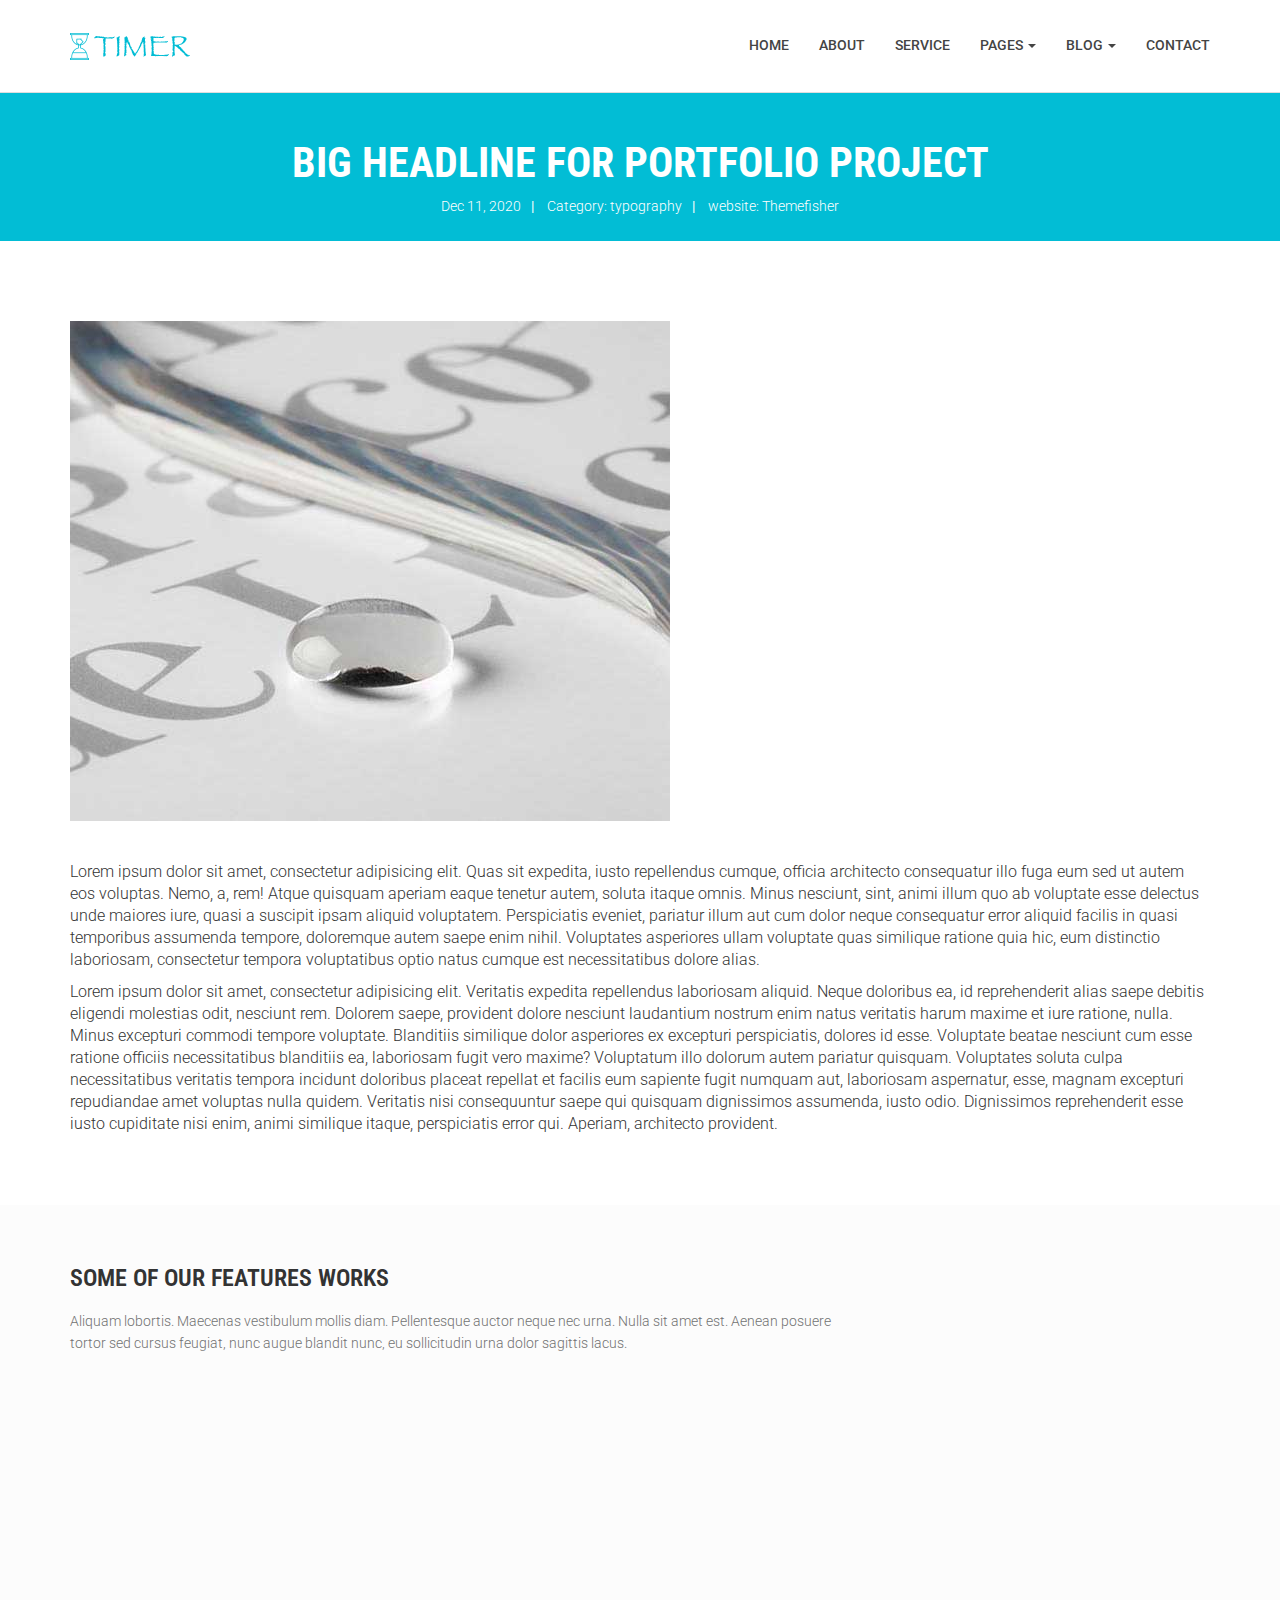
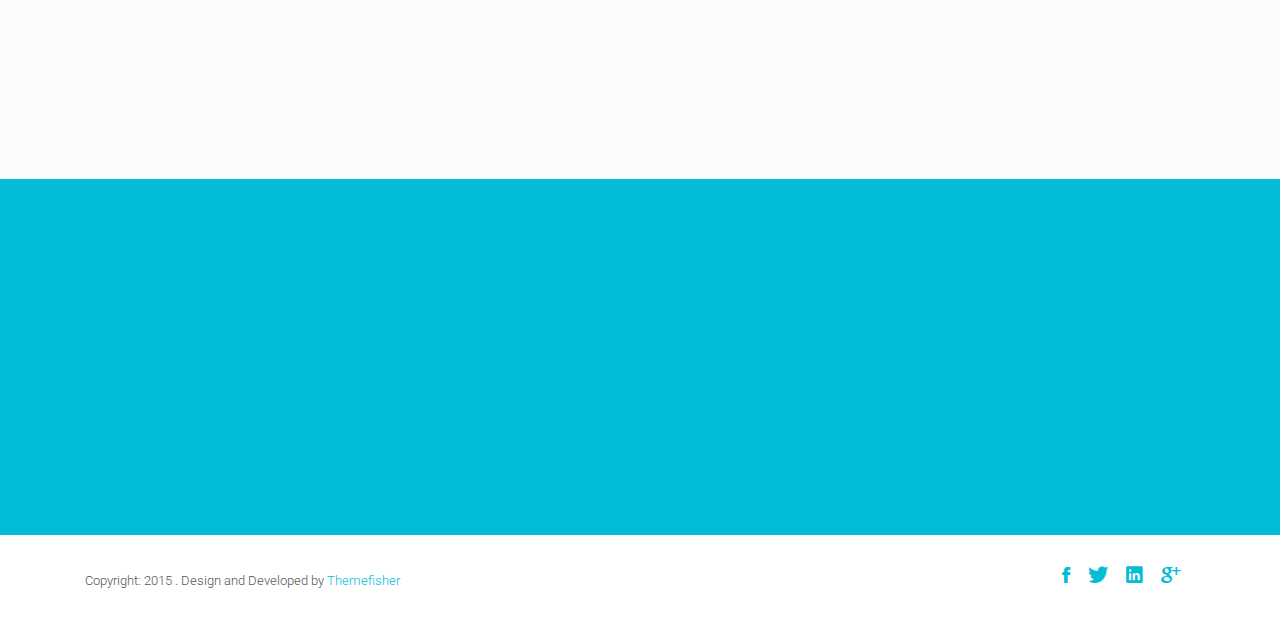
<file: single-portfolio.html>
<!DOCTYPE html>
<html class="no-js">
    <head>
        <!-- Basic Page Needs
        ================================================== -->
        <meta charset="utf-8">
        <meta http-equiv="Content-Type" content="text/html; charset=utf-8">
        <link rel="icon" type="image/png" href="images/favicon.png">
        <title>Timer Agency Template</title>
        <meta name="description" content="">
        <meta name="keywords" content="">
        <meta name="author" content="">
        <!-- Mobile Specific Metas
        ================================================== -->
        <meta name="format-detection" content="telephone=no">
        <meta name="viewport" content="width=device-width, initial-scale=1">
        
        <!-- Template CSS Files
        ================================================== -->
        <!-- Twitter Bootstrs CSS -->
        <link rel="stylesheet" href="css/bootstrap.min.css">
        <!-- Ionicons Fonts Css -->
        <link rel="stylesheet" href="css/ionicons.min.css">
        <!-- animate css -->
        <link rel="stylesheet" href="css/animate.css">
        <!-- Hero area slider css-->
        <link rel="stylesheet" href="css/slider.css">
        <!-- owl craousel css -->
        <link rel="stylesheet" href="css/owl.carousel.css">
        <link rel="stylesheet" href="css/owl.theme.css">
        <link rel="stylesheet" href="css/jquery.fancybox.css">
        <!-- template main css file -->
        <link rel="stylesheet" href="css/main.css">
        <!-- responsive css -->
        <link rel="stylesheet" href="css/responsive.css">
        
        <!-- Template Javascript Files
        ================================================== -->
        <!-- modernizr js -->
        <script src="js/vendor/modernizr-2.6.2.min.js"></script>
        <!-- jquery -->
        <script src="//ajax.googleapis.com/ajax/libs/jquery/1.10.2/jquery.min.js"></script>
        <!-- owl carouserl js -->
        <script src="js/owl.carousel.min.js"></script>
        <!-- bootstrap js -->

        <script src="js/bootstrap.min.js"></script>
        <!-- wow js -->
        <script src="js/wow.min.js"></script>
        <!-- slider js -->
        <script src="js/slider.js"></script>
        <script src="js/jquery.fancybox.js"></script>
        <!-- template main js -->
        <script src="js/main.js"></script>
    </head>
    <body>
        <!--
        ==================================================
        Header Section Start
        ================================================== -->
        <header id="top-bar" class="navbar-fixed-top animated-header">
            <div class="container">
                <div class="navbar-header">
                    <!-- responsive nav button -->
                    <button type="button" class="navbar-toggle" data-toggle="collapse" data-target=".navbar-collapse">
                    <span class="sr-only">Toggle navigation</span>
                    <span class="icon-bar"></span>
                    <span class="icon-bar"></span>
                    <span class="icon-bar"></span>
                    </button>
                    <!-- /responsive nav button -->
                    
                    <!-- logo -->
                    <div class="navbar-brand">
                        <a href="index.html" >
                            <img src="images/logo.png" alt="">
                        </a>
                    </div>
                    <!-- /logo -->
                </div>
                <!-- main menu -->
                <nav class="collapse navbar-collapse navbar-right" role="navigation">
                    <div class="main-menu">
                        <ul class="nav navbar-nav navbar-right">
                            <li>
                                <a href="index.html" >Home</a>
                            </li>
                            <li><a href="about.html">About</a></li>
                            <li><a href="service.html">Service</a></li>
                            <li class="dropdown">
                                <a href="#" class="dropdown-toggle" data-toggle="dropdown">Pages <span class="caret"></span></a>
                                <div class="dropdown-menu">
                                    <ul>
                                        <li><a href="404.html">404 Page</a></li>
                                        <li><a href="gallery.html">Gallery</a></li>
                                    </ul>
                                </div>
                            </li>
                            <li class="dropdown">
                                <a href="#" class="dropdown-toggle" data-toggle="dropdown">Blog <span class="caret"></span></a>
                                <div class="dropdown-menu">
                                    <ul>
                                        <li><a href="blog-fullwidth.html">Blog Full</a></li>
                                        <li><a href="blog-left-sidebar.html">Blog Left sidebar</a></li>
                                        <li><a href="blog-right-sidebar.html">Blog Right sidebar</a></li>
                                    </ul>
                                </div>
                            </li>
                            <li><a href="contact.html">Contact</a></li>
                            
                        </ul>
                    </div>
                </nav>
                <!-- /main nav -->
            </div>
        </header>
        <!--
        ==================================================
        Global Page Section Start
        ================================================== -->
        <section class="global-page-header">
            <div class="container">
                <div class="row">
                    <div class="col-md-12">
                        <div class="block">
                            <h2>Big Headline for Portfolio Project</h2>
                            <div class="portfolio-meta">
                               <span>Dec 11, 2020</span>|
                               <span> Category: typography</span>|
                               <span> website: <a href="http://www.themefisher.com">Themefisher</a></span>
                            </div>
                        </div>
                    </div>
                </div>
            </div>
            </section><!--/#Page header-->

            <section class="portfolio-single">
                <div class="container">
                    <div class="row">
                        <div class="col-md-12">
                            <div class="portfolio-single-img">
                                <img class="img-responsive" alt="" src="images/portfolio/post-1.jpg">
                            </div>
                            <div class="portfolio-content">
                                <p>
                                    Lorem ipsum dolor sit amet, consectetur adipisicing elit. Quas sit expedita, iusto repellendus cumque, officia architecto consequatur illo fuga eum sed ut autem eos voluptas. Nemo, a, rem! Atque quisquam aperiam eaque tenetur autem, soluta itaque omnis. Minus nesciunt, sint, animi illum quo ab voluptate esse delectus unde maiores iure, quasi a suscipit ipsam aliquid voluptatem. Perspiciatis eveniet, pariatur illum aut cum dolor neque consequatur error aliquid facilis in quasi temporibus assumenda tempore, doloremque autem saepe enim nihil. Voluptates asperiores ullam voluptate quas similique ratione quia hic, eum distinctio laboriosam, consectetur tempora voluptatibus optio natus cumque est necessitatibus dolore alias.
                                </p>
                                <p>
                                    Lorem ipsum dolor sit amet, consectetur adipisicing elit. Veritatis expedita repellendus laboriosam aliquid. Neque doloribus ea, id reprehenderit alias saepe debitis eligendi molestias odit, nesciunt rem. Dolorem saepe, provident dolore nesciunt laudantium nostrum enim natus veritatis harum maxime et iure ratione, nulla. Minus excepturi commodi tempore voluptate. Blanditiis similique dolor asperiores ex excepturi perspiciatis, dolores id esse. Voluptate beatae nesciunt cum esse ratione officiis necessitatibus blanditiis ea, laboriosam fugit vero maxime? Voluptatum illo dolorum autem pariatur quisquam. Voluptates soluta culpa necessitatibus veritatis tempora incidunt doloribus placeat repellat et facilis eum sapiente fugit numquam aut, laboriosam aspernatur, esse, magnam excepturi repudiandae amet voluptas nulla quidem. Veritatis nisi consequuntur saepe qui quisquam dignissimos assumenda, iusto odio. Dignissimos reprehenderit esse iusto cupiditate nisi enim, animi similique itaque, perspiciatis error qui. Aperiam, architecto provident.
                                </p>
                            </div>
                         
                        </div>
                    </div>
                </div>
            </section>

            <section class="works works-fit">
            <div class="container">
                <h2 class="subtitle">Some Of Our Features Works</h2>
                    <p class="subtitle-des">
                        Aliquam lobortis. Maecenas vestibulum mollis diam. Pellentesque auctor neque nec urna. Nulla sit amet est. Aenean posuere <br> tortor sed cursus feugiat, nunc augue blandit nunc, eu sollicitudin urna dolor sagittis lacus.
                    </p>
                <div class="row">
                    <div class="col-sm-3">
                         <figure class="wow fadeInLeft animated portfolio-item animated" data-wow-duration="300ms" data-wow-delay="0ms" style="visibility: visible; animation-duration: 300ms; -webkit-animation-duration: 300ms; animation-delay: 0ms; -webkit-animation-delay: 0ms; animation-name: fadeInLeft; -webkit-animation-name: fadeInLeft;">
                            <div class="img-wrapper">
                                <img src="images/portfolio/item-1.jpg" class="img-responsive" alt="portfolio items">
                                <div class="overlay">
                                    <div class="buttons">
                                        <a rel="gallery" title="Proin imperdiet augue et magna interdum hendrerit" class="fancybox" href="images/portfolio/item-1.jpg">Demo</a>        
                                        <a target="_blank" href="single-postfolio.html">Details</a>
                                    </div>
                                </div>
                            </div>
                            <figcaption>
                                <h4>
                                    <a href="#">
                                        Dew Drop        
                                    </a>
                                </h4>
                                <p>
                                    Redesigne UI Concept
                                </p>
                            </figcaption>
                        </figure>
                    </div>

                    <div class="col-sm-3">
                        <figure class="wow fadeInLeft animated animated" data-wow-duration="300ms" data-wow-delay="300ms" style="visibility: visible; animation-duration: 300ms; -webkit-animation-duration: 300ms; animation-delay: 300ms; -webkit-animation-delay: 300ms; animation-name: fadeInLeft; -webkit-animation-name: fadeInLeft;">
                            <div class="img-wrapper">
                                <img src="images/portfolio/item-2.jpg" class="img-responsive" alt="portfolio items">
                                <div class="overlay">
                                    <div class="buttons">
                                        <a rel="gallery" title="Proin imperdiet augue et magna interdum hendrerit" class="fancybox" href="images/portfolio/item-2.jpg">Demo</a>        
                                        <a target="_blank" href="single-postfolio.html">Details</a>
                                    </div>
                                </div>
                            </div>
                            <figcaption>
                                <h4>
                                    <a href="#">
                                        Bottle Mockup        
                                    </a>
                                </h4>
                                <p>
                                    Lorem ipsum dolor sit.
                                </p>
                            </figcaption>
                        </figure>
                    </div>

                    <div class="col-sm-3">
                        <figure class="wow fadeInLeft animated animated" data-wow-duration="300ms" data-wow-delay="300ms" style="visibility: visible; animation-duration: 300ms; -webkit-animation-duration: 300ms; animation-delay: 300ms; -webkit-animation-delay: 300ms; animation-name: fadeInLeft; -webkit-animation-name: fadeInLeft;">
                            <div class="img-wrapper">
                                <img src="images/portfolio/item-3.jpg" class="img-responsive" alt="">
                                <div class="overlay">
                                    <div class="buttons">
                                        <a rel="gallery" title="Proin imperdiet augue et magna interdum hendrerit" class="fancybox" href="images/portfolio/item-3.jpg">Demo</a>        
                                        <a target="_blank" href="single-postfolio.html">Details</a>
                                    </div>
                                </div>
                            </div>
                            <figcaption>
                                <h4>
                                    <a href="#">
                                        Table Design        
                                    </a>
                                </h4>
                                <p>
                                    Lorem ipsum dolor sit amet.
                                </p>
                            </figcaption>
                        </figure>
                    </div>

                    <div class="col-sm-3">
                        <figure class="wow fadeInLeft animated animated" data-wow-duration="300ms" data-wow-delay="600ms" style="visibility: visible; animation-duration: 300ms; -webkit-animation-duration: 300ms; animation-delay: 600ms; -webkit-animation-delay: 600ms; animation-name: fadeInLeft; -webkit-animation-name: fadeInLeft;">
                            <div class="img-wrapper">
                                <img src="images/portfolio/item-4.jpg" class="img-responsive" alt="">
                                <div class="overlay">
                                    <div class="buttons">
                                        <a rel="gallery" title="Proin imperdiet augue et magna interdum hendrerit" class="fancybox" href="images/portfolio/item-4.jpg">Demo</a>        
                                        <a target="_blank" href="single-postfolio.html">Details</a>
                                    </div>
                                </div>
                            </div>
                            <figcaption>
                                <h4>
                                    <a href="#">
                                        Make Up elements        
                                    </a>
                                </h4>
                                <p>
                                    Lorem ipsum dolor.
                                </p>
                            </figcaption>
                        </figure>
                    </div>

                   

                </div>
            </div>
        </section>
        
            <!--
            ==================================================
            Call To Action Section Start
            ================================================== -->
            <section id="call-to-action">
                <div class="container">
                    <div class="row">
                        <div class="col-md-12">
                            <div class="block">
                                <h2 class="title wow fadeInDown" data-wow-delay=".3s" data-wow-duration="300ms">SO WHAT YOU THINK ?</h1>
                                <p class="wow fadeInDown" data-wow-delay=".5s" data-wow-duration="300ms">Lorem ipsum dolor sit amet, consectetur adipisicing elit. Nobis,</br>possimus commodi, fugiat magnam temporibus vero magni recusandae? Dolore, maxime praesentium.</p>
                                <a href="#" class="btn btn-default btn-contact wow fadeInDown" data-wow-delay=".7s" data-wow-duration="300ms">Contact With Me</a>
                            </div>
                        </div>
                        
                    </div>
                </div>
            </section>
            <!--
            ==================================================
            Footer Section Start
            ================================================== -->
            <footer id="footer">
                <div class="container">
                    <div class="col-md-8">
                        <p class="copyright">Copyright: <span>2015</span> . Design and Developed by <a href="http://www.Themefisher.com">Themefisher</a></p>
                    </div>
                    <div class="col-md-4">
                        <!-- Social Media -->
                        <ul class="social">
                            <li>
                                <a href="#" class="Facebook">
                                    <i class="ion-social-facebook"></i>
                                </a>
                            </li>
                            <li>
                                <a href="#" class="Twitter">
                                    <i class="ion-social-twitter"></i>
                                </a>
                            </li>
                            <li>
                                <a href="#" class="Linkedin">
                                    <i class="ion-social-linkedin"></i>
                                </a>
                            </li>
                            <li>
                                <a href="#" class="Google Plus">
                                    <i class="ion-social-googleplus"></i>
                                </a>
                            </li>
                            
                        </ul>
                    </div>
                </div>
                </footer> <!-- /#footer -->
                
            </body>
        </html>
    </html>
</file>
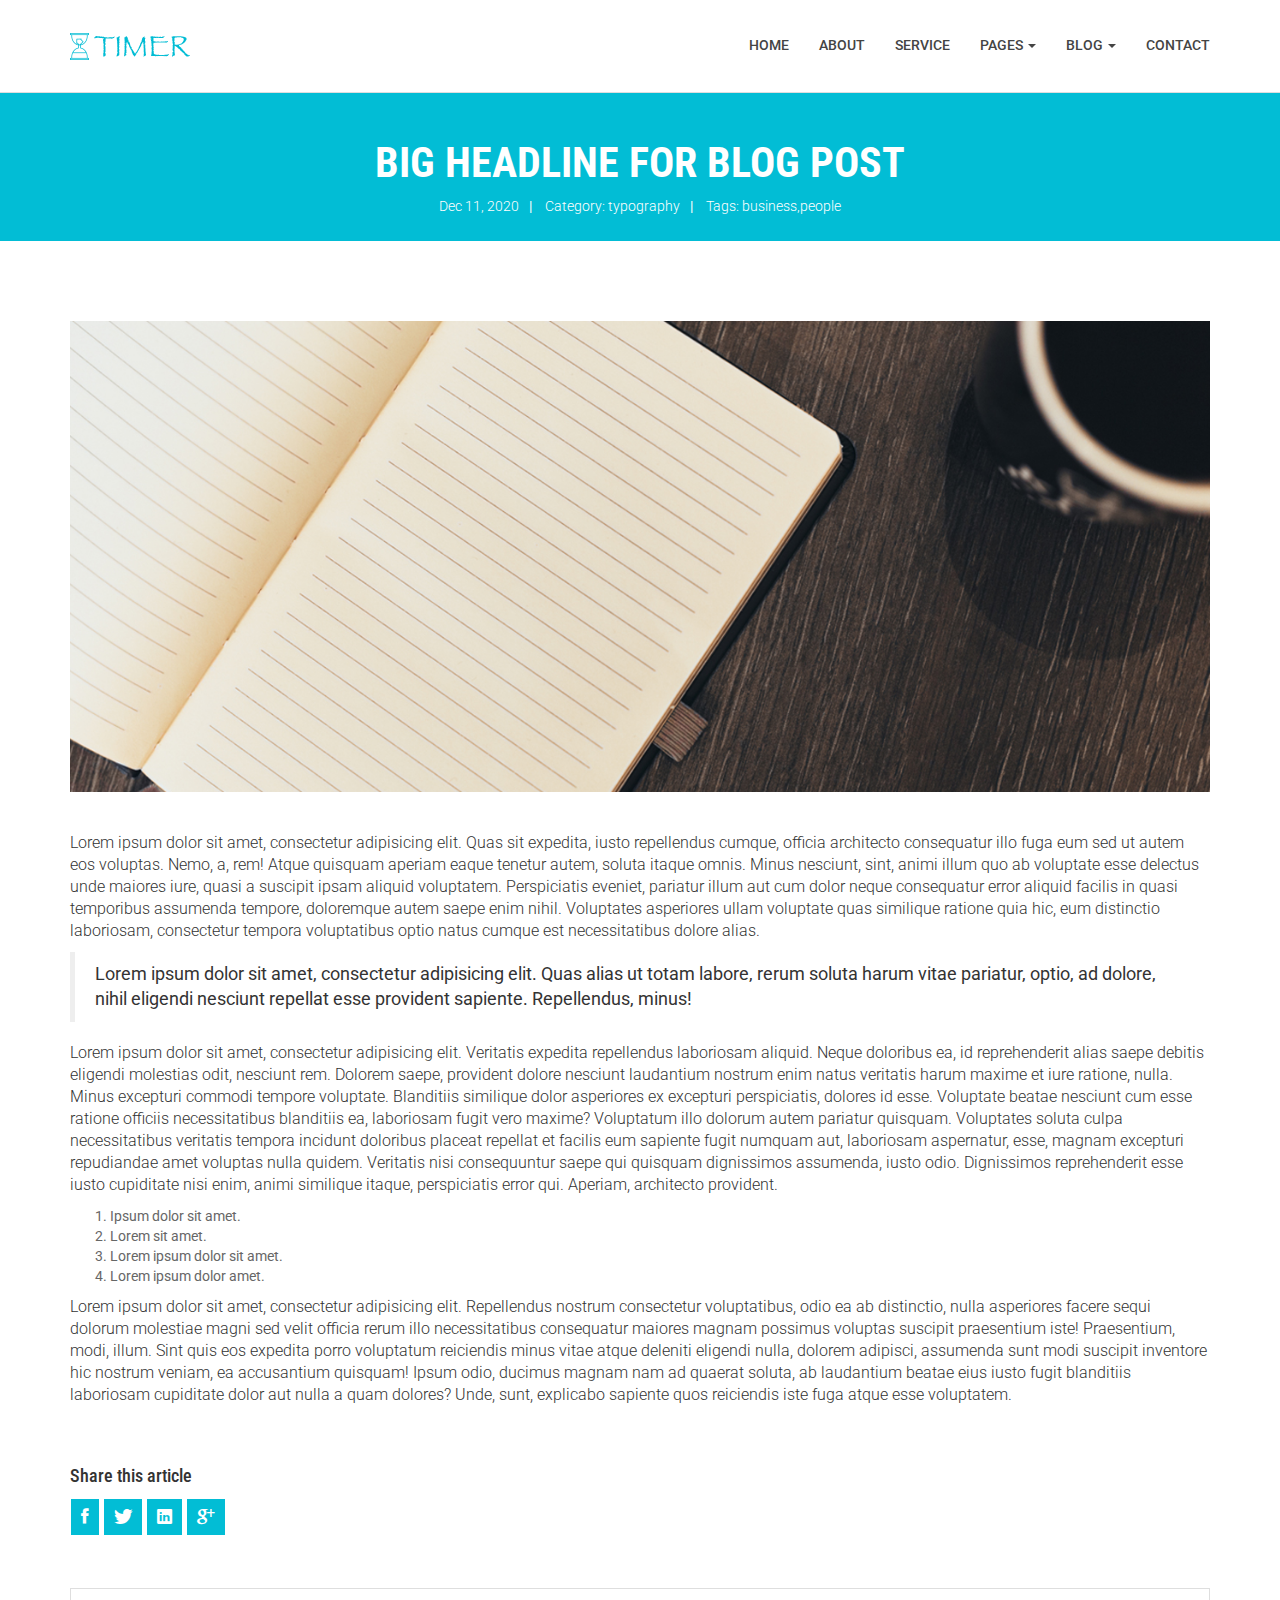
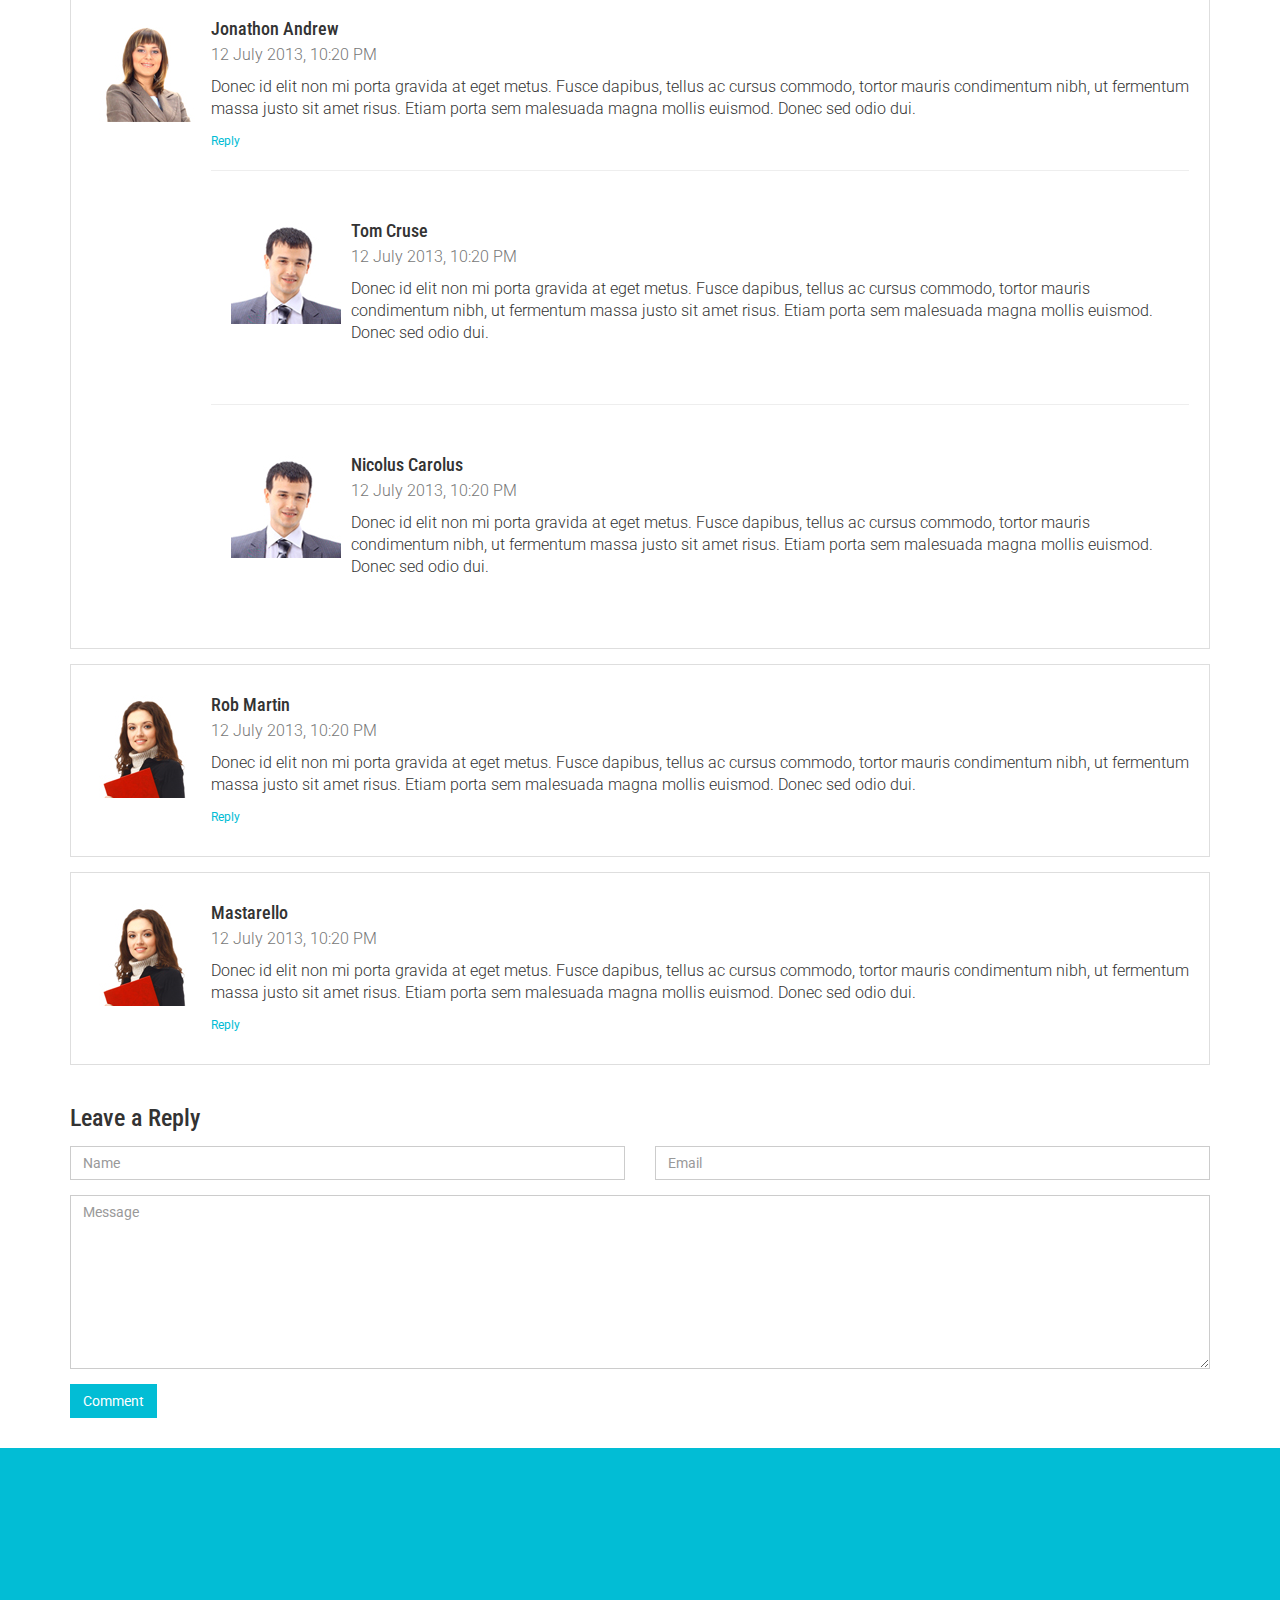
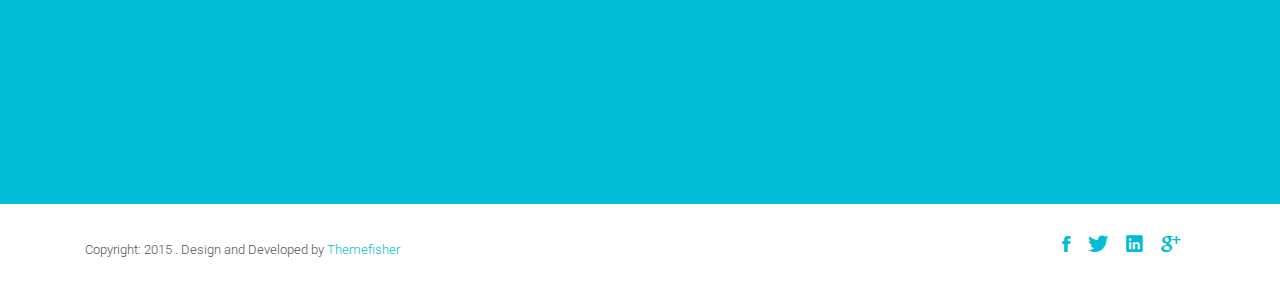
<file: single-post.html>
<!DOCTYPE html>
<html class="no-js">
    <head>
        <!-- Basic Page Needs
        ================================================== -->
        <meta charset="utf-8">
        <meta http-equiv="Content-Type" content="text/html; charset=utf-8">
        <link rel="icon" type="image/png" href="images/favicon.png">
        <title>Timer Agency Template</title>
        <meta name="description" content="">
        <meta name="keywords" content="">
        <meta name="author" content="">
        <!-- Mobile Specific Metas
        ================================================== -->
        <meta name="format-detection" content="telephone=no">
        <meta name="viewport" content="width=device-width, initial-scale=1">
        
        <!-- Template CSS Files
        ================================================== -->
        <!-- Twitter Bootstrs CSS -->
        <link rel="stylesheet" href="css/bootstrap.min.css">
        <!-- Ionicons Fonts Css -->
        <link rel="stylesheet" href="css/ionicons.min.css">
        <!-- animate css -->
        <link rel="stylesheet" href="css/animate.css">
        <!-- Hero area slider css-->
        <link rel="stylesheet" href="css/slider.css">
        <!-- owl craousel css -->
        <link rel="stylesheet" href="css/owl.carousel.css">
        <link rel="stylesheet" href="css/owl.theme.css">
        <link rel="stylesheet" href="css/jquery.fancybox.css">
        <!-- template main css file -->
        <link rel="stylesheet" href="css/main.css">
        <!-- responsive css -->
        <link rel="stylesheet" href="css/responsive.css">
        
        <!-- Template Javascript Files
        ================================================== -->
        <!-- modernizr js -->
        <script src="js/vendor/modernizr-2.6.2.min.js"></script>
        <!-- jquery -->
        <script src="//ajax.googleapis.com/ajax/libs/jquery/1.10.2/jquery.min.js"></script>
        <!-- owl carouserl js -->
        <script src="js/owl.carousel.min.js"></script>
        <!-- bootstrap js -->

        <script src="js/bootstrap.min.js"></script>
        <!-- wow js -->
        <script src="js/wow.min.js"></script>
        <!-- slider js -->
        <script src="js/slider.js"></script>
        <script src="js/jquery.fancybox.js"></script>
        <!-- template main js -->
        <script src="js/main.js"></script>
    </head>
    <body>
        <!--
        ==================================================
        Header Section Start
        ================================================== -->
        <header id="top-bar" class="navbar-fixed-top animated-header">
            <div class="container">
                <div class="navbar-header">
                    <!-- responsive nav button -->
                    <button type="button" class="navbar-toggle" data-toggle="collapse" data-target=".navbar-collapse">
                    <span class="sr-only">Toggle navigation</span>
                    <span class="icon-bar"></span>
                    <span class="icon-bar"></span>
                    <span class="icon-bar"></span>
                    </button>
                    <!-- /responsive nav button -->
                    
                    <!-- logo -->
                    <div class="navbar-brand">
                        <a href="index.html" >
                            <img src="images/logo.png" alt="">
                        </a>
                    </div>
                    <!-- /logo -->
                </div>
                <!-- main menu -->
                <nav class="collapse navbar-collapse navbar-right" role="navigation">
                    <div class="main-menu">
                        <ul class="nav navbar-nav navbar-right">
                            <li>
                                <a href="index.html" >Home</a>
                            </li>
                            <li><a href="about.html">About</a></li>
                            <li><a href="service.html">Service</a></li>
                            <li class="dropdown">
                                <a href="#" class="dropdown-toggle" data-toggle="dropdown">Pages <span class="caret"></span></a>
                                <div class="dropdown-menu">
                                    <ul>
                                        <li><a href="404.html">404 Page</a></li>
                                        <li><a href="gallery.html">Gallery</a></li>
                                    </ul>
                                </div>
                            </li>
                            <li class="dropdown">
                                <a href="#" class="dropdown-toggle" data-toggle="dropdown">Blog <span class="caret"></span></a>
                                <div class="dropdown-menu">
                                    <ul>
                                        <li><a href="blog-fullwidth.html">Blog Full</a></li>
                                        <li><a href="blog-left-sidebar.html">Blog Left sidebar</a></li>
                                        <li><a href="blog-right-sidebar.html">Blog Right sidebar</a></li>
                                    </ul>
                                </div>
                            </li>
                            <li><a href="contact.html">Contact</a></li>
                            
                        </ul>
                    </div>
                </nav>
                <!-- /main nav -->
            </div>
        </header>
        <!--
        ==================================================
        Global Page Section Start
        ================================================== -->
        <section class="global-page-header">
            <div class="container">
                <div class="row">
                    <div class="col-md-12">
                        <div class="block">
                            <h2>Big Headline for Blog Post</h2>
                            <div class="portfolio-meta">
                                <span>Dec 11, 2020</span>|
                                <span> Category: typography</span>|
                                <span> Tags: <a href="">business</a>,<a href="">people</a></span>
                            </div>
                        </div>
                    </div>
                </div>
            </div>
            </section><!--/#Page header-->
            <section class="single-post">
                <div class="container">
                    <div class="row">
                        <div class="col-md-12">
                            <div class="post-img">
                                <img class="img-responsive" alt="" src="images/blog/post-1.jpg">
                            </div>
                            <div class="post-content">
                                <p>
                                    Lorem ipsum dolor sit amet, consectetur adipisicing elit. Quas sit expedita, iusto repellendus cumque, officia architecto consequatur illo fuga eum sed ut autem eos voluptas. Nemo, a, rem! Atque quisquam aperiam eaque tenetur autem, soluta itaque omnis. Minus nesciunt, sint, animi illum quo ab voluptate esse delectus unde maiores iure, quasi a suscipit ipsam aliquid voluptatem. Perspiciatis eveniet, pariatur illum aut cum dolor neque consequatur error aliquid facilis in quasi temporibus assumenda tempore, doloremque autem saepe enim nihil. Voluptates asperiores ullam voluptate quas similique ratione quia hic, eum distinctio laboriosam, consectetur tempora voluptatibus optio natus cumque est necessitatibus dolore alias.
                                </p>
                                <blockquote>
                                    Lorem ipsum dolor sit amet, consectetur adipisicing elit. Quas alias ut totam labore, rerum soluta harum vitae pariatur, optio, ad dolore, nihil eligendi nesciunt repellat esse provident sapiente. Repellendus, minus!
                                </blockquote>
                                <p>
                                    Lorem ipsum dolor sit amet, consectetur adipisicing elit. Veritatis expedita repellendus laboriosam aliquid. Neque doloribus ea, id reprehenderit alias saepe debitis eligendi molestias odit, nesciunt rem. Dolorem saepe, provident dolore nesciunt laudantium nostrum enim natus veritatis harum maxime et iure ratione, nulla. Minus excepturi commodi tempore voluptate. Blanditiis similique dolor asperiores ex excepturi perspiciatis, dolores id esse. Voluptate beatae nesciunt cum esse ratione officiis necessitatibus blanditiis ea, laboriosam fugit vero maxime? Voluptatum illo dolorum autem pariatur quisquam. Voluptates soluta culpa necessitatibus veritatis tempora incidunt doloribus placeat repellat et facilis eum sapiente fugit numquam aut, laboriosam aspernatur, esse, magnam excepturi repudiandae amet voluptas nulla quidem. Veritatis nisi consequuntur saepe qui quisquam dignissimos assumenda, iusto odio. Dignissimos reprehenderit esse iusto cupiditate nisi enim, animi similique itaque, perspiciatis error qui. Aperiam, architecto provident.
                                </p>
                                <ol>
                                    <li>Ipsum dolor sit amet.</li>
                                    <li>Lorem sit amet.</li>
                                    <li>Lorem ipsum dolor sit amet.</li>
                                    <li>Lorem ipsum dolor amet.</li>
                                </ol>
                                <p>
                                    Lorem ipsum dolor sit amet, consectetur adipisicing elit. Repellendus nostrum consectetur voluptatibus, odio ea ab distinctio, nulla asperiores facere sequi dolorum molestiae magni sed velit officia rerum illo necessitatibus consequatur maiores magnam possimus voluptas suscipit praesentium iste! Praesentium, modi, illum. Sint quis eos expedita porro voluptatum reiciendis minus vitae atque deleniti eligendi nulla, dolorem adipisci, assumenda sunt modi suscipit inventore hic nostrum veniam, ea accusantium quisquam! Ipsum odio, ducimus magnam nam ad quaerat soluta, ab laudantium beatae eius iusto fugit blanditiis laboriosam cupiditate dolor aut nulla a quam dolores? Unde, sunt, explicabo sapiente quos reiciendis iste fuga atque esse voluptatem.
                                </p>
                            </div>
                            <ul class="social-share">
                                <h4>Share this article</h4>
                                <li>
                                    <a href="#" class="Facebook">
                                        <i class="ion-social-facebook"></i>
                                    </a>
                                </li>
                                <li>
                                    <a href="#" class="Twitter">
                                        <i class="ion-social-twitter"></i>
                                    </a>
                                </li>
                                <li>
                                    <a href="#" class="Linkedin">
                                        <i class="ion-social-linkedin"></i>
                                    </a>
                                </li>
                                <li>
                                    <a href="#" class="Google Plus">
                                        <i class="ion-social-googleplus"></i>
                                    </a>
                                </li>
                                
                            </ul>
                            
                        </div>
                    </div>
                    <div class="row">
                        <div class="col-md-12">
                            <div class="comments">
                                <div class="media">
                                    <a href="" class="pull-left">
                                        <img alt="" src="images/avater.jpg" class="media-object">
                                    </a>
                                    <div class="media-body">
                                        <h4 class="media-heading">
                                        Jonathon Andrew</h4>
                                        <p class="text-muted">
                                            12 July 2013, 10:20 PM
                                        </p>
                                        <p>
                                            Donec id elit non mi porta gravida at eget metus. Fusce dapibus, tellus ac cursus commodo, tortor mauris condimentum nibh, ut fermentum massa justo sit amet risus. Etiam porta sem malesuada magna mollis euismod. Donec sed odio dui.
                                        </p>
                                        <a href="">Reply</a>
                                        <hr>
                                        <!-- Nested media object -->
                                        <div class="media">
                                            <a href="" class="pull-left">
                                                <img alt="" src="images/avater-1.jpg" class="media-object">
                                            </a>
                                            <div class="media-body">
                                                <h4 class="media-heading">
                                                Tom Cruse </h4>
                                                <p class="text-muted">
                                                    12 July 2013, 10:20 PM
                                                </p>
                                                <p>
                                                    Donec id elit non mi porta gravida at eget metus. Fusce dapibus, tellus ac cursus commodo, tortor mauris condimentum nibh, ut fermentum massa justo sit amet risus. Etiam porta sem malesuada magna mollis euismod. Donec sed odio dui.
                                                </p>
                                            </div>
                                        </div>
                                        <!--end media-->
                                        <hr>
                                        <div class="media">
                                            <a href="" class="pull-left">
                                                <img alt="" src="images/avater-1.jpg" class="media-object">
                                            </a>
                                            <div class="media-body">
                                                <h4 class="media-heading">
                                                Nicolus Carolus </h4>
                                                <p class="text-muted">
                                                    12 July 2013, 10:20 PM
                                                </p>
                                                <p>
                                                    Donec id elit non mi porta gravida at eget metus. Fusce dapibus, tellus ac cursus commodo, tortor mauris condimentum nibh, ut fermentum massa justo sit amet risus. Etiam porta sem malesuada magna mollis euismod. Donec sed odio dui.
                                                </p>
                                            </div>
                                        </div>
                                        <!--end media-->
                                    </div>
                                </div>
                                <div class="media">
                                    <a href="" class="pull-left">
                                        <img alt="" src="images/avater-2.jpg" class="media-object">
                                    </a>
                                    <div class="media-body">
                                        <h4 class="media-heading">
                                        Rob Martin</h4>
                                        <p class="text-muted">
                                            12 July 2013, 10:20 PM
                                        </p>
                                        <p>
                                            Donec id elit non mi porta gravida at eget metus. Fusce dapibus, tellus ac cursus commodo, tortor mauris condimentum nibh, ut fermentum massa justo sit amet risus. Etiam porta sem malesuada magna mollis euismod. Donec sed odio dui.
                                        </p>
                                        <a href="">Reply</a>
                                    </div>
                                </div>
                                <div class="media">
                                    <a href="" class="pull-left">
                                        <img alt="" src="images/avater-2.jpg" class="media-object">
                                    </a>
                                    <div class="media-body">
                                        <h4 class="media-heading">
                                        Mastarello </h4>
                                        <p class="text-muted">
                                            12 July 2013, 10:20 PM
                                        </p>
                                        <p>
                                            Donec id elit non mi porta gravida at eget metus. Fusce dapibus, tellus ac cursus commodo, tortor mauris condimentum nibh, ut fermentum massa justo sit amet risus. Etiam porta sem malesuada magna mollis euismod. Donec sed odio dui.
                                        </p>
                                        <a href="">Reply</a>
                                    </div>
                                </div>
                            </div>
                            <div class="post-comment">
                                <h3>Leave a Reply</h3>
                                <form role="form" class="form-horizontal">
                                    <div class="form-group">
                                        <div class="col-lg-6">
                                            <input type="text" class="col-lg-12 form-control" placeholder="Name">
                                        </div>
                                        <div class="col-lg-6">
                                            <input type="text" class="col-lg-12 form-control" placeholder="Email">
                                        </div>
                                    </div>
                                    <div class="form-group">
                                        <div class="col-lg-12">
                                            <textarea class=" form-control" rows="8" placeholder="Message"></textarea>
                                        </div>
                                    </div>
                                    <p>
                                    </p>
                                    <p>
                                        <button class="btn btn-send" type="submit">Comment</button>
                                    </p>
                                    
                                    <p></p>
                                </form>
                            </div>
                            
                        </div>
                    </div>
                </div>
            </section>
            
            
            <!--
            ==================================================
            Call To Action Section Start
            ================================================== -->
            <section id="call-to-action">
                <div class="container">
                    <div class="row">
                        <div class="col-md-12">
                            <div class="block">
                                <h2 class="title wow fadeInDown" data-wow-delay=".3s" data-wow-duration="300ms">SO WHAT YOU THINK ?</h1>
                                <p class="wow fadeInDown" data-wow-delay=".5s" data-wow-duration="300ms">Lorem ipsum dolor sit amet, consectetur adipisicing elit. Nobis,</br>possimus commodi, fugiat magnam temporibus vero magni recusandae? Dolore, maxime praesentium.</p>
                                <a href="#" class="btn btn-default btn-contact wow fadeInDown" data-wow-delay=".7s" data-wow-duration="300ms">Contact With Me</a>
                            </div>
                        </div>
                        
                    </div>
                </div>
            </section>
            <!--
            ==================================================
            Footer Section Start
            ================================================== -->
            <footer id="footer">
                <div class="container">
                    <div class="col-md-8">
                        <p class="copyright">Copyright: <span>2015</span> . Design and Developed by <a href="http://www.Themefisher.com">Themefisher</a></p>
                    </div>
                    <div class="col-md-4">
                        <!-- Social Media -->
                        <ul class="social">
                            <li>
                                <a href="#" class="Facebook">
                                    <i class="ion-social-facebook"></i>
                                </a>
                            </li>
                            <li>
                                <a href="#" class="Twitter">
                                    <i class="ion-social-twitter"></i>
                                </a>
                            </li>
                            <li>
                                <a href="#" class="Linkedin">
                                    <i class="ion-social-linkedin"></i>
                                </a>
                            </li>
                            <li>
                                <a href="#" class="Google Plus">
                                    <i class="ion-social-googleplus"></i>
                                </a>
                            </li>
                            
                        </ul>
                    </div>
                </div>
                </footer> <!-- /#footer -->
                
            </body>
        </html>
    </html>
</file>
<file: css/slider.css>
/* -------------------------------- 

Primary style

-------------------------------- */


.cd-words-wrapper {
  display: inline-block;
  position: relative;
  text-align: left;
}
.cd-words-wrapper b {
  display: inline-block;
  position: absolute;
  white-space: nowrap;
  left: 0;
  top: 0;
}
.cd-words-wrapper b.is-visible {
  position: relative;
}
.no-js .cd-words-wrapper b {
  opacity: 0;
}
.no-js .cd-words-wrapper b.is-visible {
  opacity: 1;
}


xslide 

-------------------------------- */
.cd-headline.slide span {
  display: inline-block;
  padding: .2em 0;
}
.cd-headline.slide .cd-words-wrapper {
  overflow: hidden;
  vertical-align: top;
  width: auto!important;
}
.cd-headline.slide b {
  opacity: 0;
  top: .2em;
}
.cd-headline.slide b.is-visible {
  top: 0;
  opacity: 1;
  -webkit-animation: slide-in 0.6s;
  -moz-animation: slide-in 0.6s;
  animation: slide-in 0.6s;
}
.cd-headline.slide b.is-hidden {
  -webkit-animation: slide-out 0.6s;
  -moz-animation: slide-out 0.6s;
  animation: slide-out 0.6s;
}

@-webkit-keyframes slide-in {
  0% {
    opacity: 0;
    -webkit-transform: translateY(-100%);
  }
  60% {
    opacity: 1;
    -webkit-transform: translateY(20%);
  }
  100% {
    opacity: 1;
    -webkit-transform: translateY(0);
  }
}
@-moz-keyframes slide-in {
  0% {
    opacity: 0;
    -moz-transform: translateY(-100%);
  }
  60% {
    opacity: 1;
    -moz-transform: translateY(20%);
  }
  100% {
    opacity: 1;
    -moz-transform: translateY(0);
  }
}
@keyframes slide-in {
  0% {
    opacity: 0;
    -webkit-transform: translateY(-100%);
    -moz-transform: translateY(-100%);
    -ms-transform: translateY(-100%);
    -o-transform: translateY(-100%);
    transform: translateY(-100%);
  }
  60% {
    opacity: 1;
    -webkit-transform: translateY(20%);
    -moz-transform: translateY(20%);
    -ms-transform: translateY(20%);
    -o-transform: translateY(20%);
    transform: translateY(20%);
  }
  100% {
    opacity: 1;
    -webkit-transform: translateY(0);
    -moz-transform: translateY(0);
    -ms-transform: translateY(0);
    -o-transform: translateY(0);
    transform: translateY(0);
  }
}
@-webkit-keyframes slide-out {
  0% {
    opacity: 1;
    -webkit-transform: translateY(0);
  }
  60% {
    opacity: 0;
    -webkit-transform: translateY(120%);
  }
  100% {
    opacity: 0;
    -webkit-transform: translateY(100%);
  }
}
@-moz-keyframes slide-out {
  0% {
    opacity: 1;
    -moz-transform: translateY(0);
  }
  60% {
    opacity: 0;
    -moz-transform: translateY(120%);
  }
  100% {
    opacity: 0;
    -moz-transform: translateY(100%);
  }
}
@keyframes slide-out {
  0% {
    opacity: 1;
    -webkit-transform: translateY(0);
    -moz-transform: translateY(0);
    -ms-transform: translateY(0);
    -o-transform: translateY(0);
    transform: translateY(0);
  }
  60% {
    opacity: 0;
    -webkit-transform: translateY(120%);
    -moz-transform: translateY(120%);
    -ms-transform: translateY(120%);
    -o-transform: translateY(120%);
    transform: translateY(120%);
  }
  100% {
    opacity: 0;
    -webkit-transform: translateY(100%);
    -moz-transform: translateY(100%);
    -ms-transform: translateY(100%);
    -o-transform: translateY(100%);
    transform: translateY(100%);
  }
}
/* --------------------------------
</file>
<file: css/main.css>
@import url(http://fonts.googleapis.com/css?family=Roboto:400,300,100,500,700);
@import url(http://fonts.googleapis.com/css?family=Roboto+Condensed:400,300,700);
@import url(http://fonts.googleapis.com/css?family=Glegoo);
body {
  font-family: 'Roboto', sans-serif;
}
h1,
h2,
h3,
h4,
h5,
h6 {
  font-family: 'Roboto Condensed', sans-serif;
}
p {
  font-family: 'Roboto', sans-serif;
  line-height: 22px;
  font-size: 16px;
  font-weight: 300;
}
ul {
  padding-left: 0;
}
/*ul li {*/
  /*list-style: none;*/
/*}*/
h2 {
  font-size: 26px;
}
a:hover {
  text-decoration: none;
}
.section-heading {
  text-align: center;
  margin-bottom: 65px;
}
.section-heading p {
  font-size: 14px;
  font-weight: 300;
  color: #727272;
  line-height: 20px;
}
.title {
  font-size: 30px;
  line-height: 1.1;
  font-weight: 300;
  color: #333;
  text-transform: uppercase;
  margin-bottom: 20px;
}
.subtitle {
  font-size: 24px;
  font-weight: 600;
  margin-bottom: 18px;
  text-transform: uppercase;
}
.subtitle-des {
  color: #727272;
  font-size: 14px;
  margin-bottom: 35px;
  font-weight: 300;
}
.pages {
  padding: 80px 0 40px;
}
.moduler {
  padding: 140px 0;
}
.navbar-default .navbar-nav > li > a:hover {
  color: #02bdd5;
}
.navbar.navbar-default {
  border: 0;
  border-radius: 0;
  margin-bottom: 0;
}
.navbar.navbar-default .navbar-toggle {
  margin-top: 32px;
}
.navbar-header .navbar-brand {
  padding: 5px 0;
}
.navbar-header .navbar-brand a {
  height: auto;
  display: inline-block;
  margin-top: 8px;
}
.navbar-inverse .navbar-toggle:focus,
.navbar-inverse .navbar-toggle {
  background: #444;
}
#top-bar {
  background: #fff;
  color: #fff;
  -webkit-transition: all 0.2s ease-out 0s;
  transition: all 0.2s ease-out 0s;
  padding: 15px 0;
  -webkit-box-shadow: 0 0 3px 0 rgba(0, 0, 0, 0.1);
  box-shadow: 0 0 3px 0 rgba(0, 0, 0, 0.1);
  border-bottom: 1px solid #dedede;
}
#top-bar .navbar-nav > li > a:hover {
  background: transparent;
}
#top-bar.animated-header {
  padding: 20px 0;
  background: #ffffff;
  box-shadow: none;
}
#top-bar .main-menu li > a {
  color: #444;
}
#top-bar .main-menu li {
  position: relative;
}
#top-bar .main-menu li a {
  font-size: 14px;
  font-weight: 500;
  border-bottom: 2px solid transparent;
  -webkit-transition: .3s all;
  -o-transition: .3s all;
  transition: .3s all;
  text-transform: uppercase;
}
#top-bar .main-menu li a:hover {
  color: #02bdd5;
}
.navbar-custom .nav li > a {
  position: relative;
  color: #000;
}
.navbar-right .dropdown-menu {
  right: auto;
  left: 0;
}
.navbar-custom .dropdown-menu {
  position: absolute;
  display: block;
  visibility: hidden;
  opacity: 0;
}
#hero-area {
  background: url('../images/slider.jpg') no-repeat 50%;
  background-size: cover;
  background-attachment: fixed;
  padding: 230px 0;
  color: #fff;
  box-shadow: 0 0 8px rgba(0, 0, 0, 0.3);
  position: relative;
}
#hero-area:before {
  content: '';
  z-index: 9;
  background: rgba(255, 255, 255, 0.78);
  position: absolute;
  top: 0;
  left: 0;
  right: 0;
  bottom: 0;
}
#hero-area .block {
  position: relative;
  z-index: 999;
}
#hero-area h1 {
  font-size: 40px;
  line-height: 50px;
  color: #333;
  font-weight: 700;
  margin-bottom: 15px;
  text-transform: uppercase;
}
#hero-area h2 {
  font-size: 18px;
  font-weight: 300;
  margin-bottom: 38px;
  line-height: 27px;
  text-transform: uppercase;
  color: #666;
  font-family: 'Roboto', sans-serif;
  margin-top: 25px;
}
#hero-area .btn {
  background: #414141;
  border: none;
  color: #fff;
  padding: 20px 35px;
  margin-top: 30px;
  font-size: 16px;
  font-size: 13px;
  line-height: 1em;
  text-transform: uppercase;
  letter-spacing: normal;
  border-radius: 0;
}
#call-to-action {
  background: #02bdd5;
  background-size: cover;
  background-attachment: fixed;
  padding: 80px 0;
  text-align: center;
  position: relative;
  color: #fff;
}
#call-to-action .block {
  position: relative;
  z-index: 99;
  color: #fff;
}
#call-to-action .block h2 {
  margin-bottom: 15px;
  color: #fff;
}
#call-to-action .block p {
  font-size: 15px;
  font-weight: 300;
  font-family: 'Roboto', sans-serif;
  margin-top: 20px;
}
#call-to-action .block .btn-contact {
  background: #fff;
  border: none;
  color: #02bdd5;
  padding: 16px 35px;
  margin-top: 20px;
  font-size: 12px;
  letter-spacing: 2px;
  text-transform: uppercase;
  border-radius: 0;
}
#call-to-action .block .btn-contact i {
  margin-right: 10px;
}
#about {
  padding: 110px 0;
}
#about .block {
  padding: 20px 30px 0 30px;
}
#about .block h2 {
  font-size: 24px;
  font-weight: 600;
  margin-bottom: 30px;
  text-transform: uppercase;
}
#about .block p {
  color: #727272;
  font-size: 16px;
  line-height: 28px;
  margin-bottom: 35px;
}
#about .block img {
  max-width: 100%;
}
.works {
  padding: 80px 0;
  background: #FCFCFC;
}
.works .block {
  position: relative;
  z-index: 99;
}
.works .block:hover .img-overly .overly {
  opacity: 1;
}
.works .block h4 {
  padding: 20px 15px;
  margin-top: 0;
  color: #666;
}
.works .block .img-overly {
  position: relative;
  background: rgba(0, 0, 0, 0.85);
}
.works .block .img-overly img {
  border-radius: 0;
}
.works .block .img-overly .overly {
  background: rgba(57, 181, 74, 0.9);
  position: absolute;
  top: 0;
  right: 0;
  left: 0;
  bottom: 0;
  opacity: 0;
  -webkit-transition: .3s all;
  -o-transition: .3s all;
  transition: .3s all;
}
.works .block .img-overly .overly a {
  position: absolute;
  top: 45%;
  left: 22%;
}
.works .block .img-overly .overly a i {
  font-size: 30px;
  color: #fff;
}
figure {
  background: #fff;
  margin-bottom: 45px;
  box-shadow: 0 2px 5px 0 rgba(0, 0, 0, 0.04), 0 2px 10px 0 rgba(0, 0, 0, 0.06);
}
figure .img-wrapper {
  position: relative;
  overflow: hidden;
}
figure img {
  -webkit-transform: scale3d(1, 1, 1);
  transform: scale3d(1, 1, 1);
  -webkit-transition: -webkit-transform 400ms;
  transition: transform 400ms;
}
figure:hover img {
  -webkit-transform: scale3d(1.2, 1.2, 1);
  transform: scale3d(1.2, 1.2, 1);
}
figure:hover .overlay {
  opacity: 1;
}
figure:hover .overlay .buttons a {
  -webkit-transform: scale3d(1, 1, 1);
  transform: scale3d(1, 1, 1);
}
figure .overlay {
  position: absolute;
  top: 0;
  left: 0;
  right: 0;
  bottom: 0;
  padding: 10px;
  text-align: center;
  background: rgba(0, 0, 0, 0.7);
  opacity: 0;
  -webkit-transition: opacity 400ms;
  transition: opacity 400ms;
}
figure .overlay a {
  display: inline-block;
  color: #fff;
  padding: 10px 23px;
  line-height: 1;
  border: 1px solid #fff;
  border-radius: 0px;
  margin: 4px;
  -webkit-transform: scale3d(0, 0, 0);
  transform: scale3d(0, 0, 0);
  -webkit-transition: all 400ms;
  transition: all 400ms;
}
figure .overlay a:hover {
  text-decoration: none;
}
figure .overlay:hover a {
  -webkit-transform: scale3d(1, 1, 1);
  transform: scale3d(1, 1, 1);
}
figure .buttons {
  position: absolute;
  top: 45%;
  left: 24%;
}
figure figcaption {
  padding: 20px 25px;
  margin-top: 0;
  color: #666;
}
figure figcaption h4 {
  margin: 0;
}
figure figcaption h4 a {
  color: #02bdd5;
}
figure figcaption p {
  font-size: 14px;
  margin-bottom: 0;
  margin-top: 5px;
}
#feature {
  padding: 80px 0;
}
#feature .media {
  margin: 0px 0 70px 0;
}
#feature .media .media-left {
  padding-right: 25px;
}
#feature h3 {
  color: #000;
  font-size: 18px;
  text-transform: uppercase;
  text-align: center;
  margin-bottom: 20px;
  margin: 0px 0px 15px;
  font-weight: 400;
}
#feature p {
  line-height: 25px;
  font-size: 14px;
  color: #777777;
}
#feature .icon {
  text-decoration: none;
  color: #fff;
  background-color: #02bdd5;
  height: 100px;
  text-align: center;
  width: 100px;
  font-size: 50px;
  line-height: 100px;
  overflow: hidden;
  -webkit-border-radius: 50%;
  -moz-border-radius: 50%;
  -ms-border-radius: 50%;
  -o-border-radius: 50%;
  text-shadow: #00a4ba 1px 1px, #00a4ba 2px 2px, #00a4ba 3px 3px, #00a4ba 4px 4px, #00a4ba 5px 5px, #00a4ba 6px 6px, #00a4ba 7px 7px, #00a4ba 8px 8px, #00a4ba 9px 9px, #00a4ba 10px 10px, #00a4ba 11px 11px, #00a4ba 12px 12px, #00a4ba 13px 13px, #00a4ba 14px 14px, #00a4ba 15px 15px, #00a4ba 16px 16px, #00a4ba 17px 17px, #00a4ba 18px 18px, #00a4ba 19px 19px, #00a4ba 20px 20px, #00a4ba 21px 21px, #00a4ba 22px 22px, #00a4ba 23px 23px, #00a4ba 24px 24px, #00a4ba 25px 25px, #00a4ba 26px 26px, #00a4ba 27px 27px, #00a4ba 28px 28px, #00a4ba 29px 29px, #00a4ba 30px 30px, #00a4ba 31px 31px, #00a4ba 32px 32px, #00a4ba 33px 33px, #00a4ba 34px 34px, #00a4ba 35px 35px, #00a4ba 36px 36px, #00a4ba 37px 37px, #00a4ba 38px 38px, #00a4ba 39px 39px, #00a4ba 40px 40px, #00a4ba 41px 41px, #00a4ba 42px 42px, #00a4ba 43px 43px, #00a4ba 44px 44px, #00a4ba 45px 45px, #00a4ba 46px 46px, #00a4ba 47px 47px, #00a4ba 48px 48px, #00a4ba 49px 49px, #00a4ba 50px 50px, #00a4ba 51px 51px, #00a4ba 52px 52px, #00a4ba 53px 53px, #00a4ba 54px 54px, #00a4ba 55px 55px, #00a4ba 56px 56px, #00a4ba 57px 57px, #00a4ba 58px 58px, #00a4ba 59px 59px, #00a4ba 60px 60px, #00a4ba 61px 61px, #00a4ba 62px 62px, #00a4ba 63px 63px, #00a4ba 64px 64px, #00a4ba 65px 65px, #00a4ba 66px 66px, #00a4ba 67px 67px, #00a4ba 68px 68px, #00a4ba 69px 69px, #00a4ba 70px 70px, #00a4ba 71px 71px, #00a4ba 72px 72px, #00a4ba 73px 73px, #00a4ba 74px 74px, #00a4ba 75px 75px, #00a4ba 76px 76px, #00a4ba 77px 77px, #00a4ba 78px 78px, #00a4ba 79px 79px, #00a4ba 80px 80px, #00a4ba 81px 81px, #00a4ba 82px 82px, #00a4ba 83px 83px, #00a4ba 84px 84px, #00a4ba 85px 85px, #00a4ba 86px 86px, #00a4ba 87px 87px, #00a4ba 88px 88px, #00a4ba 89px 89px, #00a4ba 90px 90px, #00a4ba 91px 91px, #00a4ba 92px 92px, #00a4ba 93px 93px, #00a4ba 94px 94px, #00a4ba 95px 95px, #00a4ba 96px 96px, #00a4ba 97px 97px, #00a4ba 98px 98px, #00a4ba 99px 99px, #00a4ba 100px 100px;
}
#contact-section {
  padding: 90px 0;
}
#contact-section .contact-form {
  margin-top: 42px;
}
#contact-section .contact-form .btn-send {
  margin-top: 35px;
  color: #fff;
  outline: none;
  background: #02bdd5;
}
#contact-section .contact-form .btn-send:hover {
  border: 1px solid #02bdd5;
}
#contact-section input {
  display: block;
  height: 40px;
  padding: 6px 12px;
  font-size: 13px;
  line-height: 1.428571429;
  background-color: #fff;
  background-image: none;
  border: 1px solid #ccc;
  border-radius: 4px;
  -webkit-box-shadow: inset 0 1px 1px rgba(0, 0, 0, 0.075);
  box-shadow: inset 0 1px 1px rgba(0, 0, 0, 0.075);
  -webkit-transition: border-color ease-in-out 0.15s, box-shadow ease-in-out 0.15s;
  -o-transition: border-color ease-in-out 0.15s, box-shadow ease-in-out 0.15s;
  transition: border-color ease-in-out 0.15s, box-shadow ease-in-out 0.15s;
  border-radius: 1px;
  border: 1px solid rgba(111, 121, 122, 0.3);
  box-shadow: none;
  -webkit-box-shadow: none;
}
#contact-section textarea {
  display: block;
  border-radius: 0;
  width: 100%;
  padding: 6px 12px;
  font-size: 14px;
  line-height: 1.42857143;
  color: #555555;
  background-color: #ffffff;
  background-image: none;
  border: 1px solid #cccccc;
  box-shadow: none;
  -webkit-transition: border-color ease-in-out 0.15s, box-shadow ease-in-out 0.15s;
  -o-transition: border-color ease-in-out 0.15s, box-shadow ease-in-out 0.15s;
  transition: border-color ease-in-out 0.15s, box-shadow ease-in-out 0.15s;
}
#contact-section .address,
#contact-section .email,
#contact-section .phone {
  text-align: center;
  background: #F7F7F7;
  padding: 20px 0 40px 0;
  margin-bottom: 20px;
}
#contact-section .address i,
#contact-section .email i,
#contact-section .phone i {
  font-size: 45px;
  color: #02bdd5;
}
#contact-section .address h5,
#contact-section .email h5,
#contact-section .phone h5 {
  font-size: 16px;
  line-height: 1.4;
}
#contact-section .address-details {
  padding-top: 70px;
}
#map-canvas {
  width: 100%;
  height: 350px;
  background-color: #CCC;
}
#footer {
  background: #fff;
  padding: 25px 0;
  color: #555;
}
#footer .copyright {
  font-size: 13px;
  margin-bottom: 0;
  margin-top: 10px;
}
#footer .copyright a {
  color: #02bdd5;
}
#footer .social {
  text-align: right;
  margin-bottom: 0;
}
#footer .social li {
  display: inline-block;
  margin-right: 15px;
}
#footer .social li a {
  font-size: 22px;
  color: #02bdd5;
}
.cd-headline.slide .cd-words-wrapper {
  color: #02bdd5;
}
ul.social-icons {
  height: auto;
  overflow: hidden;
  list-style: none !important;
  margin-bottom: 10px;
}
ul.social-icons li {
  float: none;
  display: inline-block;
  height: 36px;
}
#copyright a:hover,
#copyright nav .menu li a:hover {
  color: #e4e4e4!important;
}
#copyright a,
#copyright a:hover {
  text-decoration: none;
}
.global-page-header {
  background-attachment: fixed;
  background-size: cover;
  padding: 120px 0 25px 0;
  position: relative;
  background: #02bdd5;
  color: #fff;
}
.global-page-header h2 {
  font-size: 42px;
  font-weight: bold;
  color: #fff;
  text-transform: uppercase;
}
.global-page-header .breadcrumb {
  background: none;
  font-size: 16px;
  padding: 8px  0;
}
.global-page-header .breadcrumb .active {
  color: #fff;
}
.global-page-header .breadcrumb li a {
  color: #fff;
}
.global-page-header .block {
  position: relative;
  z-index: 99;
  text-align: center;
}
#product-showcase-banner {
  padding-top: 160px;
}
#product-showcase-banner .block {
  padding: 20px 0 20px 50px;
}
#product-showcase-banner .block h2 {
  font-size: 40px;
  color: #02bdd5;
  margin-bottom: 20px;
  margin-top: 0;
}
#product-showcase-banner .block p {
  color: #666;
  line-height: 25px;
}
#product-showcase-banner .block .buttons {
  margin-top: 25px;
}
#product-showcase-banner .block .buttons .btn {
  color: #fff;
  border: none;
  padding: 12px 40px;
  -webkit-transition: .2s all;
  -o-transition: .2s all;
  transition: .2s all;
  letter-spacing: 2px;
  font-size: 15px;
}
#product-showcase-banner .block .buttons .btn-demo {
  background: #5abd4f;
  margin-right: 8px;
  border-bottom: 3px solid #429E38;
}
#product-showcase-banner .block .buttons .btn-demo:hover {
  background: #429E38;
}
#product-showcase-banner .block .buttons .btn-buy {
  background: #00AEDA;
  border-bottom: 3px solid #0190B5;
}
#product-showcase-banner .block .buttons .btn-buy:hover {
  background: #0190B5;
}
#product-showcase-banner .block .buttons .btn-buy span {
  margin-right: 8px;
  font-weight: bold;
}
#product-description {
  padding-top: 80px;
}
#product-description .block {
  height: 400px;
  overflow: hidden;
  margin-top: 35px;
  border-bottom: 1px solid #dedede;
  padding-top: 30px;
  position: relative;
  webkit-transform: translateZ(0);
  -moz-transform: translateZ(0);
  -ms-transform: translateZ(0);
  -o-transform: translateZ(0);
  transform: translateZ(0);
}
#product-description .block:hover img {
  -webkit-transform: translateY(20px);
  -moz-transform: translateY(20px);
  -ms-transform: translateY(20px);
  -o-transform: translateY(20px);
  transform: translateY(20px);
}
#product-description .block img {
  position: absolute;
  top: 10px;
  left: 0;
  -webkit-transform: translateY(60px);
  -moz-transform: translateY(60px);
  -ms-transform: translateY(60px);
  -o-transform: translateY(60px);
  transform: translateY(60px);
  -webkit-transition: -webkit-transform 0.35s cubic-bezier(0.645, 0.045, 0.355, 1);
  -moz-transition: -moz-transform 0.35s cubic-bezier(0.645, 0.045, 0.355, 1);
  -o-transition: -o-transform 0.35s cubic-bezier(0.645, 0.045, 0.355, 1);
  transition: transform 0.35s cubic-bezier(0.645, 0.045, 0.355, 1);
}
#product-description .block .content {
  width: 60%;
  padding-top: 70px;
}
#product-description .block .content h3 {
  font-size: 32px;
  color: #5c5c5c;
}
#product-description .block .content p {
  color: #787f8c;
  line-height: 25px;
}
#related-items {
  padding: 60px 0 110px;
}
#related-items .title {
  border-bottom: 1px solid #dedede;
  padding: 10px 0;
  margin: 5px 15px 30px 15px;
  text-align: left;
  color: #777;
}
#related-items .product-details {
  margin-bottom: 0;
}
#related-items .block {
  position: relative;
  background: #fff;
  margin-bottom: 45px;
  box-shadow: 0 0px 1px rgba(0, 0, 0, 0.14);
}
#related-items .block:hover .img-overly .overly {
  opacity: 1;
}
#related-items .block h4 {
  padding: 20px 15px;
  margin-top: 0;
  color: #666;
}
#related-items .block h4 span {
  float: right;
  color: #02bdd5;
}
#related-items .block .img-overly {
  position: relative;
  background: rgba(0, 0, 0, 0.85);
}
#related-items .block .img-overly img {
  border-radius: 0;
}
#related-items .block .img-overly .overly {
  background: rgba(57, 181, 74, 0.9);
  position: absolute;
  top: 0;
  right: 0;
  left: 0;
  bottom: 0;
  opacity: 0;
  -webkit-transition: .3s all;
  -o-transition: .3s all;
  transition: .3s all;
}
#related-items .block .img-overly .overly a {
  position: absolute;
  top: 45%;
  left: 45%;
}
#related-items .block .img-overly .overly a i {
  font-size: 30px;
  color: #fff;
}
.service-page .service-parts .block {
  margin-bottom: 40px;
  text-align: center;
}
.service-page .service-parts .block i {
  font-size: 35px;
  color: #02bdd5;
}
.service-page .service-parts .block p {
  padding: 0 8px;
  font-size: 14px;
  color: #777;
  line-height: 1.7;
}
.works.service-page figure .buttons {
  position: absolute;
  top: 45%;
  left: 13%;
}
#clients {
  padding: 30px 0 60px;
}
#clients .owl-carousel .owl-item img {
  display: block;
  width: 100%;
  -webkit-transform-style: preserve-3d;
}
#clients .owl-carousel .owl-item {
  margin-right: 10px;
}
.works-fit {
  padding: 40px 0;
}
.works-fit figure .buttons {
  left: 14%;
}
.fancybox-close {
  background: url("../images/icons/close.png") no-repeat scroll 0 0 transparent;
  height: 50px;
  right: 0;
  top: 0;
  width: 50px;
}
.fancybox-next span {
  background: url("../images/icons/right.png") no-repeat scroll center center #009ee3;
  height: 50px;
  width: 50px;
  right: 0;
}
.fancybox-prev span {
  background: url("../images/icons/left.png") no-repeat scroll center center #009ee3;
  height: 50px;
  width: 50px;
  left: 0;
}
.fancybox-title h3 {
  font-size: 15px;
  margin: 0;
}
.fancybox-title {
  padding: 15px 8px;
}
.wrapper_404 h1 {
  font-size: 200px;
  color: #02bdd5;
  line-height: 1;
}
.wrapper_404 h2 {
  font-size: 50px;
  margin-top: 0;
}
.wrapper_404 .btn-home {
  background: #414141;
  border: none;
  color: #fff;
  padding: 20px 35px;
  margin-top: 10px;
  font-size: 16px;
  font-size: 13px;
  line-height: 1em;
  text-transform: uppercase;
  letter-spacing: normal;
  border-radius: 0;
}
.company-description {
  margin-top: 80px;
}
.company-description .block h3 {
  margin-top: 0;
}
.company-description .block p {
  color: #727272;
}
#team {
  margin: 50px 0;
}
.team-member {
  margin-top: 30px;
}
.team-member:hover .team-img img {
  opacity: .8;
}
.team-member .team-img {
  position: relative;
}
.team-member .team-img .team-pic {
  width: 100%;
}
.team-member .team_designation {
  font-size: 13px;
}
.team-member h3 {
  color: #02bdd5;
  margin-bottom: 0;
  font-size: 20px;
}
.team-member p {
  font-size: 14px;
}
.team-member .social-icons a {
  background: #02bdd5;
  color: #fff;
  padding: 4px 8px;
  display: inline-block;
  font-size: 15px;
}
.team-member .social-icons .facebook {
  padding: 4px 12px;
}
.about-feature {
  margin-top: 50px;
}
.about-feature .block {
  color: #fff;
  width: 33.33%;
  padding: 5%;
  float: left;
}
.about-feature .block p {
  font-weight: 300;
}
.about-feature .about-feature-1 {
  background: #02bdd5;
}
.about-feature .about-feature-2 {
  background: #00B0C7;
}
.about-feature .about-feature-3 {
  background: #00A6BB;
}
#blog-full-width {
  padding: 40px 0 80px;
}
article {
  padding: 30px 0;
}
.blog-content h2 {
  font-family: 'Roboto', sans-serif;
}
.blog-content h2 a {
  color: #444;
  font-weight: 400;
  font-size: 30px;
}
.blog-content .blog-meta {
  color: #9a9a9a;
  font-weight: 300;
  margin-bottom: 25px;
}
.blog-content .blog-meta span:after {
  content: '/';
  padding: 0 3px 0 6px;
}
.blog-content .blog-meta a {
  color: #acacac;
}
.blog-content .blog-meta p {
  margin-top: 20px;
}
.blog-content .btn-details {
  color: #02bdd5;
  padding: 0;
  background: #02bdd5;
  color: #fff;
  padding: 8px 18px;
  border-radius: 0;
  margin-top: 15px;
  border: 1px solid #fff;
  box-shadow: 0px 0px 0px 1px #02bdd5;
}
.blog-post-image {
  margin-top: 30px;
}
.sidebar {
  padding-top: 60px;
}
.sidebar .widget {
  margin-bottom: 40px;
  padding: 15px;
  border: 1px solid #dedede;
}
.sidebar .widget h3 {
  margin-top: 8px;
}
.sidebar .search input.form-control {
  border-right: 0;
  border-radius: 0;
  box-shadow: inset 0 0px 0px rgba(0, 0, 0, 0.075);
}
.sidebar .search button {
  border-left: 0;
}
.sidebar .search button:hover {
  background: transparent;
}
.sidebar .author .author-img img {
  width: 90px;
  border-radius: 100%;
  margin-top: -40px;
  border: 3px solid #fff;
}
.sidebar .author .author-bio p {
  font-size: 14px;
  color: #888;
}
.sidebar .categories ul li {
  border-bottom: 1px solid #f0f0f0;
  padding: 10px 0;
  list-style: none;
}
.sidebar .categories ul li span.badge {
  float: right;
  background: transparent;
  color: #444;
  border: 1px solid #dedede;
  border-radius: 0;
}
.sidebar .categories ul li a {
  color: #555;
}
.sidebar .categories ul li:last-child {
  border-bottom: none;
}
.sidebar .recent-post ul li {
  margin: 20px 0;
}
.sidebar .recent-post ul li a {
  color: #555;
  font-size: 15px;
}
.sidebar .recent-post ul li a:hover {
  color: #02bdd5;
}
.sidebar .recent-post time {
  font-weight: 300;
  color: #999;
  font-size: 12px;
}
.gallery {
  padding: 100px;
}
.gallery figure .buttons {
  left: 40%;
}
.portfolio-meta span {
  margin: 5px 10px;
  font-weight: 300;
}
.portfolio-meta span a {
  color: #fff;
}
.portfolio-single {
  padding: 80px 0 20px;
}
.portfolio-single .portfolio-content {
  padding: 40px 0;
}
.single-post {
  padding: 80px 0 20px;
}
.single-post .post-content {
  padding: 40px 0;
}
.single-post .post-content ol li,
.single-post .post-content ul li {
  color: #666;
}
.single-post .media {
  border: 1px solid #dedede;
  padding: 30px 20px;
}
.single-post .media .media-body a {
  color: #02bdd5;
  font-size: 12px;
}
.single-post .media .media {
  border: none;
}
.single-post .comments {
  margin-top: 40px;
}
.single-post .post-comment {
  margin-top: 40px;
}
.single-post .post-comment h3 {
  margin-bottom: 15px;
}
.single-post .post-comment .form-control {
  box-shadow: none;
  border-radius: 0;
}
.single-post .post-comment .btn-send {
  background: #02bdd5;
  color: #fff;
  border-radius: 0;
}
.social-share li {
  display: inline-block;
  margin: 3px 1px;
}
.social-share a {
  font-size: 20px;
  color: #fff;
  background: #02bdd5;
  padding: 4px 10px;
  display: inline-block;
}
.navbar-toggle .icon-bar {
  background: #fff;
}
.navbar-toggle {
  background: #000;
}
.dropdown-menu > ul {
  list-style: none;
  padding: 15px;
  margin-left: auto;
  margin-right: auto;
  margin-bottom: 0;
  margin-top: -5px;
  background: #fff;
  background-color: rgba(0, 0, 0, 0.95);
  box-shadow: 0 2px 0.09px rgba(0, 0, 0, 0.15);
}
.nav .open > a,
.nav .open > a:focus {
  background-color: transparent;
}
#top-bar .dropdown-menu > ul > li > a {
  display: block;
  font-size: 13px;
  font-weight: 400;
  line-height: normal;
  text-decoration: none;
  padding: 8px 0;
  color: #fff;
  border-bottom: 1px solid rgba(0, 0, 0, 0.1);
}
.displayLogo {
  margin-top: 10px;
}
.vcentering {
  display: flex;
  align-items: center;
}
.topPadding {
  padding-top: 25px;
}
</file>
<file: css/responsive.css>
/* Responsive styles
================================================== */
/* Large Devices, Wide Screens */
@media (min-width: 1200px) {
  /* Dropdown animation */
  .navbar-nav .dropdown-menu,
  .navbar-nav .dropdown.megamenu div.dropdown-menu {
    background: none;
    border: 0;
    box-shadow: none;
    display: block;
    opacity: 0;
    z-index: 1;
    visibility: hidden;
    -webkit-transform: scale(0.8);
    -moz-transform: scale(0.8);
    -ms-transform: scale(0.8);
    -o-transform: scale(0.8);
    transform: scale(0.8);
    -webkit-transition: visibility 500ms, opacity 500ms, -webkit-transform 500ms cubic-bezier(0.43, 0.26, 0.11, 0.99);
    -moz-transition: visibility 500ms, opacity 500ms, -moz-transform 500ms cubic-bezier(0.43, 0.26, 0.11, 0.99);
    -o-transition: visibility 500ms, opacity 500ms, -o-transform 500ms cubic-bezier(0.43, 0.26, 0.11, 0.99);
    -ms-transition: visibility 500ms, opacity 500ms, -ms-transform 500ms cubic-bezier(0.43, 0.26, 0.11, 0.99);
    transition: visibility 500ms, opacity 500ms, transform 500ms cubic-bezier(0.43, 0.26, 0.11, 0.99);
  }
  .navbar-nav .dropdown:hover div.dropdown-menu,
  .navbar-nav .dropdown.megamenu:hover div.dropdown-menu {
    opacity: 1;
    visibility: visible;
    color: #777;
    -webkit-transform: scale(1);
    -moz-transform: scale(1);
    -ms-transform: scale(1);
    -o-transform: scale(1);
    transform: scale(1);
  }
  .navbar-nav .dropdown-backdrop {
    visibility: hidden;
  }
}
/*		Tablet Layout: 768px.
		Gutters: 24px.
		Outer margins: 28px.
		Inherits styles from: Default Layout.
-----------------------------------------------------------------
cols    1     2      3      4      5      6      7      8
px      68    160    252    344    436    528    620    712    */
/*		Mobile Layout: 320px.
		Gutters: 24px.
		Outer margins: 34px.
		Inherits styles from: Default Layout.
---------------------------------------------
cols    1     2      3
px      68    160    252    */
@media only screen and (max-width: 767px) {
  .title {
    font-size: 40px;
  }
  .navbar-header .navbar-brand a {
    padding: 6px 8px;
  }
  #hero-area {
    padding: 140px 0;
  }
  #hero-area .btn {
    margin-top: 8px;
  }
  #about {
    padding: 70px 0;
  }
  #about .block {
    padding: 0;
  }
  figure .buttons {
    left: 16%;
  }
  #feature .media {
    margin: 0px 0px 35px;
  }
  #footer .copyright {
    text-align: center;
  }
  #footer .social {
    text-align: center;
  }
  .dropdown-menu > ul > li > a {
    display: block;
    font-size: 14px;
    font-weight: 400;
    line-height: normal;
    text-decoration: none;
    padding: 15px;
    color: #333;
    border-bottom: 1px solid rgba(0, 0, 0, 0.1);
  }
  .dropdown-menu > ul {
    list-style: none;
    padding: 0 15px;
    margin-left: auto;
    margin-right: auto;
    margin-bottom: 0;
    margin-top: -5px;
    background: #fff;
    background-color: rgba(255, 255, 255, 0.95);
    box-shadow: 0 2px 0.09px rgba(0, 0, 0, 0.15);
  }
  .navbar-collapse {
    background: #333333;
  }
  #top-bar .main-menu li > a {
    color: #fff;
    padding: 21px 10px;
    background: transparent;
  }
  #top-bar .dropdown-menu > ul {
    list-style: none;
    padding: 0 15px;
    margin-left: auto;
    margin-right: auto;
    margin-bottom: 0;
    margin-top: -5px;
    background: #fff;
    background-color: rgba(255, 255, 255, 0.95);
    box-shadow: 0 2px 0.09px rgba(0, 0, 0, 0.15);
  }
  #top-bar .dropdown-menu > ul > li > a {
    display: block;
    font-size: 14px;
    font-weight: 400;
    line-height: normal;
    text-decoration: none;
    padding: 15px;
    color: #333;
    border-bottom: 1px solid rgba(0, 0, 0, 0.1);
  }
}
/*		Wide Mobile Layout: 480px.
		Gutters: 24px.
		Outer margins: 22px.
		Inherits styles from: Default Layout, Mobile Layout.
------------------------------------------------------------
cols    1     2      3      4      5
px      68    160    252    344    436    */
</file>
